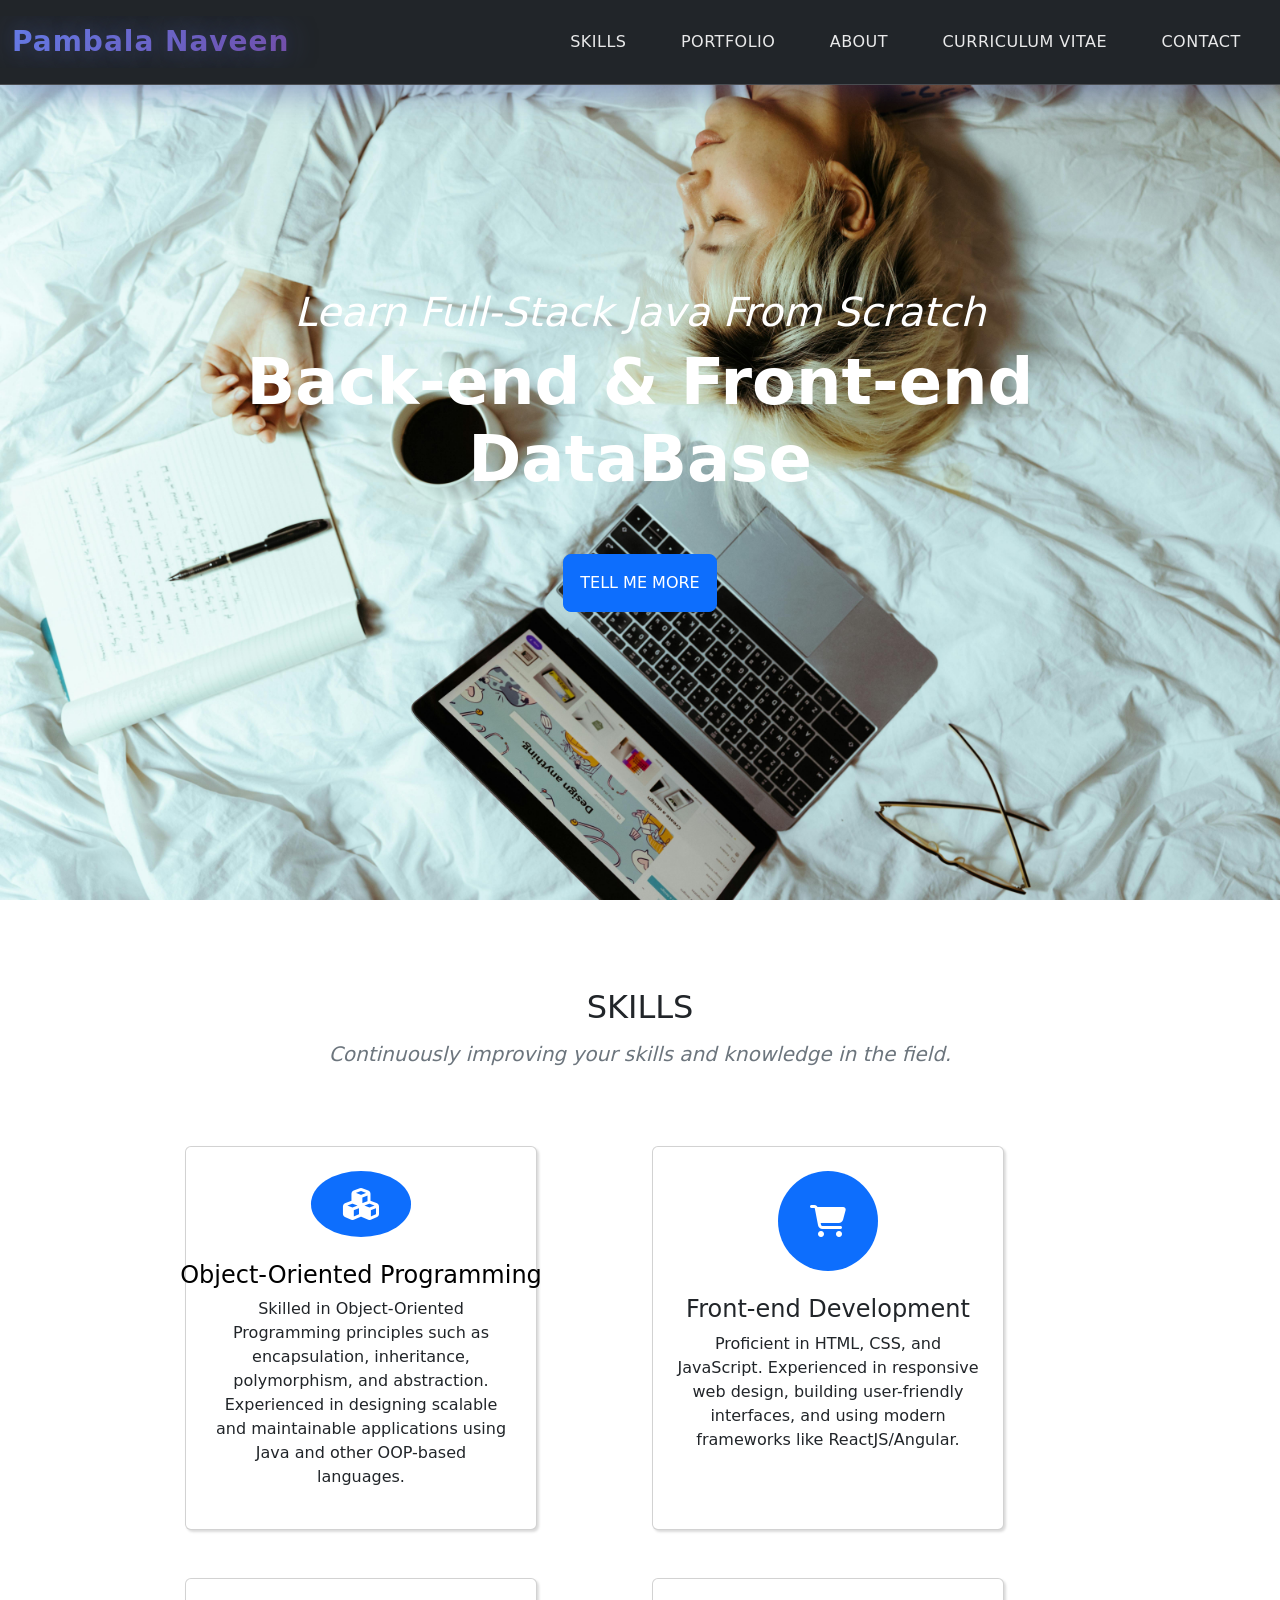
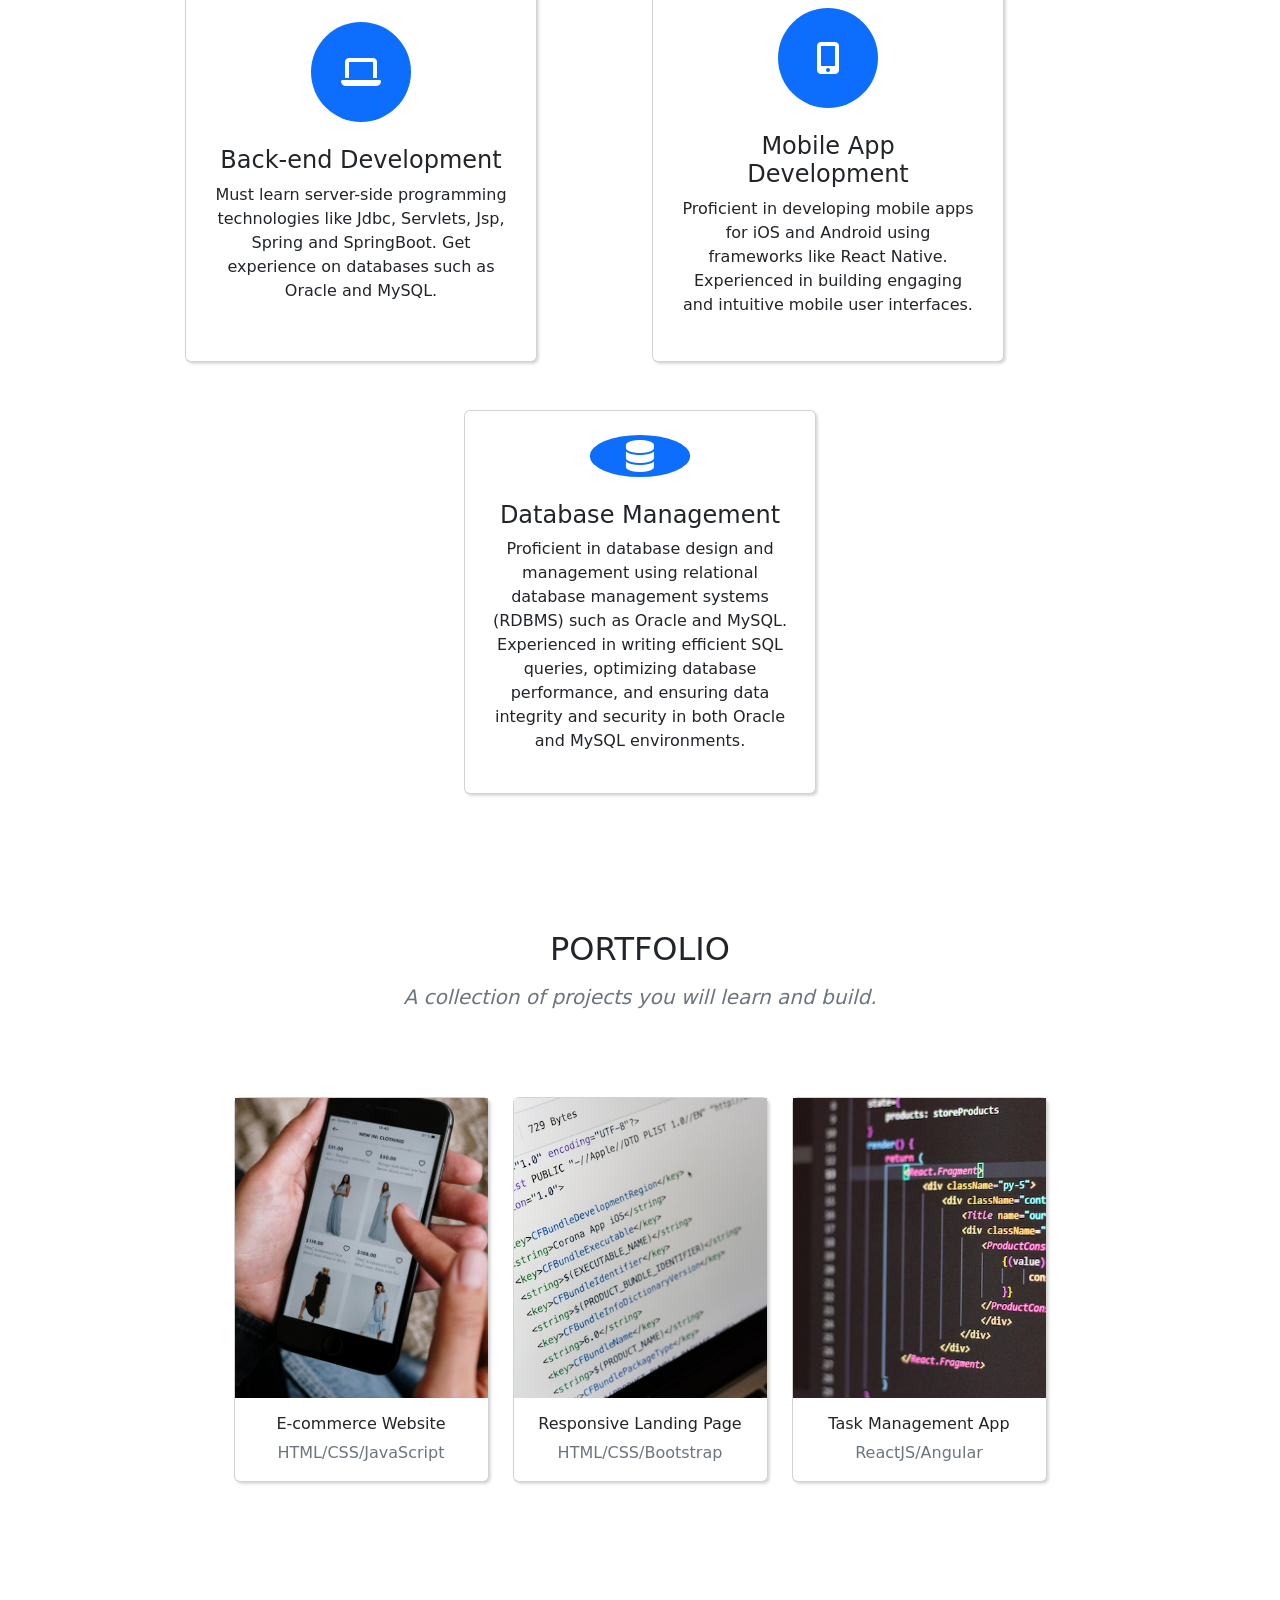
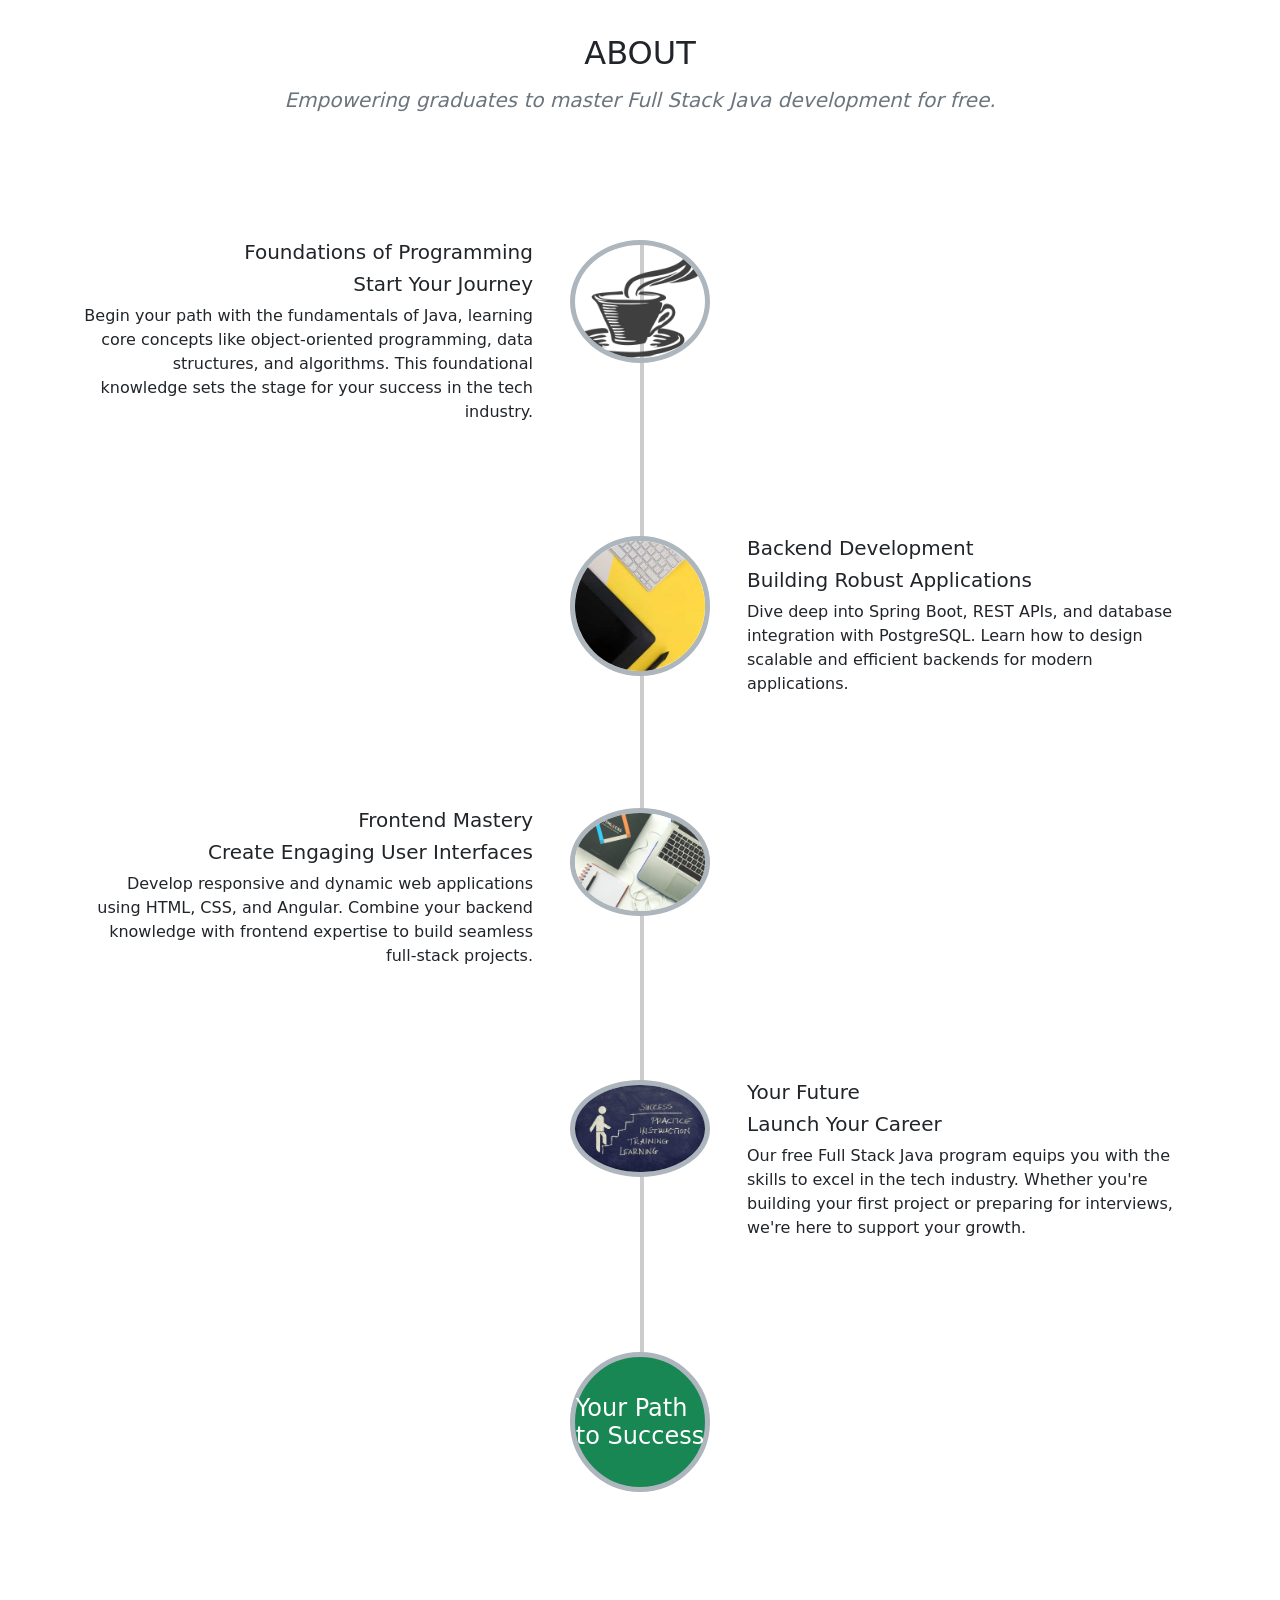
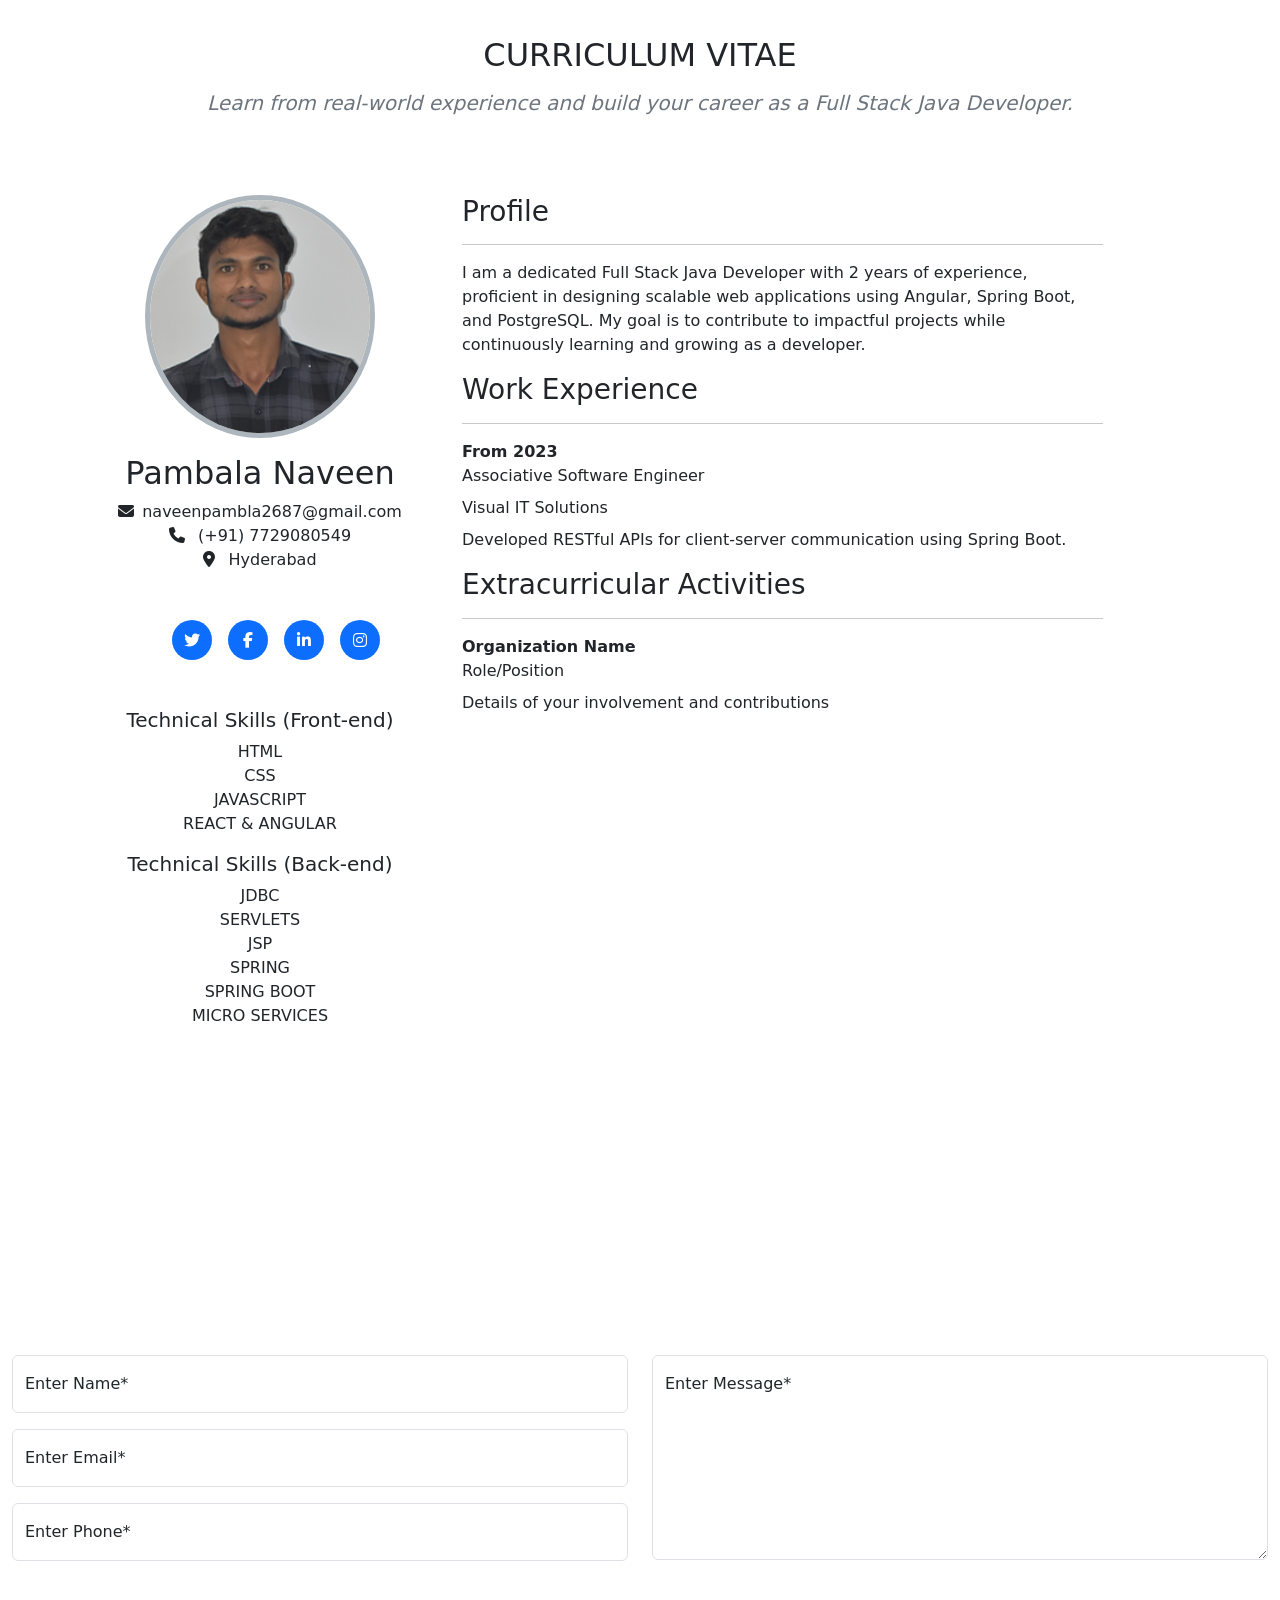
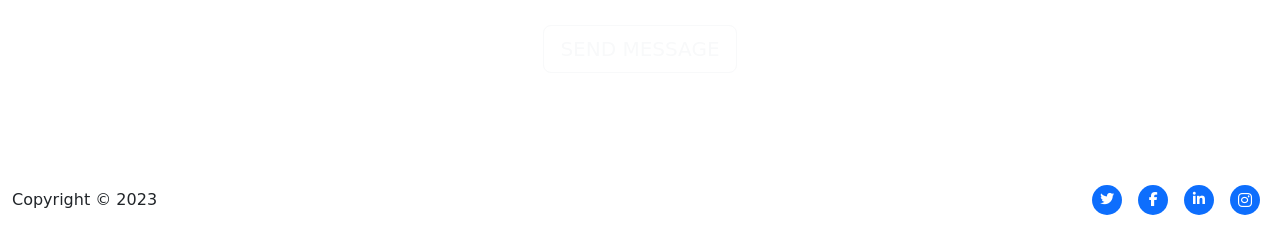
<file: index.html>
<!DOCTYPE html>
<!-- Website - www.codingnepalweb.com -->
<html lang="en">

<head>
  <meta charset="UTF-8" />
  <meta name="viewport" content="width=device-width, initial-scale=1.0" />
  <title>Java Full-Stack | NaveenPambala</title>
  <!-- Linking CSS File -->
  <link rel="stylesheet" href="css/style.css" />
  <!-- Fontawesome link -->
  <link href="https://cdn.jsdelivr.net/npm/bootstrap@5.3.0-alpha1/dist/css/bootstrap.min.css" rel="stylesheet"
    integrity="sha384-GLhlTQ8iRABdZLl6O3oVMWSktQOp6b7In1Zl3/Jr59b6EGGoI1aFkw7cmDA6j6gD" crossorigin="anonymous">
  <!-- Bootstrap link -->
  <link rel="stylesheet" href="https://cdnjs.cloudflare.com/ajax/libs/font-awesome/6.3.0/css/all.min.css" />
</head>

<body>
  <!-- Header & Navbar -->
  <header class="bg-dark fixed-top">
    <nav class="container-xxl navbar navbar-expand-lg py-3 bg-dark navbar-dark">
      <div class="container-fluid">
        <a class="navbar-brand fw-bold fs-3" href="#">Pambala Naveen</a>
        <button class="navbar-toggler" type="button" data-bs-toggle="collapse" data-bs-target="#navbarSupportedContent"
          aria-controls="navbarSupportedContent" aria-expanded="false" aria-label="Toggle navigation">
          <span class="navbar-toggler-icon"></span>
        </button>
        <div class="collapse navbar-collapse" id="navbarSupportedContent">
          <ul class="navbar-nav ms-auto mb-2 mb-lg-0">
            <li class="nav-item mx-2">
              <a class="nav-link" href="#skills">SKILLS</a>
            </li>
            <li class="nav-item mx-2">
              <a class="nav-link" href="#portfolio">PORTFOLIO</a>
            </li>
            <li class="nav-item mx-2">
              <a class="nav-link" href="#about">ABOUT</a>
            </li>
            <li class="nav-item mx-2">
              <a class="nav-link" href="#cv">CURRICULUM VITAE</a>
            </li>
            <li class="nav-item mx-2">
              <a class="nav-link" href="#contact">CONTACT</a>
            </li>
        </div>
      </div>
    </nav>
  </header>

  <!-- Hero or Showcase Section -->
  <section class="hero d-flex flex-column align-items-center justify-content-center">
    <div class="text-center">
      <h1 class="h1 text-white fw-medium fst-italic">Learn Full-Stack Java From Scratch</h1>
      <h2 class="display-3 text-white fw-bold">Back-end & Front-end <br /> DataBase</h2>
      <a href="#skills" class="btn btn-lg fs-6 fw-medium mt-5 btn-primary p-3">TELL ME MORE</a>
    </div>
  </section>

  <!-- Skills Section -->
  <section class="container py-5" id="skills">
    <div class="row mt-4 py-3">
      <div class="col-12 d-flex flex-column text-center justify-content-center">
        <h2>SKILLS</h2>
        <h5 class="text-secondary fw-normal py-2 fst-italic">Continuously improving your skills and knowledge in the
          field.</h5>
      </div>
    </div>
    <div class="row d-flex justify-content-center align-items-center mx-0" style="display: flex;">
      <div class="col-md-6  d-flex flex-column text-center justify-content-center align-items-center">
        <a href="Object-Oriented-Program.html" style="text-decoration: none; color: black;">
          <div class="card mt-5 d-flex flex-column align-items-center text-center bg-white p-4"
            style="width: 22rem; height: 24rem;">
            <i
              class="text-white bg-primary d-flex align-items-center justify-content-center fs-2 rounded-circle fa-solid fa-cubes"></i>
            <h3 class="mt-4 h4 text-black" style="white-space: nowrap;">Object-Oriented Programming</h3>
            <p class="text-center" style="color: rgb(33, 37, 41);">
              Skilled in Object-Oriented Programming principles such as encapsulation, inheritance, polymorphism, and
              abstraction. Experienced in designing scalable and maintainable applications using Java and other
              OOP-based
              languages.
            </p>
          </div>
        </a>
      </div>

      <div class="col-md-6 justify-content-center align-items-center">
        <a href="Front-end-development.html" style="text-decoration: none; color: black;">
          <div class="card mt-5 d-flex flex-column  align-items-center text-center bg-white p-4"
            style="width: 22rem; height: 24rem;">
            <i
              class="text-white bg-primary d-flex align-items-center justify-content-center fs-2 rounded-circle fa-solid fa-cart-shopping"></i>
            <h3 class="mt-4 h4">Front-end Development</h3>
            <p class="text-center">Proficient in HTML, CSS, and JavaScript. Experienced in responsive web design,
              building
              user-friendly interfaces, and using modern frameworks like ReactJS/Angular.</p>
          </div>
        </a>
      </div>

    </div>

    <div class="row d-flex justify-content-center align-items-center mx-0" style="display: flex;">
      <div class="col-md-6 d-flex flex-column text-center justify-content-center align-items-center">
        <a href="Back-end-development.html" style="text-decoration: none; color: black;">
          <div class="card mt-5 d-flex flex-column justify-content-center align-items-center text-center bg-white p-4"
            style="width: 22rem; height: 24rem;">
            <i
              class="text-white bg-primary d-flex align-items-center justify-content-center fs-2 rounded-circle fa-solid fa-laptop"></i>
            <h3 class="mt-4 h4">Back-end Development</h3>
            <p class="text-center">Must learn server-side programming technologies like Jdbc, Servlets, Jsp, Spring and
              SpringBoot. Get experience on databases such as Oracle and MySQL.</p>
          </div>
        </a>
      </div>


      <div class="col-md-6 justify-content-center align-items-center">
        <a href="Mobile-development.html" style="text-decoration: none; color: black;">
          <div class="card mt-5 d-flex flex-column justify-content-center align-items-center text-center bg-white p-4"
            style="width: 22rem; height: 24rem;">
            <i
              class="text-white bg-primary d-flex align-items-center justify-content-center fs-2 rounded-circle fa-solid fa-mobile-screen-button"></i>
            <h3 class="mt-4 h4">Mobile App Development</h3>
            <p class="text-center">Proficient in developing mobile apps for iOS and Android using frameworks like React
              Native. Experienced in building engaging and intuitive mobile user interfaces.</p>
          </div>
        </a>
      </div>

    </div>

    <div class="row justify-content-center align-items-center mx-0" style="display: flex;">
      <div class="col-md-12  d-flex flex-column text-center justify-content-center align-items-center">
        <a href="Database.html" style="text-decoration: none; color: black;">
          <div class="card mt-5 d-flex flex-column  justify-content-center  align-items-center text-center bg-white p-4"
            style="width: 22rem; height: 24rem;">
            <i
              class="text-white bg-primary d-flex  justify-content-center  align-items-center fs-2 rounded-circle fa-solid fa-database"></i>
            <h3 class="mt-4 h4">Database Management</h3>
            <p class="text-center">Proficient in database design and management using relational database management
              systems (RDBMS) such as Oracle and MySQL.
              Experienced in writing efficient SQL queries, optimizing database performance, and ensuring data integrity
              and security in both
              Oracle and MySQL environments.</p>
          </div>
        </a>
      </div>
    </div>

  </section>

  <!-- Portfolio Section -->
  <section class="container py-5" id="portfolio">
    <div class="row mt-4 py-3">
      <div class="col-12 d-flex flex-column text-center justify-content-center">
        <h2>PORTFOLIO</h2>
        <h5 class="text-secondary fw-normal py-2 fst-italic">A collection of projects you will learn and build.</h5>
      </div>
      <div class="row mt-5 mx-0 justify-content-center align-items-center">
        <div class="col-lg-3 col-md-4 col-12 card-wrapper">
          <div class="card mt-4">
            <img src="images/ecommerce.jpg" class="img-fluid transform-image" alt="portfolio-img">
            <div class="card-body text-center">
              <h6 class="card-title">E-commerce Website</h6>
              <p class="card-text text-secondary">HTML/CSS/JavaScript</p>
            </div>
          </div>
        </div>
        <div class="col-lg-3 col-md-4 card-wrapper">
          <div class="card mt-4">
            <img src="images/landing-page.jpg" class="img-fluid" alt="portfolio-img">
            <div class="card-body text-center">
              <h6 class="card-title">Responsive Landing Page</h6>
              <p class="card-text text-secondary">HTML/CSS/Bootstrap</p>
            </div>
          </div>
        </div>


        <div class="col-lg-3 col-md-4 card-wrapper">
          <div class="card mt-4">
            <img src="images/react.jpg" class="img-fluid" alt="portfolio-img">
            <div class="card-body text-center">
              <h6 class="card-title">Task Management App</h6>
              <p class="card-text text-secondary">ReactJS/Angular</p>
            </div>
          </div>
        </div>

      </div>
    </div>
  </section>

  <!-- About Section -->
  <section class="container py-5" id="about">
    <div class="row mt-4 py-3">
      <div class="col-12 d-flex flex-column text-center">
        <h2>ABOUT</h2>
        <h5 class="text-secondary fw-normal py-2 fst-italic">Empowering graduates to master Full Stack Java development
          for free.</h5>
      </div>
    </div>
    <div class="row flex-row-reverse flex-md-row mt-5 pt-5">
      <div class="col-9 col-md-5 text-md-end">
        <h5>Foundations of Programming</h5>
        <h5>Start Your Journey</h5>
        <p>Begin your path with the fundamentals of Java, learning core concepts like object-oriented programming, data
          structures, and algorithms. This foundational knowledge sets the stage for your success in the tech industry.
        </p>
      </div>
      <div class="col-3 col-md-2 img text-center">
        <img class="rounded-circle border border-5 border-dark-subtle img-fluid" src="images/about-img-1.png"
          alt="Java Basics">
      </div>
    </div>
    <div class="row justify-content-md-end mt-5 pt-5">
      <div class="col-3 col-md-2 img text-center">
        <img class="rounded-circle border border-5 border-dark-subtle img-fluid" src="images/about-img-2.jpg"
          alt="Backend Development">
      </div>
      <div class="col-9 col-md-5">
        <h5>Backend Development</h5>
        <h5>Building Robust Applications</h5>
        <p>Dive deep into Spring Boot, REST APIs, and database integration with PostgreSQL. Learn how to design scalable
          and efficient backends for modern applications.</p>
      </div>
    </div>
    <div class="row flex-row-reverse flex-md-row mt-5 pt-5">
      <div class="col-9 col-md-5 text-md-end">
        <h5>Frontend Mastery</h5>
        <h5>Create Engaging User Interfaces</h5>
        <p>Develop responsive and dynamic web applications using HTML, CSS, and Angular. Combine your backend knowledge
          with frontend expertise to build seamless full-stack projects.</p>
      </div>
      <div class="col-3 col-md-2 img text-center">
        <img class="rounded-circle border border-5 border-dark-subtle img-fluid" src="images/about-img-3.jpg"
          alt="Backend Development">
      </div>
    </div>
    <div class="row justify-content-md-end mt-5 pt-5">
      <div class="col-3 col-md-2 img text-center">
        <img class="rounded-circle border border-5 border-dark-subtle img-fluid" src="images/about-img-4.jpg"
          alt="Career Growth">
      </div>
      <div class="col-9 col-md-5">
        <h5>Your Future</h5>
        <h5>Launch Your Career</h5>
        <p>Our free Full Stack Java program equips you with the skills to excel in the tech industry. Whether you're
          building your first project or preparing for interviews, we're here to support your growth.</p>
      </div>
    </div>
    <div class="row justify-content-md-center mt-5 pt-5">
      <div class="col-3 col-md-2 d-flex justify-content-center hire-text">
        <h2
          class="h4 d-flex justify-content-center align-items-center bg-success text-white rounded-circle border border-5 border-dark-subtle">
          Your Path<br>to Success</h2>
      </div>
    </div>
  </section>


  <!-- Curriculum Vitae Section -->
  <section class="container py-5" id="cv">
    <div class="row mt-4 py-3">
      <div class="col-12 d-flex flex-column text-center">
        <h2>CURRICULUM VITAE</h2>
        <h5 class="text-secondary fw-normal py-2 fst-italic">Learn from real-world experience and build your career as a Full Stack Java Developer.</h5>
      </div>
    </div>
    <div class="row">
      <div class="col-lg-4 mt-5 order-lg-0 order-1 text-center">
        <img class="img-fluid rounded-circle border border-5 border-dark-subtle" src="images/naveen_image.jpg"
          alt="profile-img">
        <h2 class="mt-3">Pambala Naveen</h2>
        <ul class="list-unstyled contact-info">
          <li><i class="fas fa-envelope me-2"></i>naveenpambla2687@gmail.com</li>
          <li><i class="fas fa-phone me-2"></i> (+91) 7729080549</li>
          <li><i class="fas fa-map-marker-alt me-2"></i> Hyderabad</li>
        </ul>
        <ul class="social-icons my-5 d-flex justify-content-center">
          <a href="#"
            class="bg-primary mx-2 text-white d-flex align-items-center justify-content-center text-decoration-none rounded-circle"><i
              class="fa-brands fa-twitter"></i></a>
          <a href="#"
            class="bg-primary mx-2 text-white d-flex align-items-center justify-content-center text-decoration-none rounded-circle"><i
              class="fa-brands fa-facebook-f"></i></a>
          <a href="#"
            class="bg-primary mx-2 text-white d-flex align-items-center justify-content-center text-decoration-none rounded-circle"><i
              class="fa-brands fa-linkedin-in"></i></a>
          <a href="#"
            class="bg-primary mx-2 text-white d-flex align-items-center justify-content-center text-decoration-none rounded-circle"><i
              class="fa-brands fa-instagram"></i></a>
        </ul>
        <h5>Technical Skills (Front-end)</h5>
        <ul class="list-unstyled">
          <li>HTML</li>
          <li>CSS</li>
          <li>JAVASCRIPT</li>
          <li>REACT & ANGULAR</li>
          <!-- Add or remove skills as needed -->
        </ul>
        <h5>Technical Skills (Back-end)</h5>
        <ul class="list-unstyled">
          <li>JDBC</li>
          <li>SERVLETS</li>
          <li>JSP</li>
          <li>SPRING</li>
          <li>SPRING BOOT</li>
          <li>MICRO SERVICES</li>

        </ul>

      </div>
      <div class="col-lg-7 order-lg-1 order-0 mt-5 text-start">
        <h3>Profile</h3>
        <hr>
        <p>I am a dedicated Full Stack Java Developer with 2 years of experience, proficient in designing scalable web
          applications using Angular, Spring Boot, and PostgreSQL. My goal is to contribute to impactful projects while
          continuously learning and growing as a developer.</p>
        <!-- <h3>Highlights of Qualifications</h3>
          <hr>
          <ul>
            <li>Qualification 1</li>
            <li>Qualification 2</li>
            <li>Qualification 3</li>
           
          </ul> -->
        <!-- <h3>Education</h3>
          <hr>
          <dl>
            <dt>Year - Year</dt>
            <dd>University/Institution</dd>
            <dd>Degree/Program</dd>
          </dl>
          <h3>Additional Courses & Training</h3>
          <hr>
          <dl>
            <dt>Year</dt>
            <dd>Course/Training</dd>
            <dd>Institution/Organization</dd>
          </dl> -->
        <h3>Work Experience</h3>
        <hr>
        <dl>
          <dt>From 2023</dt>
          <dd>Associative Software Engineer</dd>
          <dd>Visual IT Solutions</dd>
          <dd>Developed RESTful APIs for client-server communication using Spring Boot.</dd>

        </dl>
        <h3>Extracurricular Activities</h3>
        <hr>
        <dl>
          <dt>Organization Name</dt>
          <dd>Role/Position</dd>
          <dd>Details of your involvement and contributions</dd>
        </dl>
      </div>
    </div>
  </section>

  <!-- Contact Section -->
  <section class="py-5" id="contact">
    <div class="container-xxl py-5">
      <div class="col-12 d-flex flex-column text-center justify-content-center">
        <h2 class="text-white">CONTACT ME</h2>
        <h5 class="text-white fw-normal py-2 fst-italic">Interested if I'd be the right fit for your team? Fill in this
          form and I will respond within 24-48 hours.</h5>
      </div>
      <div class="row pt-4 mt-5">
        <div class="col-12">
          <form action="#" method="POST">
            <div class="row d-flex justify-content-center">
              <div class="col-lg-6">
                <div class="form-floating mb-3">
                  <input type="text" class="form-control" id="floatingInput" placeholder="Enter Name*" required>
                  <label for="floatingInput">Enter Name*</label>
                </div>
                <div class="form-floating mb-3">
                  <input type="email" class="form-control" id="floatingEmail" placeholder="Enter Email*" required>
                  <label for="floatingEmail">Enter Email*</label>
                </div>
                <div class="form-floating mb-3">
                  <input type="number" class="form-control" id="floatingPassword" placeholder="Enter Phone*" required>
                  <label for="floatingPassword">Enter Phone*</label>
                </div>
              </div>
              <div class="form-floating col-lg-6">
                <textarea class="form-control" placeholder="Leave a comment here" id="floatingMessage"
                  style="height: 205px" required></textarea>
                <label for="floatingMessage" class="px-4">Enter Message*</label>
              </div>
              <div class="col-12 mt-5 d-flex justify-content-center">
                <button class="btn btn-lg btn-outline-light">SEND MESSAGE</button>
              </div>
            </div>

          </form>
        </div>
      </div>
    </div>
  </section>

  <!-- Footer -->
  <footer>
    <div class="container-xxl flex-wrap pt-3 d-flex align-items-center justify-content-between">
      <p>Copyright © 2023 </p>
      <ul class="social-icons d-flex">
        <a href="#"
          class="bg-primary mx-2 text-white d-flex align-items-center justify-content-center text-decoration-none rounded-circle"><small><i
              class="fa-brands fa-twitter"></i></small></a>
        <a href="#"
          class="bg-primary mx-2 text-white d-flex align-items-center justify-content-center text-decoration-none rounded-circle"><small><i
              class="fa-brands fa-facebook-f"></i></small></a>
        <a href="#"
          class="bg-primary mx-2 text-white d-flex align-items-center justify-content-center text-decoration-none rounded-circle"><small><i
              class="fa-brands fa-linkedin-in"></i></small></a>
        <a href="#"
          class="bg-primary mx-2 text-white d-flex align-items-center justify-content-center text-decoration-none rounded-circle"><i
            class="fa-brands fa-instagram"></i></a>

      </ul>
    </div>
  </footer>

  <!-- Bootstrap JavaScript Bundle -->
  <script src="https://cdn.jsdelivr.net/npm/bootstrap@5.3.0-alpha1/dist/js/bootstrap.bundle.min.js"
    integrity="sha384-w76AqPfDkMBDXo30jS1Sgez6pr3x5MlQ1ZAGC+nuZB+EYdgRZgiwxhTBTkF7CXvN"
    crossorigin="anonymous"></script>

  <!-- Modern Navbar Scroll Effect -->
  <script>
    // Add scroll effect to navbar
    window.addEventListener('scroll', function() {
      const navbar = document.querySelector('.navbar');
      if (window.scrollY > 50) {
        navbar.classList.add('scrolled');
      } else {
        navbar.classList.remove('scrolled');
      }
    });

    // Active link highlighting
    const sections = document.querySelectorAll('section[id]');
    const navLinks = document.querySelectorAll('.nav-link');

    window.addEventListener('scroll', () => {
      let current = '';
      sections.forEach(section => {
        const sectionTop = section.offsetTop;
        const sectionHeight = section.clientHeight;
        if (window.pageYOffset >= (sectionTop - 200)) {
          current = section.getAttribute('id');
        }
      });

      navLinks.forEach(link => {
        link.classList.remove('active');
        if (link.getAttribute('href') === '#' + current) {
          link.classList.add('active');
        }
      });
    });

    // Smooth scroll for anchor links
    document.querySelectorAll('a[href^="#"]').forEach(anchor => {
      anchor.addEventListener('click', function (e) {
        const href = this.getAttribute('href');
        if (href !== '#') {
          e.preventDefault();
          const target = document.querySelector(href);
          if (target) {
            target.scrollIntoView({
              behavior: 'smooth',
              block: 'start'
            });
          }
        }
      });
    });
  </script>
</body>

</html>
</file>
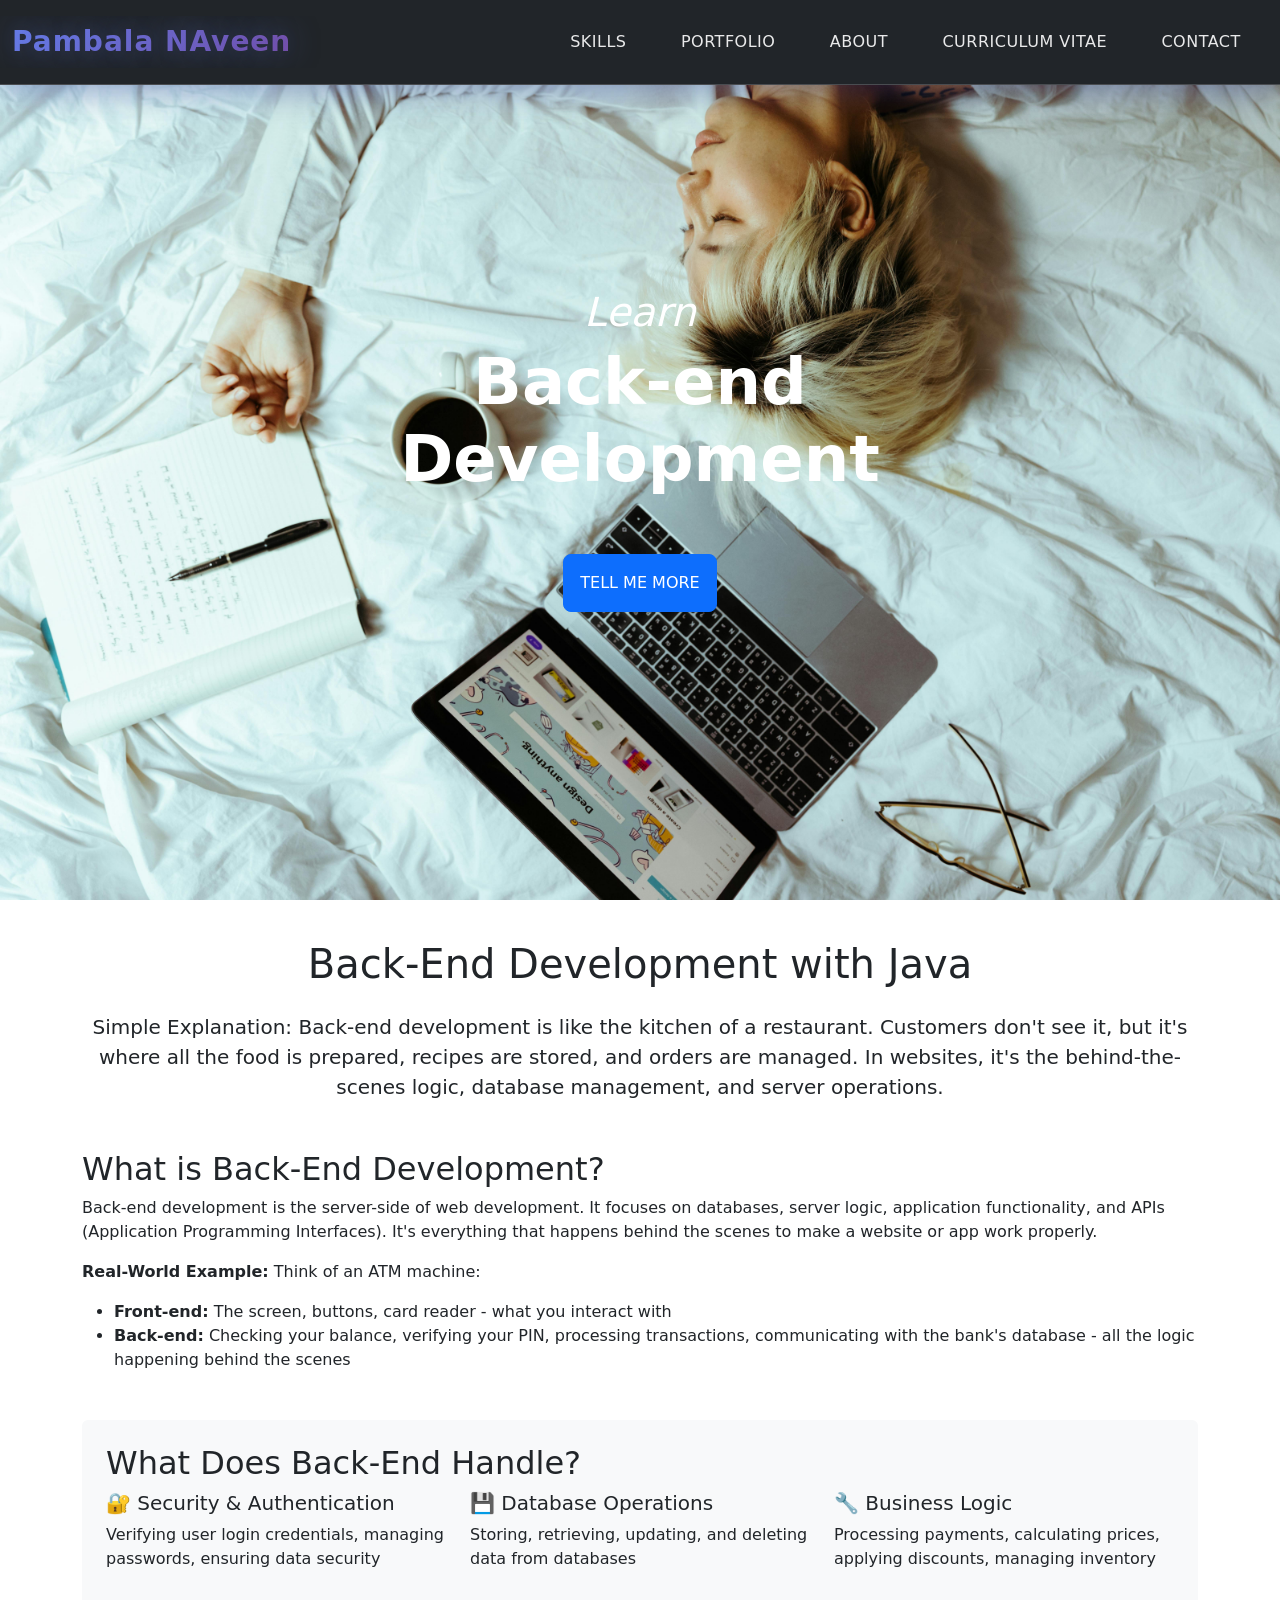
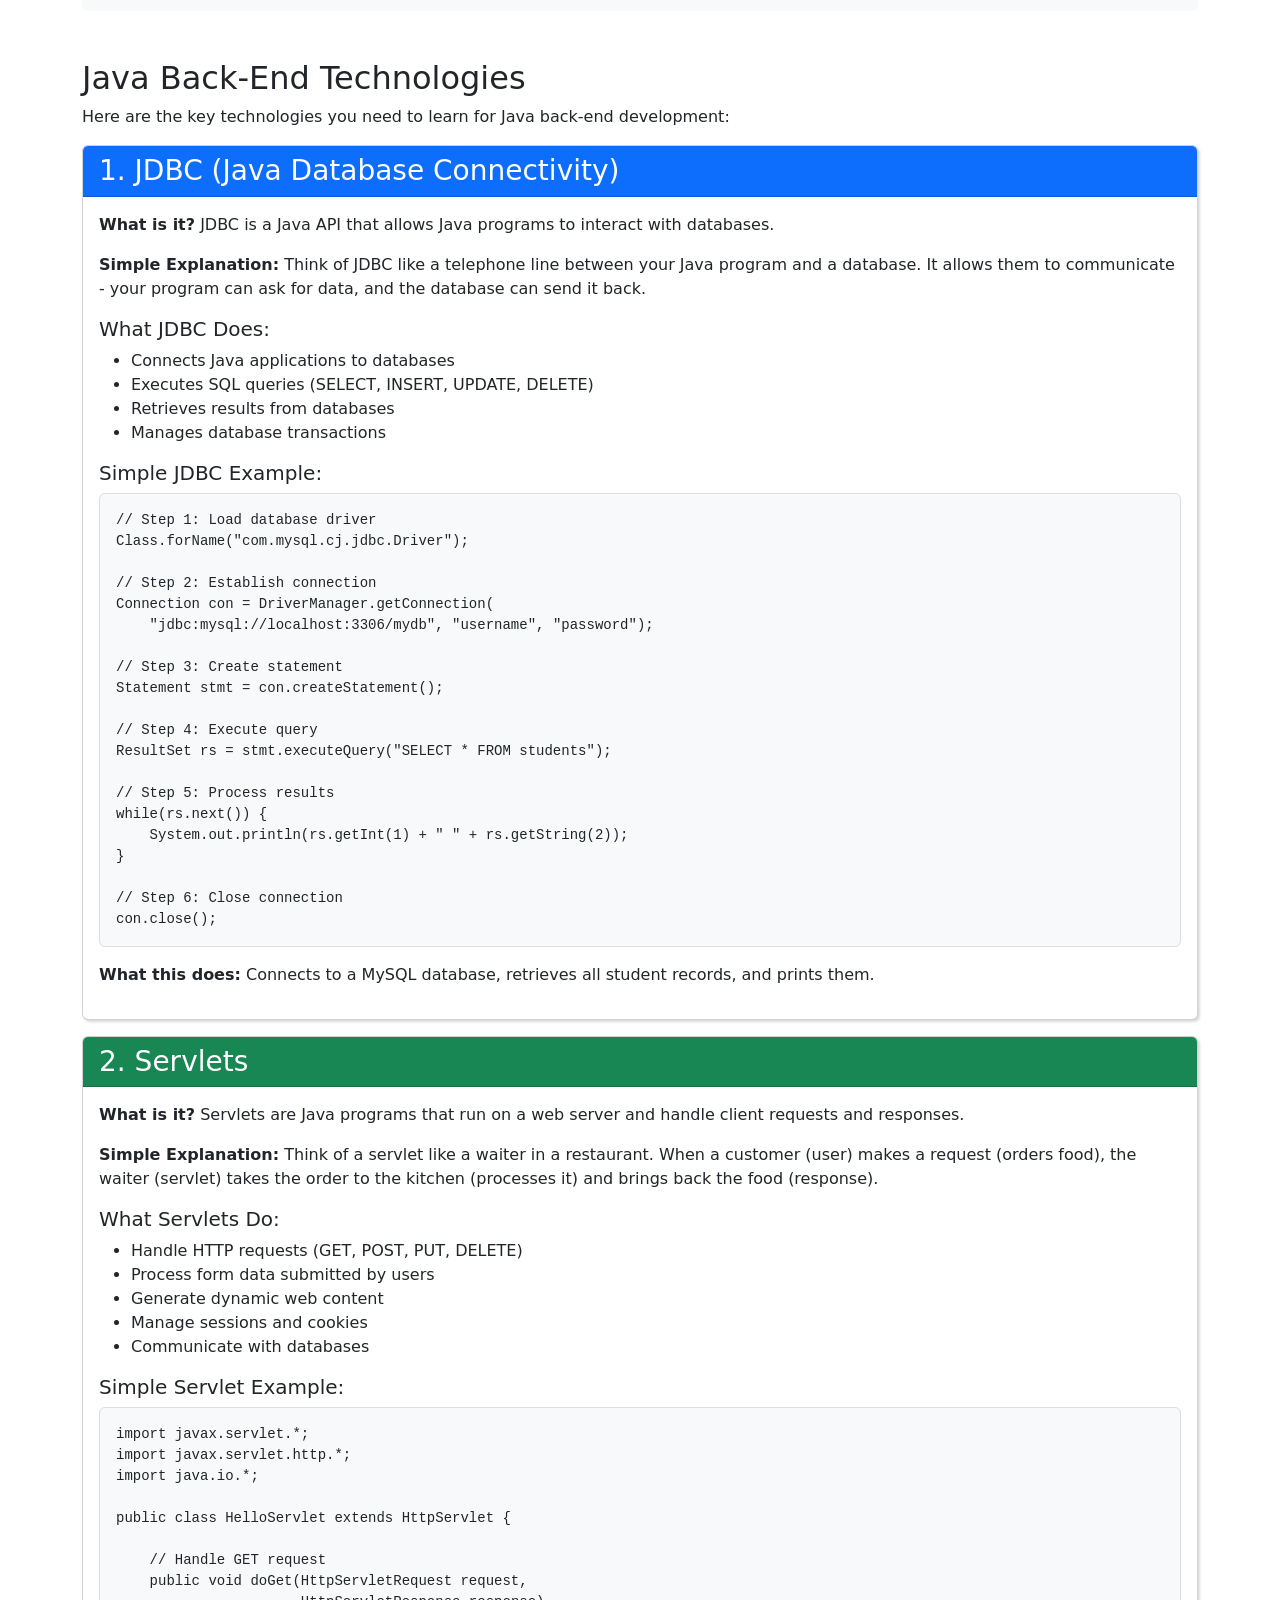
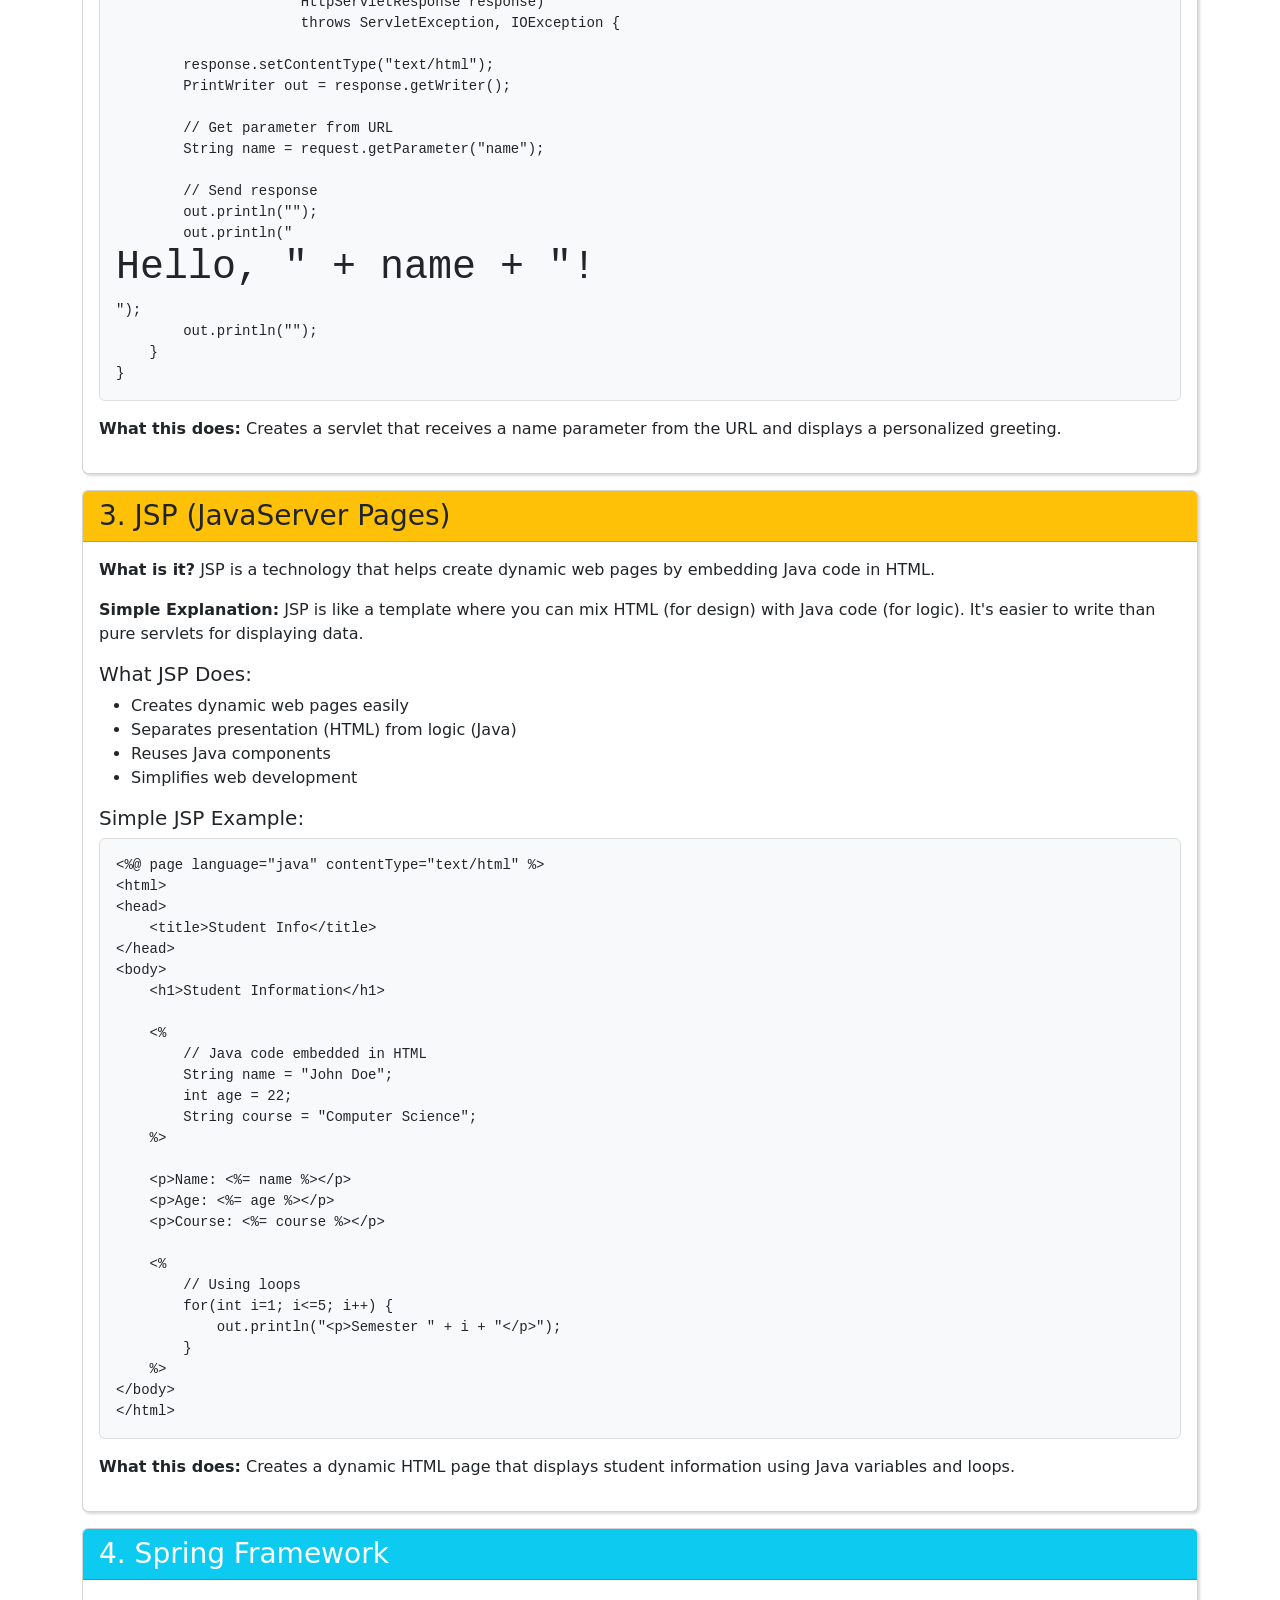
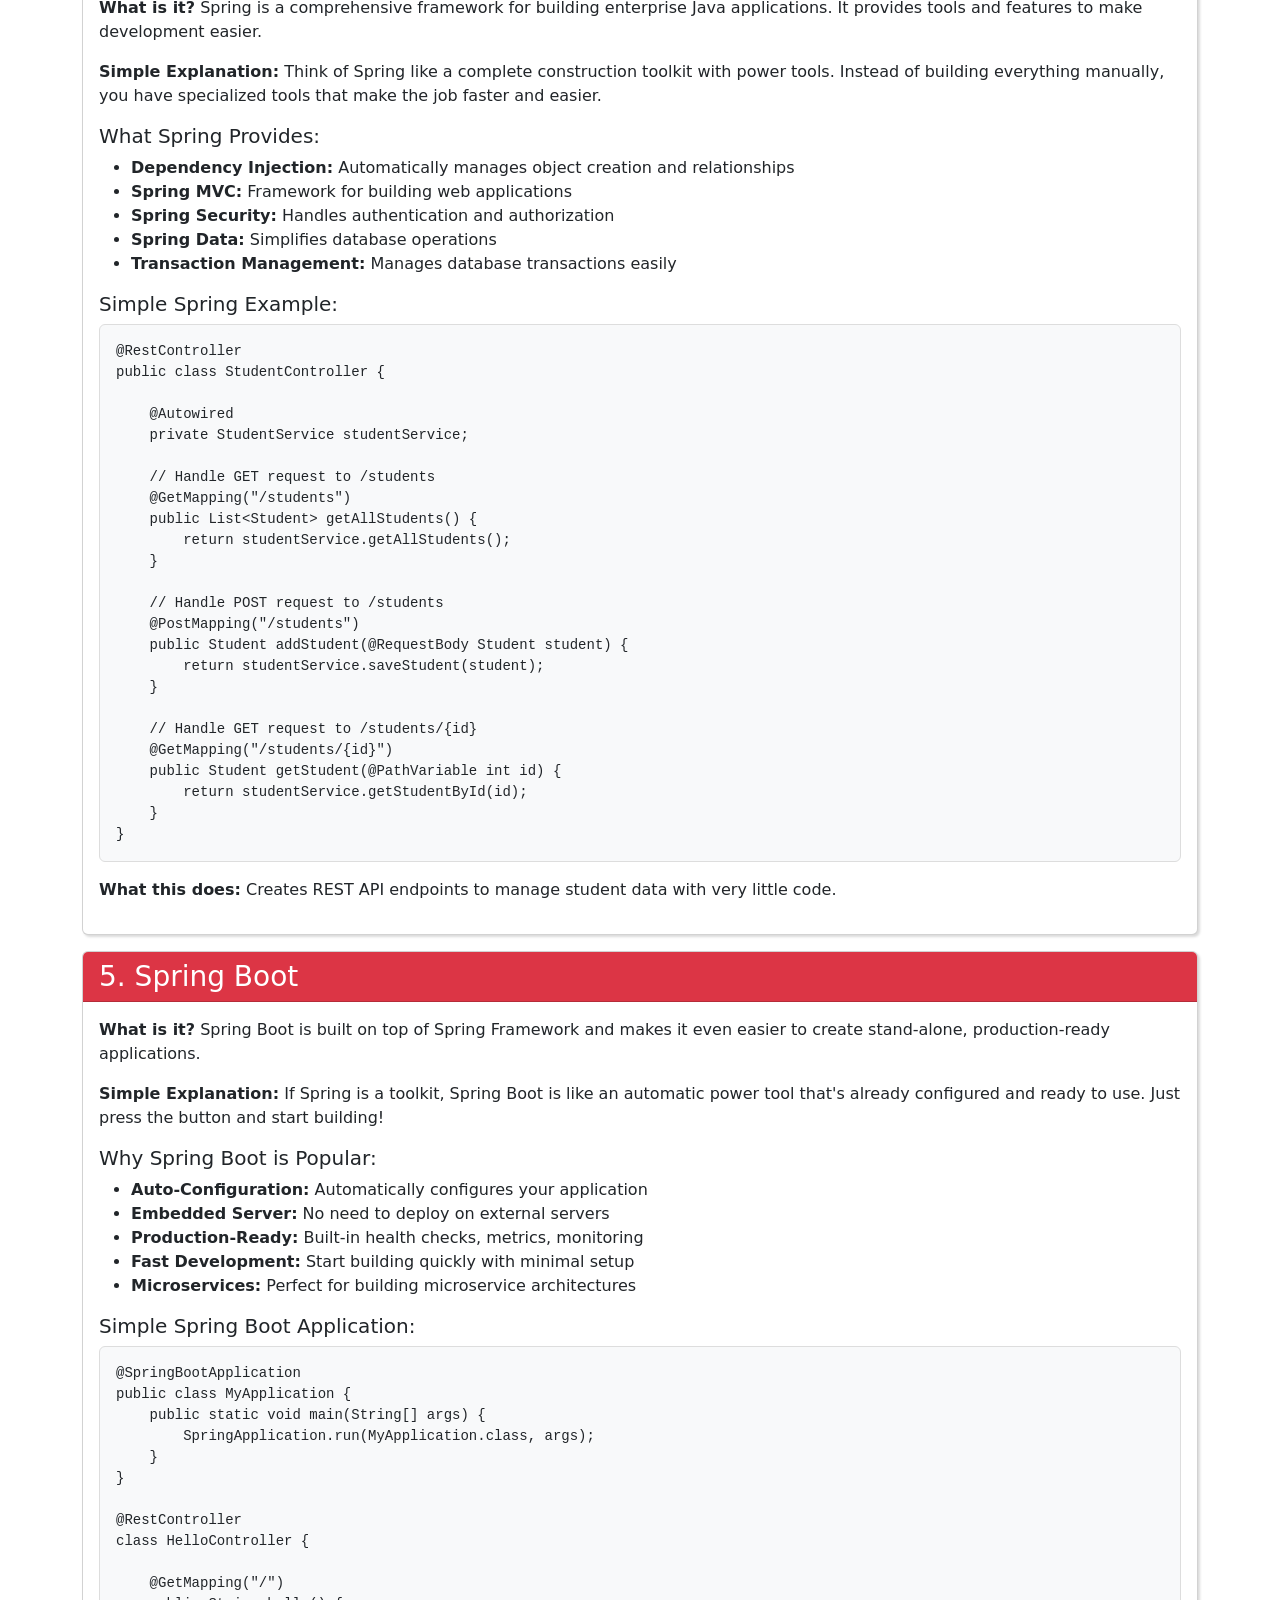
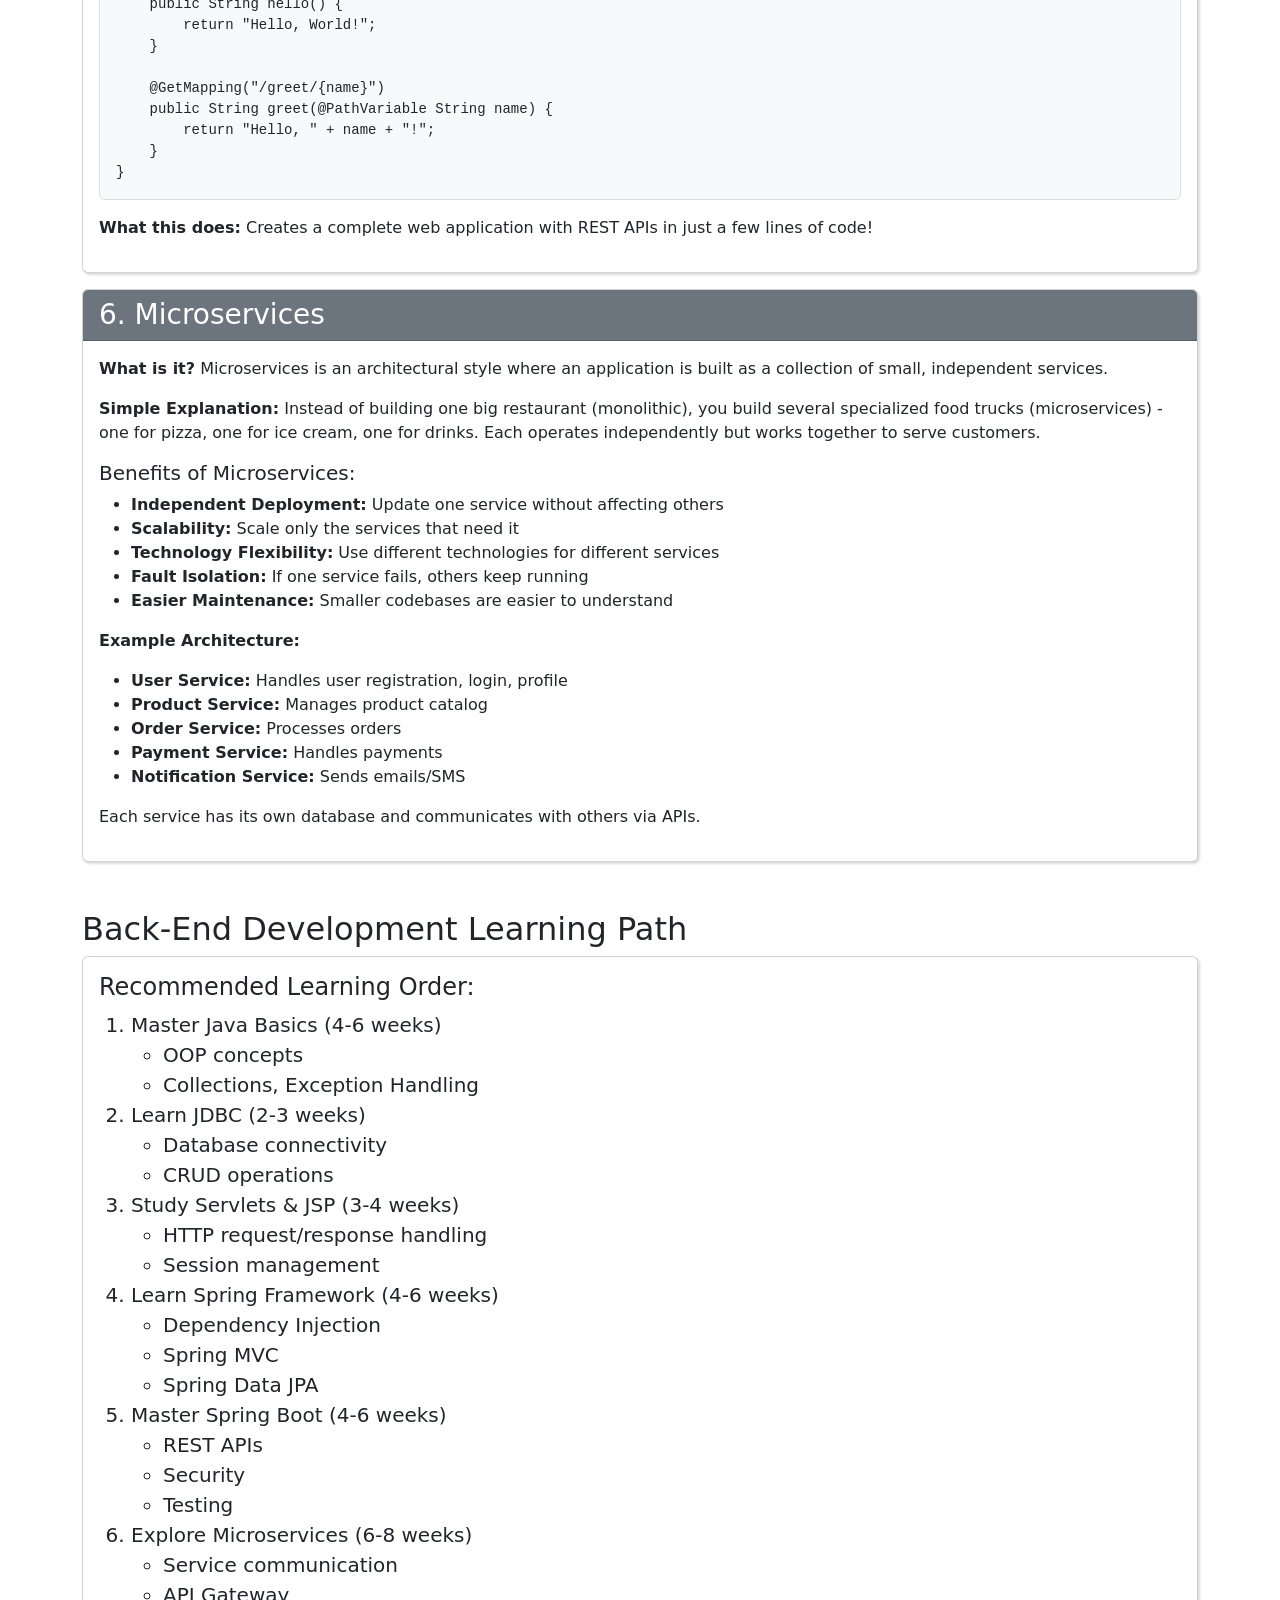
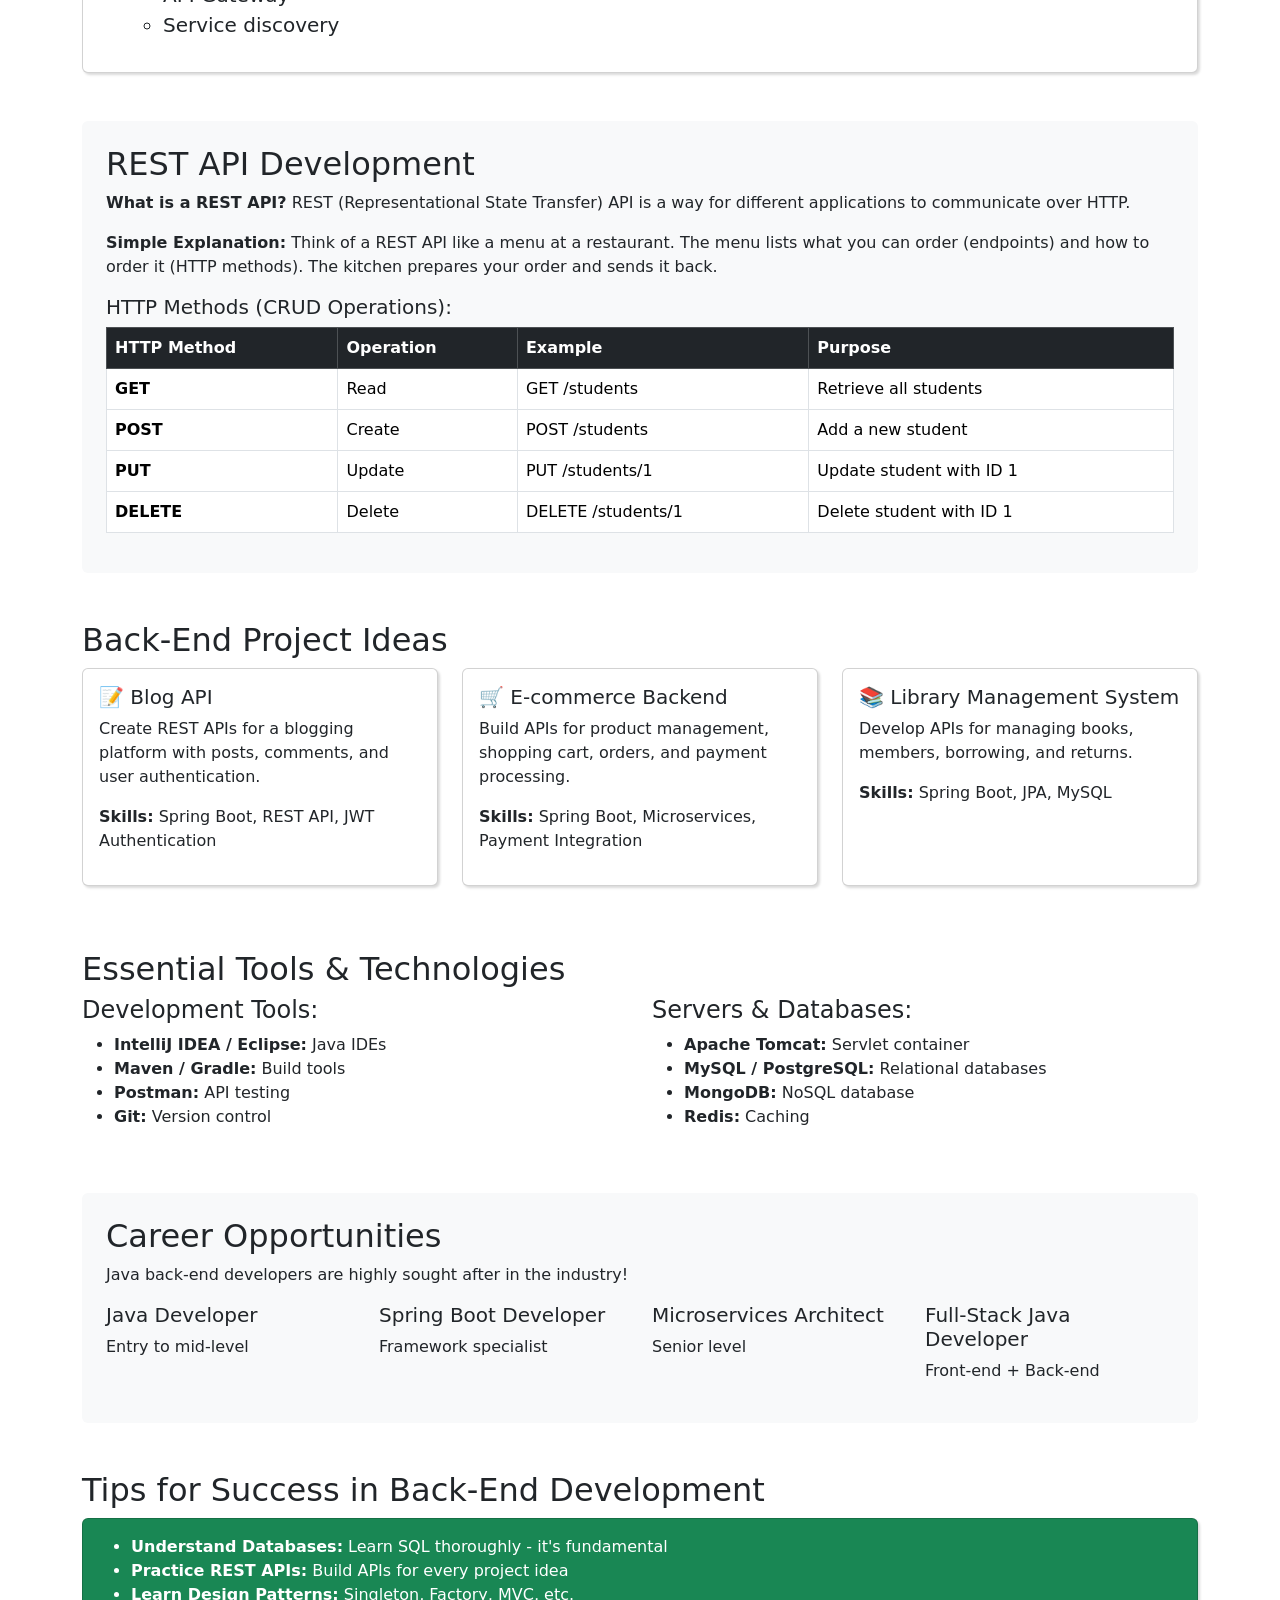
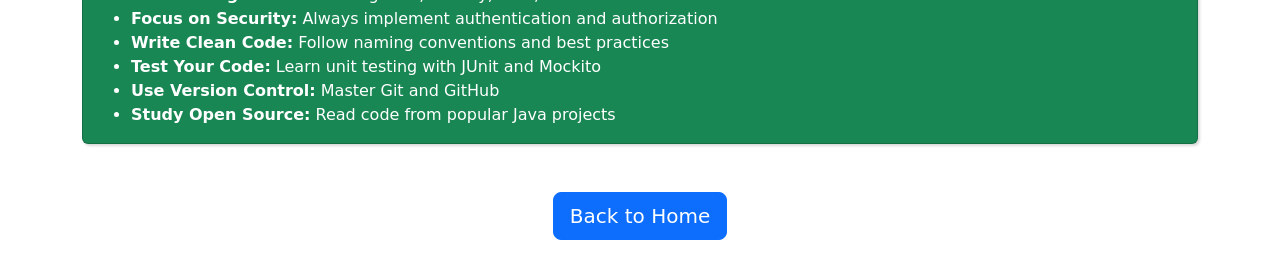
<file: Back-end-development.html>
<!DOCTYPE html>
<html lang="en">

<head>
    <meta charset="UTF-8" />
    <meta name="viewport" content="width=device-width, initial-scale=1.0" />
    <title>Back-end Development | NaveenPambala</title>
    <!-- Linking CSS File -->
    <link rel="stylesheet" href="css/style.css" />
    <!-- Fontawesome link -->
    <link href="https://cdn.jsdelivr.net/npm/bootstrap@5.3.0-alpha1/dist/css/bootstrap.min.css" rel="stylesheet"
        integrity="sha384-GLhlTQ8iRABdZLl6O3oVMWSktQOp6b7In1Zl3/Jr59b6EGGoI1aFkw7cmDA6j6gD" crossorigin="anonymous">
    <!-- Bootstrap link -->
    <link rel="stylesheet" href="https://cdnjs.cloudflare.com/ajax/libs/font-awesome/6.3.0/css/all.min.css" />
</head>

<body>
    <header class="bg-dark fixed-top">
        <nav class="container-xxl navbar navbar-expand-lg py-3 bg-dark navbar-dark">
            <div class="container-fluid">
                <a class="navbar-brand fw-bold fs-3" href="index.html">Pambala NAveen</a>
                <button class="navbar-toggler" type="button" data-bs-toggle="collapse"
                    data-bs-target="#navbarSupportedContent" aria-controls="navbarSupportedContent"
                    aria-expanded="false" aria-label="Toggle navigation">
                    <span class="navbar-toggler-icon"></span>
                </button>
                <div class="collapse navbar-collapse" id="navbarSupportedContent">
                    <ul class="navbar-nav ms-auto mb-2 mb-lg-0">
                        <li class="nav-item mx-2">
                            <a class="nav-link" href="#skills">SKILLS</a>
                        </li>
                        <li class="nav-item mx-2">
                            <a class="nav-link" href="#portfolio">PORTFOLIO</a>
                        </li>
                        <li class="nav-item mx-2">
                            <a class="nav-link" href="#about">ABOUT</a>
                        </li>
                        <li class="nav-item mx-2">
                            <a class="nav-link" href="#cv">CURRICULUM VITAE</a>
                        </li>
                        <li class="nav-item mx-2">
                            <a class="nav-link" href="#contact">CONTACT</a>
                        </li>
                </div>
            </div>
        </nav>
    </header>
    <section class="hero d-flex flex-column align-items-center justify-content-center">
        <div class="text-center">
            <h1 class="h1 text-white fw-medium fst-italic">Learn</h1>
            <h2 class="display-3 text-white fw-bold">Back-end<br /> Development</h2>
            <a href="#content" class="btn btn-lg fs-6 fw-medium mt-5 btn-primary p-3">TELL ME MORE</a>
        </div>
    </section>

    <div class="main_container" style="padding: 40px 20px;" id="content">
        <div class="container">
            <h1 class="text-center mb-4">Back-End Development with Java</h1>
            <p class="lead text-center mb-5"><strong>Simple Explanation:</strong> Back-end development is like the kitchen of a restaurant. Customers don't see it, but it's where all the food is prepared, recipes are stored, and orders are managed. In websites, it's the behind-the-scenes logic, database management, and server operations.</p>

            <!-- What is Back-end Development -->
            <section class="mb-5">
                <h2>What is Back-End Development?</h2>
                <p>Back-end development is the server-side of web development. It focuses on databases, server logic, application functionality, and APIs (Application Programming Interfaces). It's everything that happens behind the scenes to make a website or app work properly.</p>
                <p><strong>Real-World Example:</strong> Think of an ATM machine:</p>
                <ul>
                    <li><strong>Front-end:</strong> The screen, buttons, card reader - what you interact with</li>
                    <li><strong>Back-end:</strong> Checking your balance, verifying your PIN, processing transactions, communicating with the bank's database - all the logic happening behind the scenes</li>
                </ul>
            </section>

            <!-- What Back-end Does -->
            <section class="mb-5 bg-light p-4 rounded">
                <h2>What Does Back-End Handle?</h2>
                <div class="row">
                    <div class="col-md-4">
                        <h5>🔐 Security & Authentication</h5>
                        <p>Verifying user login credentials, managing passwords, ensuring data security</p>
                    </div>
                    <div class="col-md-4">
                        <h5>💾 Database Operations</h5>
                        <p>Storing, retrieving, updating, and deleting data from databases</p>
                    </div>
                    <div class="col-md-4">
                        <h5>🔧 Business Logic</h5>
                        <p>Processing payments, calculating prices, applying discounts, managing inventory</p>
                    </div>
                </div>
            </section>

            <!-- Java Back-end Technologies -->
            <section class="mb-5">
                <h2>Java Back-End Technologies</h2>
                <p>Here are the key technologies you need to learn for Java back-end development:</p>

                <!-- JDBC -->
                <div class="card mb-3">
                    <div class="card-header bg-primary text-white">
                        <h3 class="mb-0">1. JDBC (Java Database Connectivity)</h3>
                    </div>
                    <div class="card-body">
                        <p><strong>What is it?</strong> JDBC is a Java API that allows Java programs to interact with databases.</p>
                        <p><strong>Simple Explanation:</strong> Think of JDBC like a telephone line between your Java program and a database. It allows them to communicate - your program can ask for data, and the database can send it back.</p>
                        <h5>What JDBC Does:</h5>
                        <ul>
                            <li>Connects Java applications to databases</li>
                            <li>Executes SQL queries (SELECT, INSERT, UPDATE, DELETE)</li>
                            <li>Retrieves results from databases</li>
                            <li>Manages database transactions</li>
                        </ul>
                        <h5>Simple JDBC Example:</h5>
                        <pre class="bg-light p-3 rounded"><code>// Step 1: Load database driver
Class.forName("com.mysql.cj.jdbc.Driver");

// Step 2: Establish connection
Connection con = DriverManager.getConnection(
    "jdbc:mysql://localhost:3306/mydb", "username", "password");

// Step 3: Create statement
Statement stmt = con.createStatement();

// Step 4: Execute query
ResultSet rs = stmt.executeQuery("SELECT * FROM students");

// Step 5: Process results
while(rs.next()) {
    System.out.println(rs.getInt(1) + " " + rs.getString(2));
}

// Step 6: Close connection
con.close();</code></pre>
                        <p><strong>What this does:</strong> Connects to a MySQL database, retrieves all student records, and prints them.</p>
                    </div>
                </div>

                <!-- Servlets -->
                <div class="card mb-3">
                    <div class="card-header bg-success text-white">
                        <h3 class="mb-0">2. Servlets</h3>
                    </div>
                    <div class="card-body">
                        <p><strong>What is it?</strong> Servlets are Java programs that run on a web server and handle client requests and responses.</p>
                        <p><strong>Simple Explanation:</strong> Think of a servlet like a waiter in a restaurant. When a customer (user) makes a request (orders food), the waiter (servlet) takes the order to the kitchen (processes it) and brings back the food (response).</p>
                        <h5>What Servlets Do:</h5>
                        <ul>
                            <li>Handle HTTP requests (GET, POST, PUT, DELETE)</li>
                            <li>Process form data submitted by users</li>
                            <li>Generate dynamic web content</li>
                            <li>Manage sessions and cookies</li>
                            <li>Communicate with databases</li>
                        </ul>
                        <h5>Simple Servlet Example:</h5>
                        <pre class="bg-light p-3 rounded"><code>import javax.servlet.*;
import javax.servlet.http.*;
import java.io.*;

public class HelloServlet extends HttpServlet {
    
    // Handle GET request
    public void doGet(HttpServletRequest request, 
                      HttpServletResponse response) 
                      throws ServletException, IOException {
        
        response.setContentType("text/html");
        PrintWriter out = response.getWriter();
        
        // Get parameter from URL
        String name = request.getParameter("name");
        
        // Send response
        out.println("<html><body>");
        out.println("<h1>Hello, " + name + "!</h1>");
        out.println("</body></html>");
    }
}</code></pre>
                        <p><strong>What this does:</strong> Creates a servlet that receives a name parameter from the URL and displays a personalized greeting.</p>
                    </div>
                </div>

                <!-- JSP -->
                <div class="card mb-3">
                    <div class="card-header bg-warning text-dark">
                        <h3 class="mb-0">3. JSP (JavaServer Pages)</h3>
                    </div>
                    <div class="card-body">
                        <p><strong>What is it?</strong> JSP is a technology that helps create dynamic web pages by embedding Java code in HTML.</p>
                        <p><strong>Simple Explanation:</strong> JSP is like a template where you can mix HTML (for design) with Java code (for logic). It's easier to write than pure servlets for displaying data.</p>
                        <h5>What JSP Does:</h5>
                        <ul>
                            <li>Creates dynamic web pages easily</li>
                            <li>Separates presentation (HTML) from logic (Java)</li>
                            <li>Reuses Java components</li>
                            <li>Simplifies web development</li>
                        </ul>
                        <h5>Simple JSP Example:</h5>
                        <pre class="bg-light p-3 rounded"><code>&lt;%@ page language="java" contentType="text/html" %&gt;
&lt;html&gt;
&lt;head&gt;
    &lt;title&gt;Student Info&lt;/title&gt;
&lt;/head&gt;
&lt;body&gt;
    &lt;h1&gt;Student Information&lt;/h1&gt;
    
    &lt;%
        // Java code embedded in HTML
        String name = "John Doe";
        int age = 22;
        String course = "Computer Science";
    %&gt;
    
    &lt;p&gt;Name: &lt;%= name %&gt;&lt;/p&gt;
    &lt;p&gt;Age: &lt;%= age %&gt;&lt;/p&gt;
    &lt;p&gt;Course: &lt;%= course %&gt;&lt;/p&gt;
    
    &lt;% 
        // Using loops
        for(int i=1; i&lt;=5; i++) {
            out.println("&lt;p&gt;Semester " + i + "&lt;/p&gt;");
        }
    %&gt;
&lt;/body&gt;
&lt;/html&gt;</code></pre>
                        <p><strong>What this does:</strong> Creates a dynamic HTML page that displays student information using Java variables and loops.</p>
                    </div>
                </div>

                <!-- Spring Framework -->
                <div class="card mb-3">
                    <div class="card-header bg-info text-white">
                        <h3 class="mb-0">4. Spring Framework</h3>
                    </div>
                    <div class="card-body">
                        <p><strong>What is it?</strong> Spring is a comprehensive framework for building enterprise Java applications. It provides tools and features to make development easier.</p>
                        <p><strong>Simple Explanation:</strong> Think of Spring like a complete construction toolkit with power tools. Instead of building everything manually, you have specialized tools that make the job faster and easier.</p>
                        <h5>What Spring Provides:</h5>
                        <ul>
                            <li><strong>Dependency Injection:</strong> Automatically manages object creation and relationships</li>
                            <li><strong>Spring MVC:</strong> Framework for building web applications</li>
                            <li><strong>Spring Security:</strong> Handles authentication and authorization</li>
                            <li><strong>Spring Data:</strong> Simplifies database operations</li>
                            <li><strong>Transaction Management:</strong> Manages database transactions easily</li>
                        </ul>
                        <h5>Simple Spring Example:</h5>
                        <pre class="bg-light p-3 rounded"><code>@RestController
public class StudentController {
    
    @Autowired
    private StudentService studentService;
    
    // Handle GET request to /students
    @GetMapping("/students")
    public List&lt;Student&gt; getAllStudents() {
        return studentService.getAllStudents();
    }
    
    // Handle POST request to /students
    @PostMapping("/students")
    public Student addStudent(@RequestBody Student student) {
        return studentService.saveStudent(student);
    }
    
    // Handle GET request to /students/{id}
    @GetMapping("/students/{id}")
    public Student getStudent(@PathVariable int id) {
        return studentService.getStudentById(id);
    }
}</code></pre>
                        <p><strong>What this does:</strong> Creates REST API endpoints to manage student data with very little code.</p>
                    </div>
                </div>

                <!-- Spring Boot -->
                <div class="card mb-3">
                    <div class="card-header bg-danger text-white">
                        <h3 class="mb-0">5. Spring Boot</h3>
                    </div>
                    <div class="card-body">
                        <p><strong>What is it?</strong> Spring Boot is built on top of Spring Framework and makes it even easier to create stand-alone, production-ready applications.</p>
                        <p><strong>Simple Explanation:</strong> If Spring is a toolkit, Spring Boot is like an automatic power tool that's already configured and ready to use. Just press the button and start building!</p>
                        <h5>Why Spring Boot is Popular:</h5>
                        <ul>
                            <li><strong>Auto-Configuration:</strong> Automatically configures your application</li>
                            <li><strong>Embedded Server:</strong> No need to deploy on external servers</li>
                            <li><strong>Production-Ready:</strong> Built-in health checks, metrics, monitoring</li>
                            <li><strong>Fast Development:</strong> Start building quickly with minimal setup</li>
                            <li><strong>Microservices:</strong> Perfect for building microservice architectures</li>
                        </ul>
                        <h5>Simple Spring Boot Application:</h5>
                        <pre class="bg-light p-3 rounded"><code>@SpringBootApplication
public class MyApplication {
    public static void main(String[] args) {
        SpringApplication.run(MyApplication.class, args);
    }
}

@RestController
class HelloController {
    
    @GetMapping("/")
    public String hello() {
        return "Hello, World!";
    }
    
    @GetMapping("/greet/{name}")
    public String greet(@PathVariable String name) {
        return "Hello, " + name + "!";
    }
}</code></pre>
                        <p><strong>What this does:</strong> Creates a complete web application with REST APIs in just a few lines of code!</p>
                    </div>
                </div>

                <!-- Microservices -->
                <div class="card mb-3">
                    <div class="card-header bg-secondary text-white">
                        <h3 class="mb-0">6. Microservices</h3>
                    </div>
                    <div class="card-body">
                        <p><strong>What is it?</strong> Microservices is an architectural style where an application is built as a collection of small, independent services.</p>
                        <p><strong>Simple Explanation:</strong> Instead of building one big restaurant (monolithic), you build several specialized food trucks (microservices) - one for pizza, one for ice cream, one for drinks. Each operates independently but works together to serve customers.</p>
                        <h5>Benefits of Microservices:</h5>
                        <ul>
                            <li><strong>Independent Deployment:</strong> Update one service without affecting others</li>
                            <li><strong>Scalability:</strong> Scale only the services that need it</li>
                            <li><strong>Technology Flexibility:</strong> Use different technologies for different services</li>
                            <li><strong>Fault Isolation:</strong> If one service fails, others keep running</li>
                            <li><strong>Easier Maintenance:</strong> Smaller codebases are easier to understand</li>
                        </ul>
                        <p><strong>Example Architecture:</strong></p>
                        <ul>
                            <li><strong>User Service:</strong> Handles user registration, login, profile</li>
                            <li><strong>Product Service:</strong> Manages product catalog</li>
                            <li><strong>Order Service:</strong> Processes orders</li>
                            <li><strong>Payment Service:</strong> Handles payments</li>
                            <li><strong>Notification Service:</strong> Sends emails/SMS</li>
                        </ul>
                        <p>Each service has its own database and communicates with others via APIs.</p>
                    </div>
                </div>
            </section>

            <!-- Learning Path -->
            <section class="mb-5">
                <h2>Back-End Development Learning Path</h2>
                <div class="card">
                    <div class="card-body">
                        <h4>Recommended Learning Order:</h4>
                        <ol class="lead">
                            <li><strong>Master Java Basics</strong> (4-6 weeks)
                                <ul>
                                    <li>OOP concepts</li>
                                    <li>Collections, Exception Handling</li>
                                </ul>
                            </li>
                            <li><strong>Learn JDBC</strong> (2-3 weeks)
                                <ul>
                                    <li>Database connectivity</li>
                                    <li>CRUD operations</li>
                                </ul>
                            </li>
                            <li><strong>Study Servlets & JSP</strong> (3-4 weeks)
                                <ul>
                                    <li>HTTP request/response handling</li>
                                    <li>Session management</li>
                                </ul>
                            </li>
                            <li><strong>Learn Spring Framework</strong> (4-6 weeks)
                                <ul>
                                    <li>Dependency Injection</li>
                                    <li>Spring MVC</li>
                                    <li>Spring Data JPA</li>
                                </ul>
                            </li>
                            <li><strong>Master Spring Boot</strong> (4-6 weeks)
                                <ul>
                                    <li>REST APIs</li>
                                    <li>Security</li>
                                    <li>Testing</li>
                                </ul>
                            </li>
                            <li><strong>Explore Microservices</strong> (6-8 weeks)
                                <ul>
                                    <li>Service communication</li>
                                    <li>API Gateway</li>
                                    <li>Service discovery</li>
                                </ul>
                            </li>
                        </ol>
                    </div>
                </div>
            </section>

            <!-- API Development -->
            <section class="mb-5 bg-light p-4 rounded">
                <h2>REST API Development</h2>
                <p><strong>What is a REST API?</strong> REST (Representational State Transfer) API is a way for different applications to communicate over HTTP.</p>
                <p><strong>Simple Explanation:</strong> Think of a REST API like a menu at a restaurant. The menu lists what you can order (endpoints) and how to order it (HTTP methods). The kitchen prepares your order and sends it back.</p>
                
                <h5>HTTP Methods (CRUD Operations):</h5>
                <div class="table-responsive">
                    <table class="table table-bordered">
                        <thead class="table-dark">
                            <tr>
                                <th>HTTP Method</th>
                                <th>Operation</th>
                                <th>Example</th>
                                <th>Purpose</th>
                            </tr>
                        </thead>
                        <tbody>
                            <tr>
                                <td><strong>GET</strong></td>
                                <td>Read</td>
                                <td>GET /students</td>
                                <td>Retrieve all students</td>
                            </tr>
                            <tr>
                                <td><strong>POST</strong></td>
                                <td>Create</td>
                                <td>POST /students</td>
                                <td>Add a new student</td>
                            </tr>
                            <tr>
                                <td><strong>PUT</strong></td>
                                <td>Update</td>
                                <td>PUT /students/1</td>
                                <td>Update student with ID 1</td>
                            </tr>
                            <tr>
                                <td><strong>DELETE</strong></td>
                                <td>Delete</td>
                                <td>DELETE /students/1</td>
                                <td>Delete student with ID 1</td>
                            </tr>
                        </tbody>
                    </table>
                </div>
            </section>

            <!-- Project Ideas -->
            <section class="mb-5">
                <h2>Back-End Project Ideas</h2>
                <div class="row">
                    <div class="col-md-4 mb-3">
                        <div class="card h-100">
                            <div class="card-body">
                                <h5>📝 Blog API</h5>
                                <p>Create REST APIs for a blogging platform with posts, comments, and user authentication.</p>
                                <p><strong>Skills:</strong> Spring Boot, REST API, JWT Authentication</p>
                            </div>
                        </div>
                    </div>
                    <div class="col-md-4 mb-3">
                        <div class="card h-100">
                            <div class="card-body">
                                <h5>🛒 E-commerce Backend</h5>
                                <p>Build APIs for product management, shopping cart, orders, and payment processing.</p>
                                <p><strong>Skills:</strong> Spring Boot, Microservices, Payment Integration</p>
                            </div>
                        </div>
                    </div>
                    <div class="col-md-4 mb-3">
                        <div class="card h-100">
                            <div class="card-body">
                                <h5>📚 Library Management System</h5>
                                <p>Develop APIs for managing books, members, borrowing, and returns.</p>
                                <p><strong>Skills:</strong> Spring Boot, JPA, MySQL</p>
                            </div>
                        </div>
                    </div>
                </div>
            </section>

            <!-- Tools & Technologies -->
            <section class="mb-5">
                <h2>Essential Tools & Technologies</h2>
                <div class="row">
                    <div class="col-md-6">
                        <h4>Development Tools:</h4>
                        <ul>
                            <li><strong>IntelliJ IDEA / Eclipse:</strong> Java IDEs</li>
                            <li><strong>Maven / Gradle:</strong> Build tools</li>
                            <li><strong>Postman:</strong> API testing</li>
                            <li><strong>Git:</strong> Version control</li>
                        </ul>
                    </div>
                    <div class="col-md-6">
                        <h4>Servers & Databases:</h4>
                        <ul>
                            <li><strong>Apache Tomcat:</strong> Servlet container</li>
                            <li><strong>MySQL / PostgreSQL:</strong> Relational databases</li>
                            <li><strong>MongoDB:</strong> NoSQL database</li>
                            <li><strong>Redis:</strong> Caching</li>
                        </ul>
                    </div>
                </div>
            </section>

            <!-- Career Opportunities -->
            <section class="mb-5 bg-light p-4 rounded">
                <h2>Career Opportunities</h2>
                <p>Java back-end developers are highly sought after in the industry!</p>
                <div class="row">
                    <div class="col-md-3">
                        <h5>Java Developer</h5>
                        <p>Entry to mid-level</p>
                    </div>
                    <div class="col-md-3">
                        <h5>Spring Boot Developer</h5>
                        <p>Framework specialist</p>
                    </div>
                    <div class="col-md-3">
                        <h5>Microservices Architect</h5>
                        <p>Senior level</p>
                    </div>
                    <div class="col-md-3">
                        <h5>Full-Stack Java Developer</h5>
                        <p>Front-end + Back-end</p>
                    </div>
                </div>
            </section>

            <!-- Tips for Success -->
            <section class="mb-5">
                <h2>Tips for Success in Back-End Development</h2>
                <div class="card bg-success text-white">
                    <div class="card-body">
                        <ul class="mb-0">
                            <li><strong>Understand Databases:</strong> Learn SQL thoroughly - it's fundamental</li>
                            <li><strong>Practice REST APIs:</strong> Build APIs for every project idea</li>
                            <li><strong>Learn Design Patterns:</strong> Singleton, Factory, MVC, etc.</li>
                            <li><strong>Focus on Security:</strong> Always implement authentication and authorization</li>
                            <li><strong>Write Clean Code:</strong> Follow naming conventions and best practices</li>
                            <li><strong>Test Your Code:</strong> Learn unit testing with JUnit and Mockito</li>
                            <li><strong>Use Version Control:</strong> Master Git and GitHub</li>
                            <li><strong>Study Open Source:</strong> Read code from popular Java projects</li>
                        </ul>
                    </div>
                </div>
            </section>

            <div class="text-center mt-5">
                <a href="index.html" class="btn btn-primary btn-lg">Back to Home</a>
            </div>
        </div>
    </div>

    <!-- Bootstrap JavaScript -->
    <script src="https://cdn.jsdelivr.net/npm/bootstrap@5.3.0-alpha1/dist/js/bootstrap.bundle.min.js"
        integrity="sha384-w76AqPfDkMBDXo30jS1Sgez6pr3x5MlQ1ZAGC+nuZB+EYdgRZgiwxhTBTkF7CXvN"
        crossorigin="anonymous"></script>
</body>

</html>
</file>
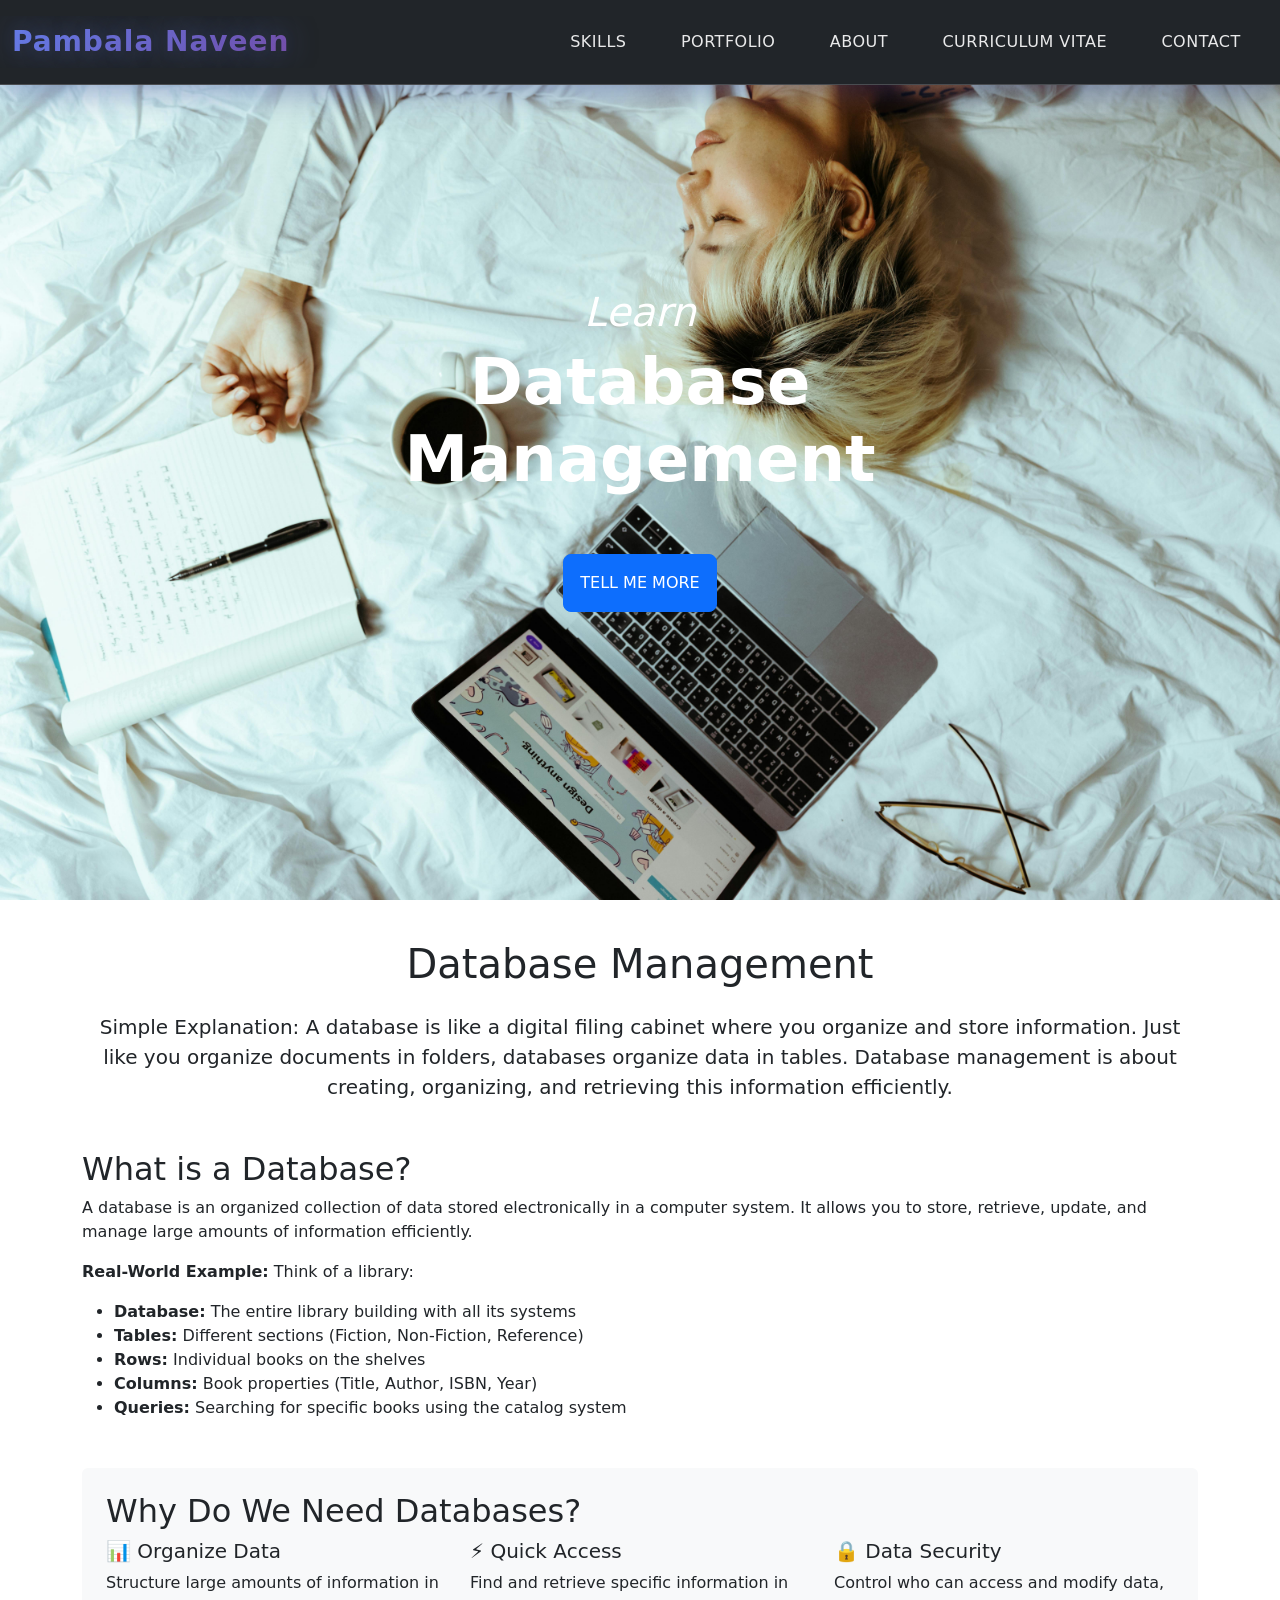
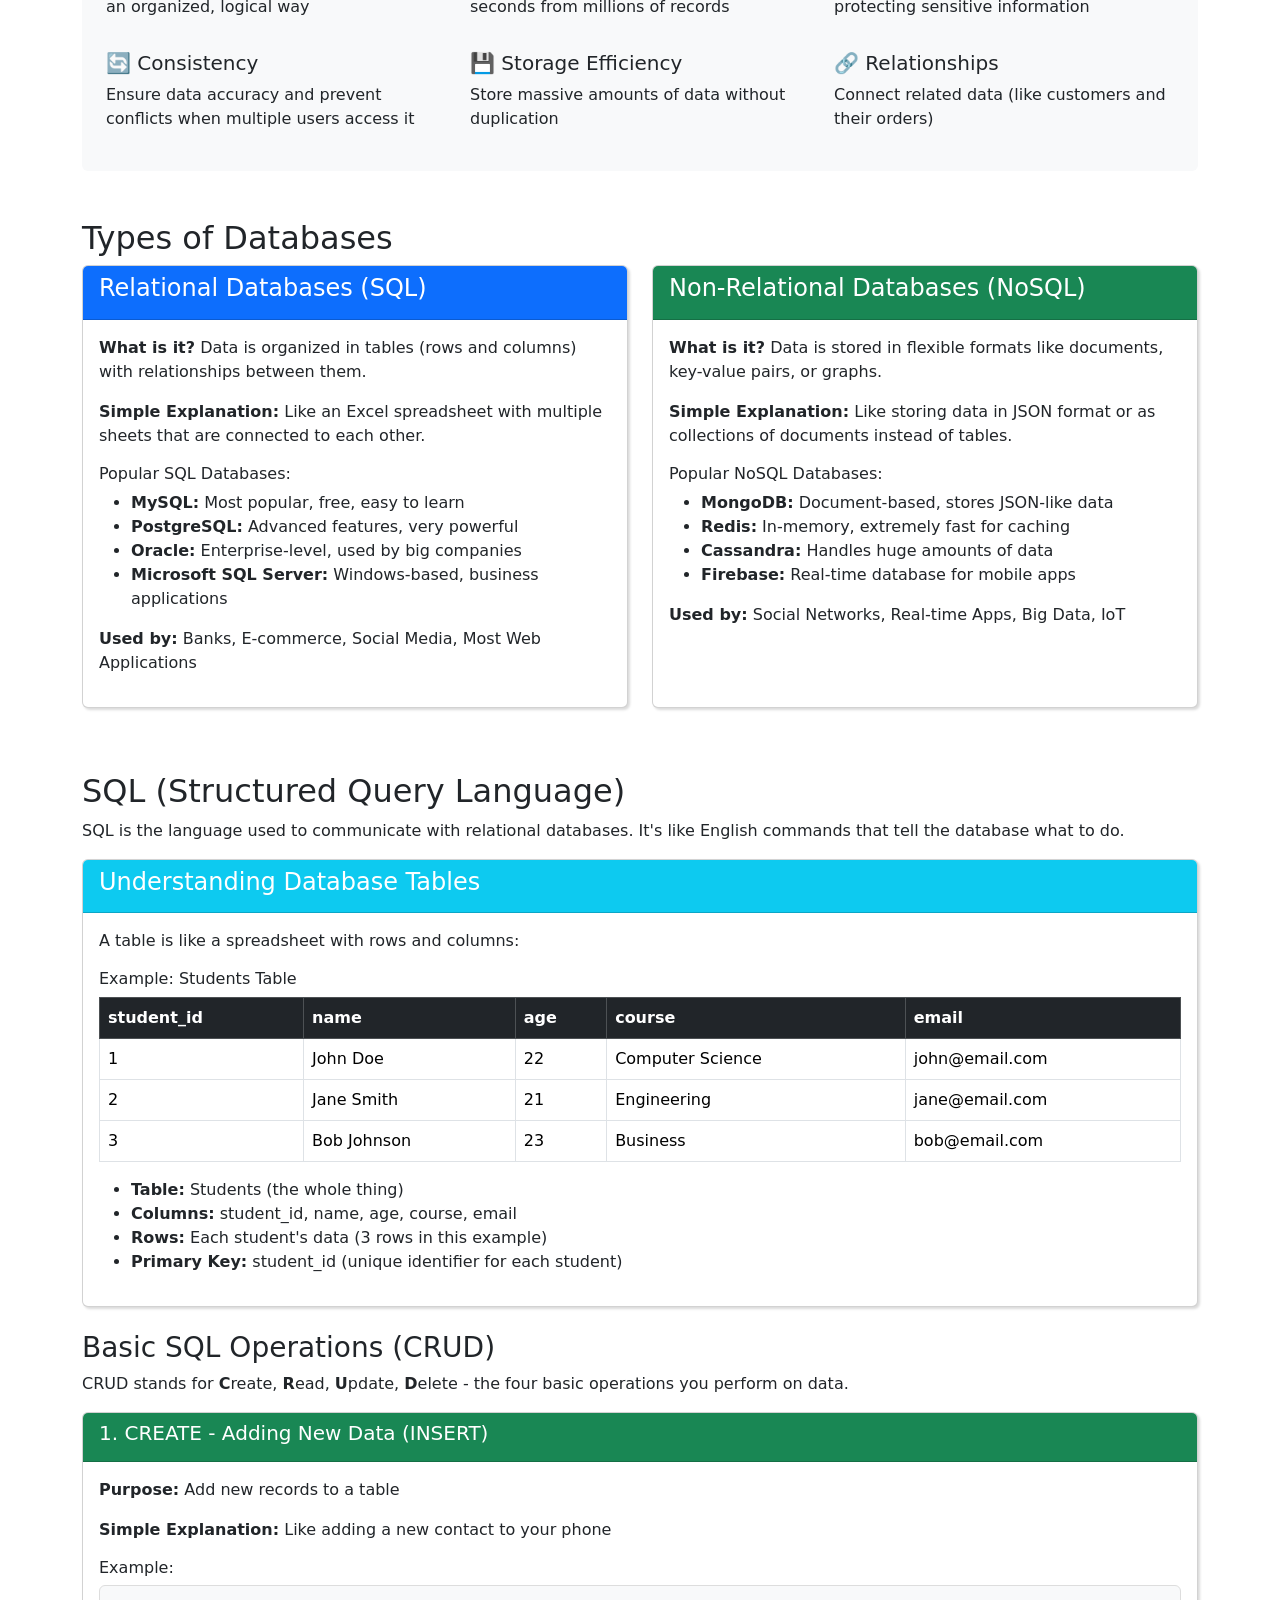
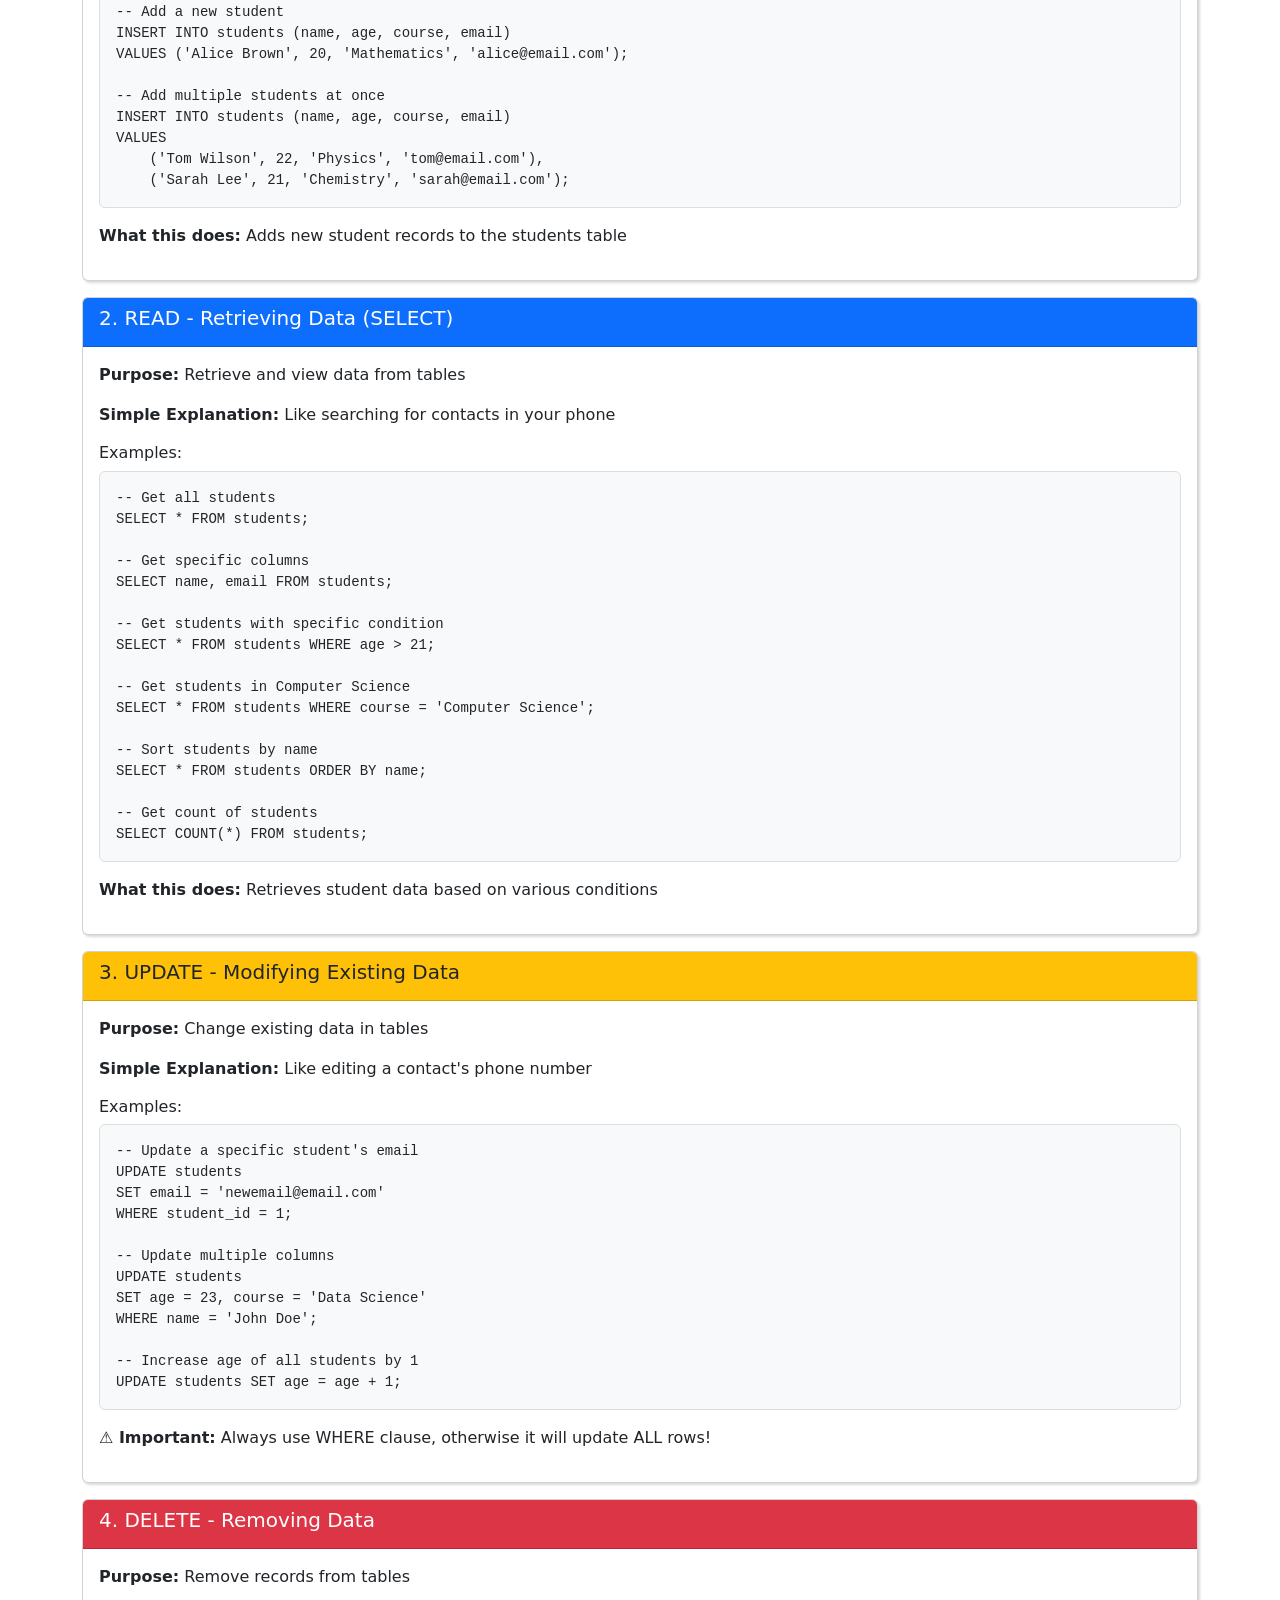
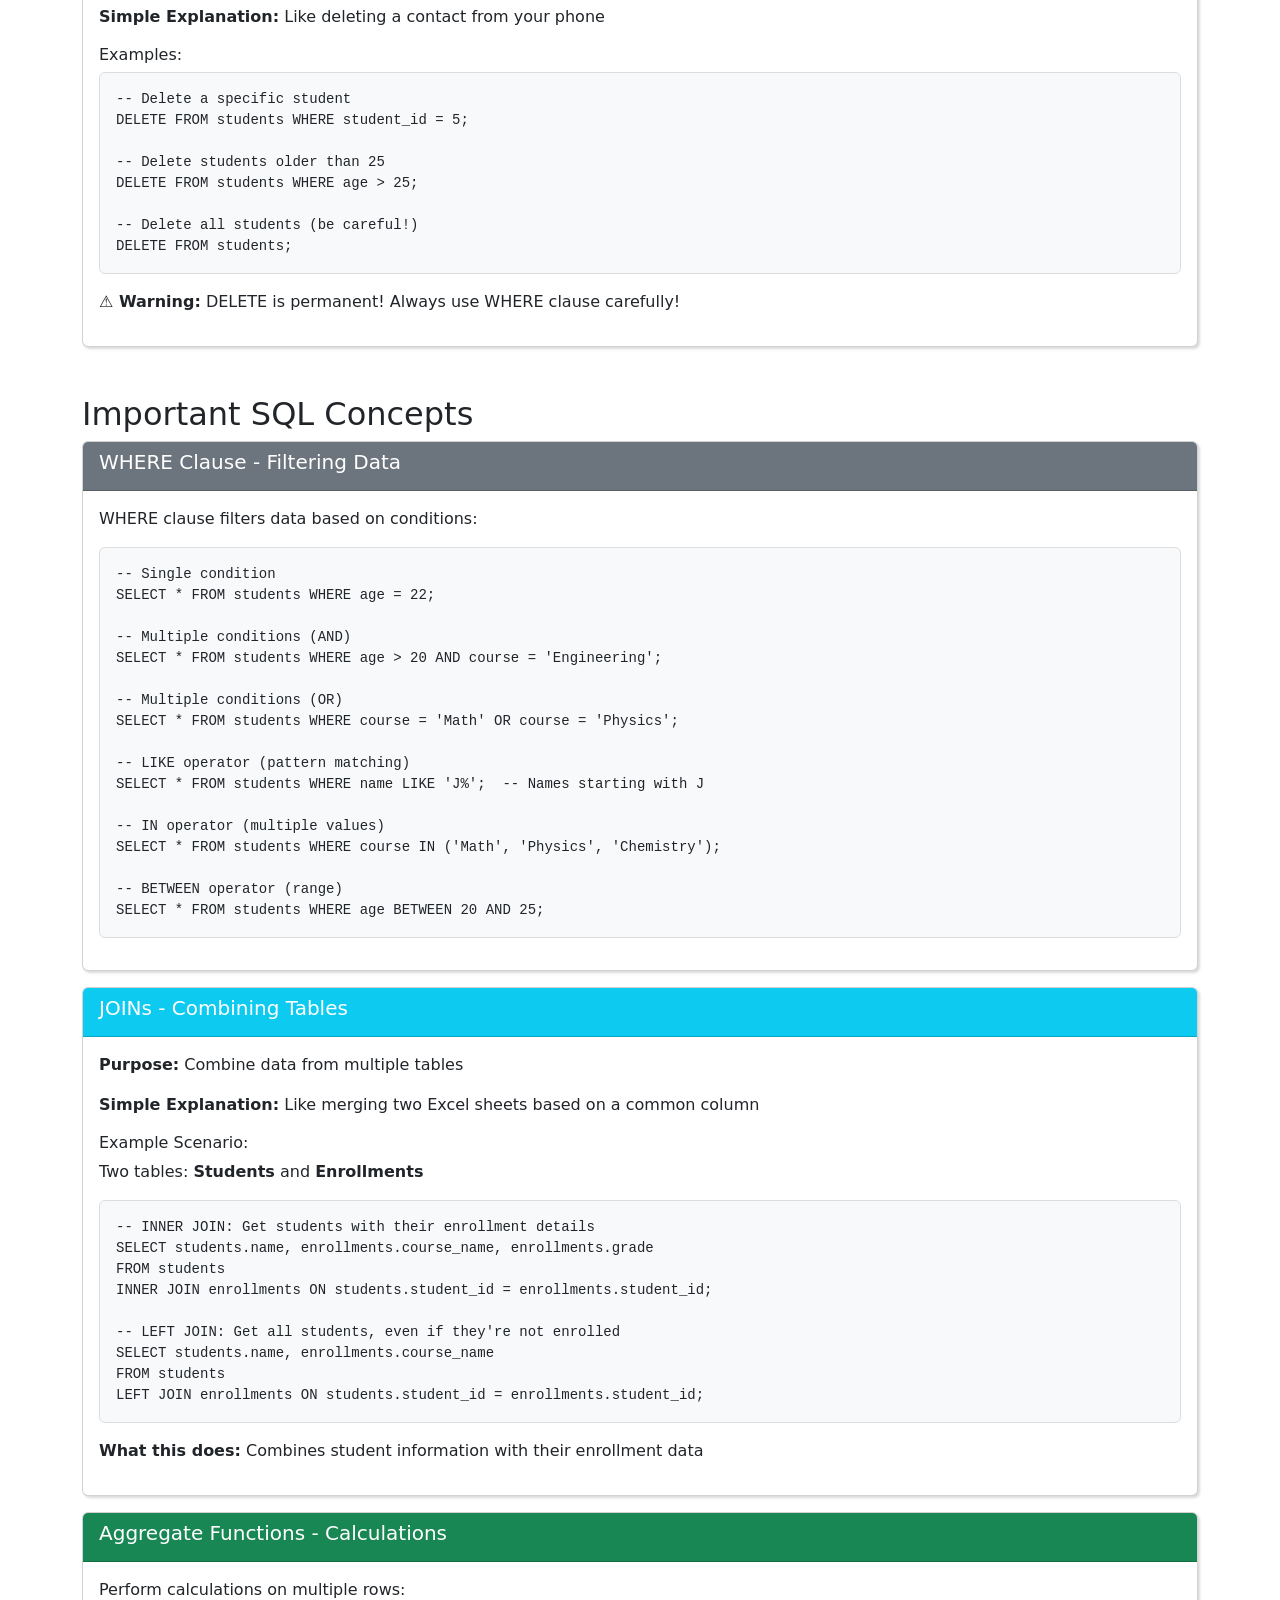
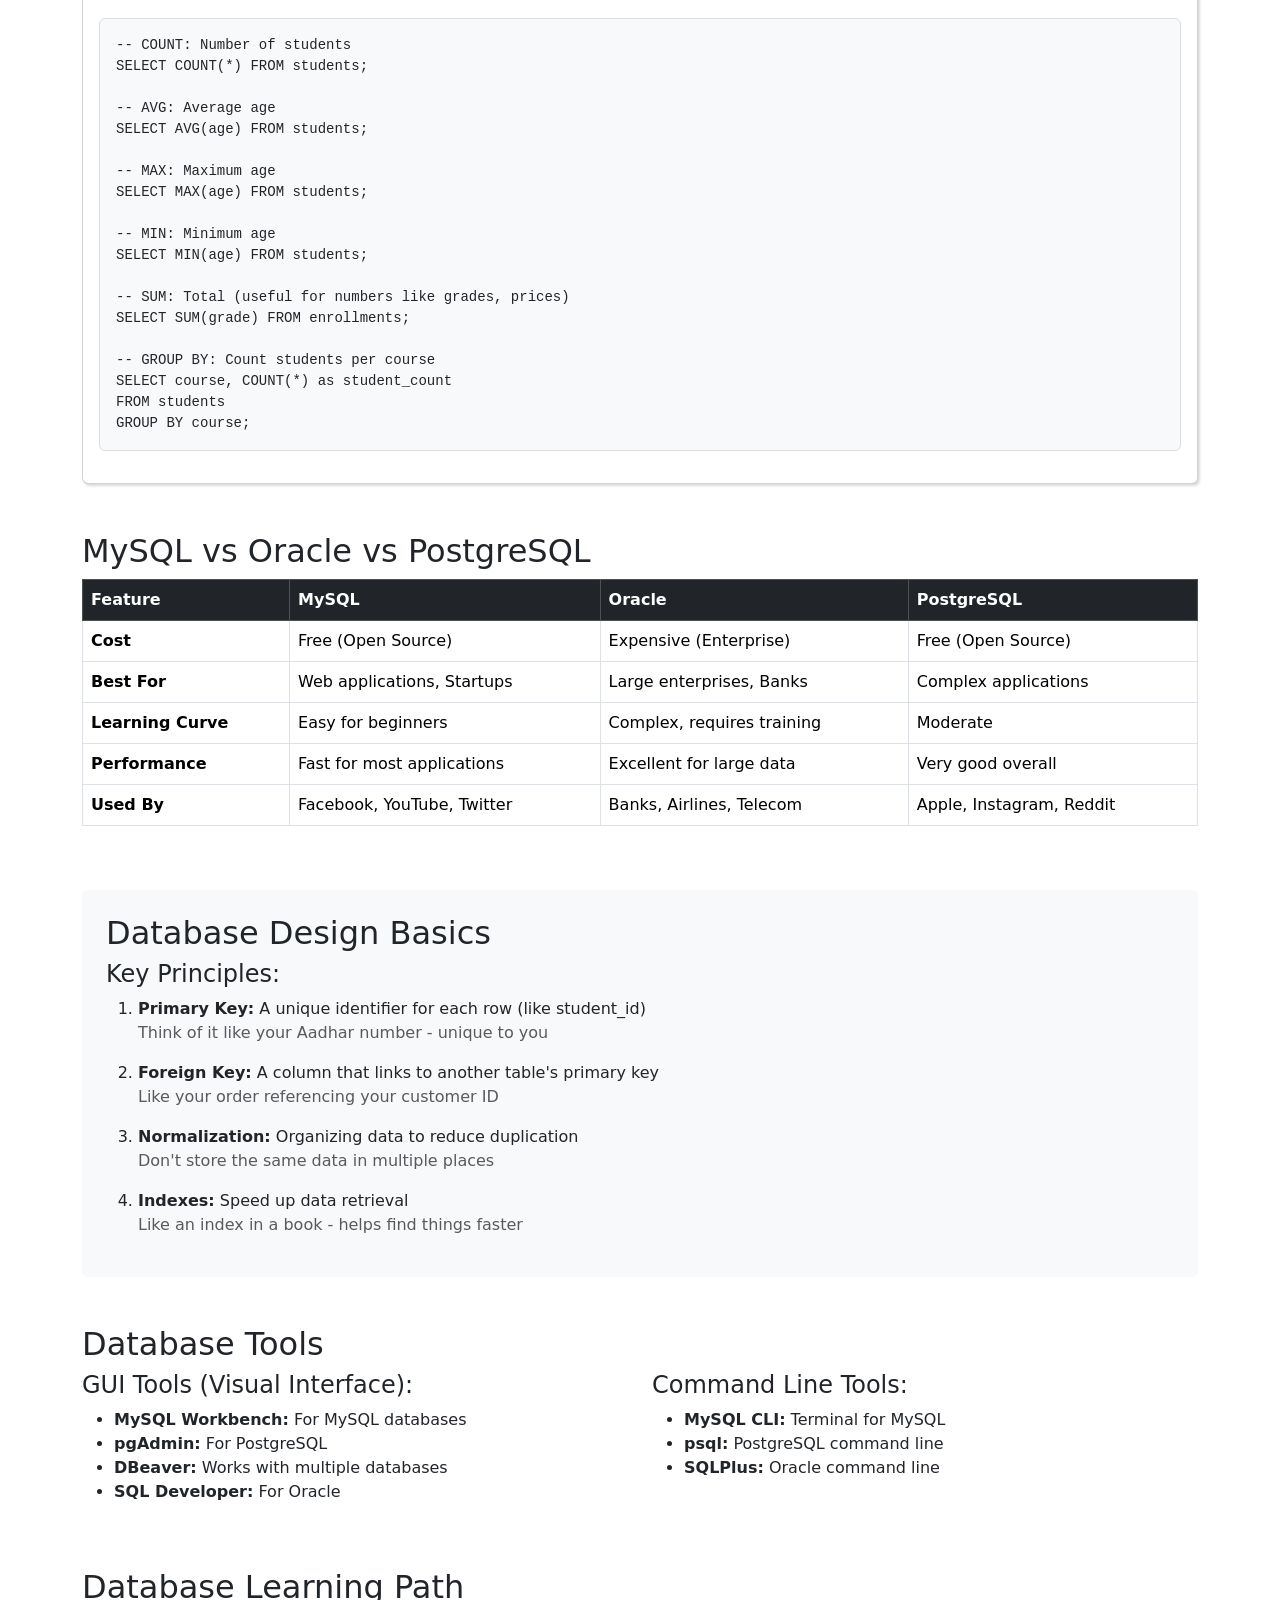
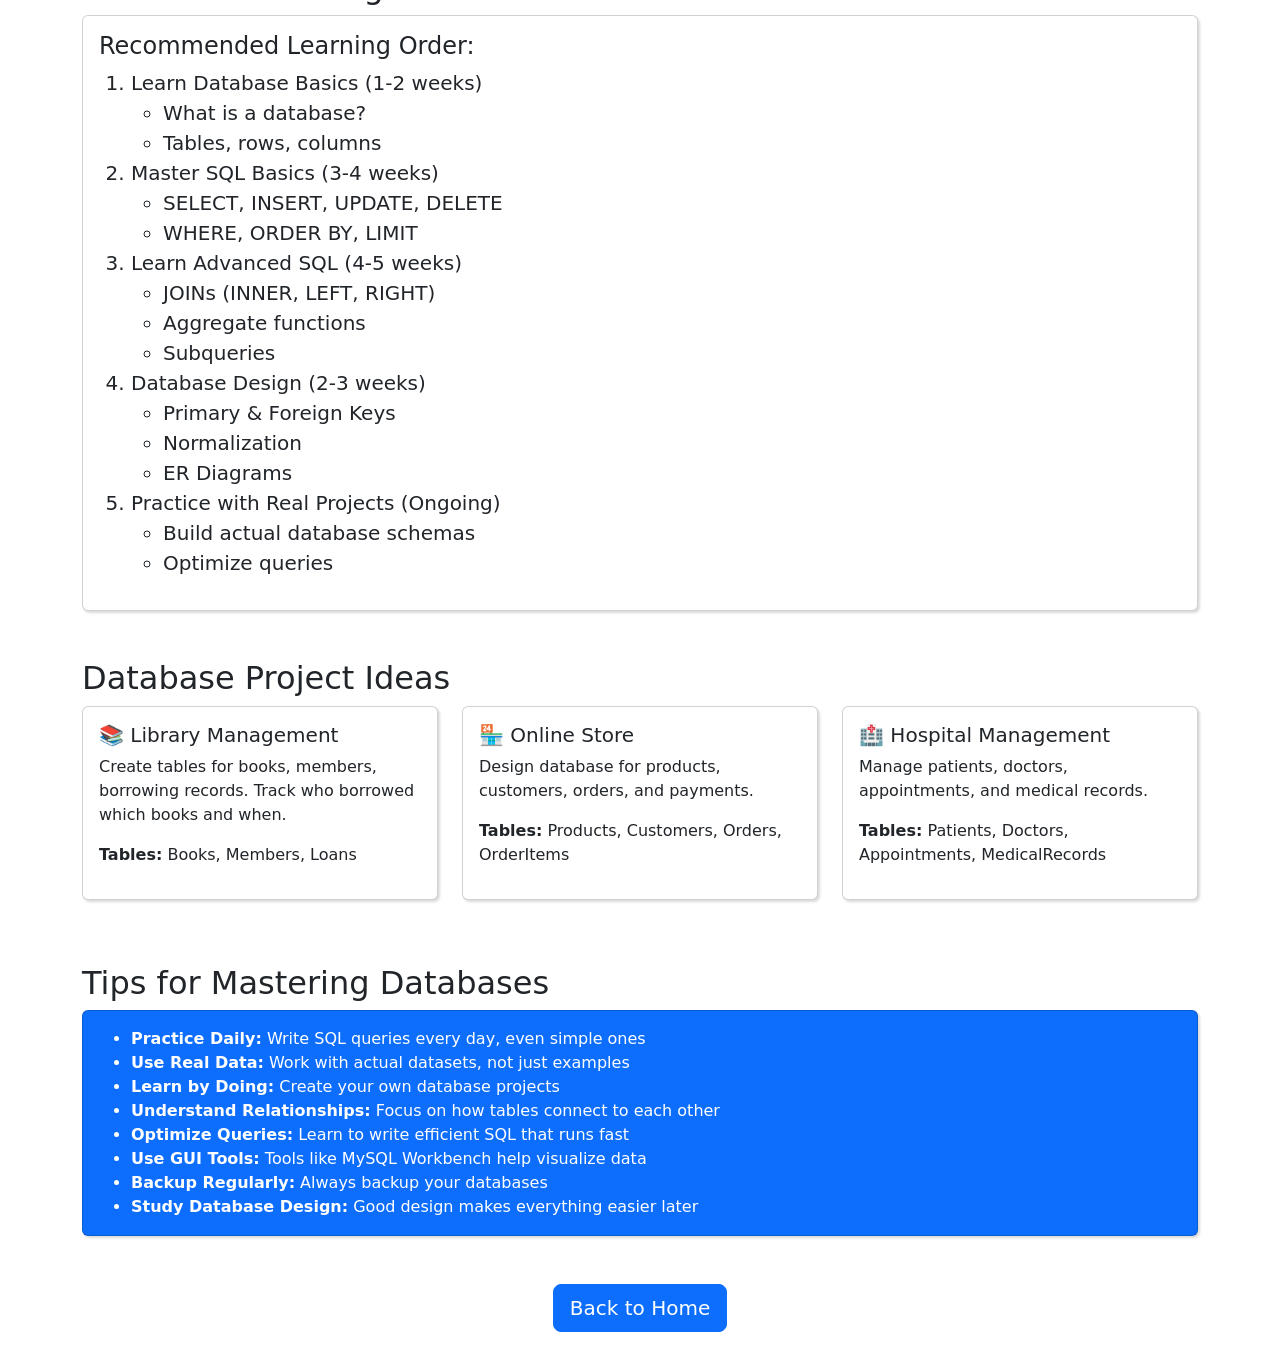
<file: Database.html>
<!DOCTYPE html>
<html lang="en">

<head>
    <meta charset="UTF-8" />
    <meta name="viewport" content="width=device-width, initial-scale=1.0" />
    <title>Database Management | NaveenPambala</title>
    <!-- Linking CSS File -->
    <link rel="stylesheet" href="css/style.css" />
    <!-- Fontawesome link -->
    <link href="https://cdn.jsdelivr.net/npm/bootstrap@5.3.0-alpha1/dist/css/bootstrap.min.css" rel="stylesheet"
        integrity="sha384-GLhlTQ8iRABdZLl6O3oVMWSktQOp6b7In1Zl3/Jr59b6EGGoI1aFkw7cmDA6j6gD" crossorigin="anonymous">
    <!-- Bootstrap link -->
    <link rel="stylesheet" href="https://cdnjs.cloudflare.com/ajax/libs/font-awesome/6.3.0/css/all.min.css" />
</head>

<body>
    <header class="bg-dark fixed-top">
        <nav class="container-xxl navbar navbar-expand-lg py-3 bg-dark navbar-dark">
            <div class="container-fluid">
                <a class="navbar-brand fw-bold fs-3" href="index.html">Pambala Naveen</a>
                <button class="navbar-toggler" type="button" data-bs-toggle="collapse"
                    data-bs-target="#navbarSupportedContent" aria-controls="navbarSupportedContent"
                    aria-expanded="false" aria-label="Toggle navigation">
                    <span class="navbar-toggler-icon"></span>
                </button>
                <div class="collapse navbar-collapse" id="navbarSupportedContent">
                    <ul class="navbar-nav ms-auto mb-2 mb-lg-0">
                        <li class="nav-item mx-2">
                            <a class="nav-link" href="#skills">SKILLS</a>
                        </li>
                        <li class="nav-item mx-2">
                            <a class="nav-link" href="#portfolio">PORTFOLIO</a>
                        </li>
                        <li class="nav-item mx-2">
                            <a class="nav-link" href="#about">ABOUT</a>
                        </li>
                        <li class="nav-item mx-2">
                            <a class="nav-link" href="#cv">CURRICULUM VITAE</a>
                        </li>
                        <li class="nav-item mx-2">
                            <a class="nav-link" href="#contact">CONTACT</a>
                        </li>
                </div>
            </div>
        </nav>
    </header>
    <section class="hero d-flex flex-column align-items-center justify-content-center">
        <div class="text-center">
            <h1 class="h1 text-white fw-medium fst-italic">Learn</h1>
            <h2 class="display-3 text-white fw-bold">Database<br /> Management</h2>
            <a href="#content" class="btn btn-lg fs-6 fw-medium mt-5 btn-primary p-3">TELL ME MORE</a>
        </div>
    </section>

    <div class="main_container" style="padding: 40px 20px;" id="content">
        <div class="container">
            <h1 class="text-center mb-4">Database Management</h1>
            <p class="lead text-center mb-5"><strong>Simple Explanation:</strong> A database is like a digital filing cabinet where you organize and store information. Just like you organize documents in folders, databases organize data in tables. Database management is about creating, organizing, and retrieving this information efficiently.</p>

            <!-- What is a Database -->
            <section class="mb-5">
                <h2>What is a Database?</h2>
                <p>A database is an organized collection of data stored electronically in a computer system. It allows you to store, retrieve, update, and manage large amounts of information efficiently.</p>
                <p><strong>Real-World Example:</strong> Think of a library:</p>
                <ul>
                    <li><strong>Database:</strong> The entire library building with all its systems</li>
                    <li><strong>Tables:</strong> Different sections (Fiction, Non-Fiction, Reference)</li>
                    <li><strong>Rows:</strong> Individual books on the shelves</li>
                    <li><strong>Columns:</strong> Book properties (Title, Author, ISBN, Year)</li>
                    <li><strong>Queries:</strong> Searching for specific books using the catalog system</li>
                </ul>
            </section>

            <!-- Why Do We Need Databases -->
            <section class="mb-5 bg-light p-4 rounded">
                <h2>Why Do We Need Databases?</h2>
                <div class="row">
                    <div class="col-md-4">
                        <h5>📊 Organize Data</h5>
                        <p>Structure large amounts of information in an organized, logical way</p>
                    </div>
                    <div class="col-md-4">
                        <h5>⚡ Quick Access</h5>
                        <p>Find and retrieve specific information in seconds from millions of records</p>
                    </div>
                    <div class="col-md-4">
                        <h5>🔒 Data Security</h5>
                        <p>Control who can access and modify data, protecting sensitive information</p>
                    </div>
                </div>
                <div class="row mt-3">
                    <div class="col-md-4">
                        <h5>🔄 Consistency</h5>
                        <p>Ensure data accuracy and prevent conflicts when multiple users access it</p>
                    </div>
                    <div class="col-md-4">
                        <h5>💾 Storage Efficiency</h5>
                        <p>Store massive amounts of data without duplication</p>
                    </div>
                    <div class="col-md-4">
                        <h5>🔗 Relationships</h5>
                        <p>Connect related data (like customers and their orders)</p>
                    </div>
                </div>
            </section>

            <!-- Types of Databases -->
            <section class="mb-5">
                <h2>Types of Databases</h2>
                
                <div class="row">
                    <div class="col-md-6 mb-3">
                        <div class="card h-100">
                            <div class="card-header bg-primary text-white">
                                <h4>Relational Databases (SQL)</h4>
                            </div>
                            <div class="card-body">
                                <p><strong>What is it?</strong> Data is organized in tables (rows and columns) with relationships between them.</p>
                                <p><strong>Simple Explanation:</strong> Like an Excel spreadsheet with multiple sheets that are connected to each other.</p>
                                <h6>Popular SQL Databases:</h6>
                                <ul>
                                    <li><strong>MySQL:</strong> Most popular, free, easy to learn</li>
                                    <li><strong>PostgreSQL:</strong> Advanced features, very powerful</li>
                                    <li><strong>Oracle:</strong> Enterprise-level, used by big companies</li>
                                    <li><strong>Microsoft SQL Server:</strong> Windows-based, business applications</li>
                                </ul>
                                <p><strong>Used by:</strong> Banks, E-commerce, Social Media, Most Web Applications</p>
                            </div>
                        </div>
                    </div>
                    
                    <div class="col-md-6 mb-3">
                        <div class="card h-100">
                            <div class="card-header bg-success text-white">
                                <h4>Non-Relational Databases (NoSQL)</h4>
                            </div>
                            <div class="card-body">
                                <p><strong>What is it?</strong> Data is stored in flexible formats like documents, key-value pairs, or graphs.</p>
                                <p><strong>Simple Explanation:</strong> Like storing data in JSON format or as collections of documents instead of tables.</p>
                                <h6>Popular NoSQL Databases:</h6>
                                <ul>
                                    <li><strong>MongoDB:</strong> Document-based, stores JSON-like data</li>
                                    <li><strong>Redis:</strong> In-memory, extremely fast for caching</li>
                                    <li><strong>Cassandra:</strong> Handles huge amounts of data</li>
                                    <li><strong>Firebase:</strong> Real-time database for mobile apps</li>
                                </ul>
                                <p><strong>Used by:</strong> Social Networks, Real-time Apps, Big Data, IoT</p>
                            </div>
                        </div>
                    </div>
                </div>
            </section>

            <!-- SQL Basics -->
            <section class="mb-5">
                <h2>SQL (Structured Query Language)</h2>
                <p>SQL is the language used to communicate with relational databases. It's like English commands that tell the database what to do.</p>
                
                <div class="card mb-3">
                    <div class="card-header bg-info text-white">
                        <h4>Understanding Database Tables</h4>
                    </div>
                    <div class="card-body">
                        <p>A table is like a spreadsheet with rows and columns:</p>
                        <h6>Example: Students Table</h6>
                        <div class="table-responsive">
                            <table class="table table-bordered">
                                <thead class="table-dark">
                                    <tr>
                                        <th>student_id</th>
                                        <th>name</th>
                                        <th>age</th>
                                        <th>course</th>
                                        <th>email</th>
                                    </tr>
                                </thead>
                                <tbody>
                                    <tr>
                                        <td>1</td>
                                        <td>John Doe</td>
                                        <td>22</td>
                                        <td>Computer Science</td>
                                        <td>john@email.com</td>
                                    </tr>
                                    <tr>
                                        <td>2</td>
                                        <td>Jane Smith</td>
                                        <td>21</td>
                                        <td>Engineering</td>
                                        <td>jane@email.com</td>
                                    </tr>
                                    <tr>
                                        <td>3</td>
                                        <td>Bob Johnson</td>
                                        <td>23</td>
                                        <td>Business</td>
                                        <td>bob@email.com</td>
                                    </tr>
                                </tbody>
                            </table>
                        </div>
                        <ul>
                            <li><strong>Table:</strong> Students (the whole thing)</li>
                            <li><strong>Columns:</strong> student_id, name, age, course, email</li>
                            <li><strong>Rows:</strong> Each student's data (3 rows in this example)</li>
                            <li><strong>Primary Key:</strong> student_id (unique identifier for each student)</li>
                        </ul>
                    </div>
                </div>

                <!-- CRUD Operations -->
                <h3 class="mt-4">Basic SQL Operations (CRUD)</h3>
                <p>CRUD stands for <strong>C</strong>reate, <strong>R</strong>ead, <strong>U</strong>pdate, <strong>D</strong>elete - the four basic operations you perform on data.</p>

                <!-- CREATE -->
                <div class="card mb-3">
                    <div class="card-header bg-success text-white">
                        <h5>1. CREATE - Adding New Data (INSERT)</h5>
                    </div>
                    <div class="card-body">
                        <p><strong>Purpose:</strong> Add new records to a table</p>
                        <p><strong>Simple Explanation:</strong> Like adding a new contact to your phone</p>
                        <h6>Example:</h6>
                        <pre class="bg-light p-3 rounded"><code>-- Add a new student
INSERT INTO students (name, age, course, email) 
VALUES ('Alice Brown', 20, 'Mathematics', 'alice@email.com');

-- Add multiple students at once
INSERT INTO students (name, age, course, email) 
VALUES 
    ('Tom Wilson', 22, 'Physics', 'tom@email.com'),
    ('Sarah Lee', 21, 'Chemistry', 'sarah@email.com');</code></pre>
                        <p><strong>What this does:</strong> Adds new student records to the students table</p>
                    </div>
                </div>

                <!-- READ -->
                <div class="card mb-3">
                    <div class="card-header bg-primary text-white">
                        <h5>2. READ - Retrieving Data (SELECT)</h5>
                    </div>
                    <div class="card-body">
                        <p><strong>Purpose:</strong> Retrieve and view data from tables</p>
                        <p><strong>Simple Explanation:</strong> Like searching for contacts in your phone</p>
                        <h6>Examples:</h6>
                        <pre class="bg-light p-3 rounded"><code>-- Get all students
SELECT * FROM students;

-- Get specific columns
SELECT name, email FROM students;

-- Get students with specific condition
SELECT * FROM students WHERE age > 21;

-- Get students in Computer Science
SELECT * FROM students WHERE course = 'Computer Science';

-- Sort students by name
SELECT * FROM students ORDER BY name;

-- Get count of students
SELECT COUNT(*) FROM students;</code></pre>
                        <p><strong>What this does:</strong> Retrieves student data based on various conditions</p>
                    </div>
                </div>

                <!-- UPDATE -->
                <div class="card mb-3">
                    <div class="card-header bg-warning text-dark">
                        <h5>3. UPDATE - Modifying Existing Data</h5>
                    </div>
                    <div class="card-body">
                        <p><strong>Purpose:</strong> Change existing data in tables</p>
                        <p><strong>Simple Explanation:</strong> Like editing a contact's phone number</p>
                        <h6>Examples:</h6>
                        <pre class="bg-light p-3 rounded"><code>-- Update a specific student's email
UPDATE students 
SET email = 'newemail@email.com' 
WHERE student_id = 1;

-- Update multiple columns
UPDATE students 
SET age = 23, course = 'Data Science' 
WHERE name = 'John Doe';

-- Increase age of all students by 1
UPDATE students SET age = age + 1;</code></pre>
                        <p><strong>⚠️ Important:</strong> Always use WHERE clause, otherwise it will update ALL rows!</p>
                    </div>
                </div>

                <!-- DELETE -->
                <div class="card mb-3">
                    <div class="card-header bg-danger text-white">
                        <h5>4. DELETE - Removing Data</h5>
                    </div>
                    <div class="card-body">
                        <p><strong>Purpose:</strong> Remove records from tables</p>
                        <p><strong>Simple Explanation:</strong> Like deleting a contact from your phone</p>
                        <h6>Examples:</h6>
                        <pre class="bg-light p-3 rounded"><code>-- Delete a specific student
DELETE FROM students WHERE student_id = 5;

-- Delete students older than 25
DELETE FROM students WHERE age > 25;

-- Delete all students (be careful!)
DELETE FROM students;</code></pre>
                        <p><strong>⚠️ Warning:</strong> DELETE is permanent! Always use WHERE clause carefully!</p>
                    </div>
                </div>
            </section>

            <!-- Advanced SQL Concepts -->
            <section class="mb-5">
                <h2>Important SQL Concepts</h2>

                <!-- WHERE Clause -->
                <div class="card mb-3">
                    <div class="card-header bg-secondary text-white">
                        <h5>WHERE Clause - Filtering Data</h5>
                    </div>
                    <div class="card-body">
                        <p>WHERE clause filters data based on conditions:</p>
                        <pre class="bg-light p-3 rounded"><code>-- Single condition
SELECT * FROM students WHERE age = 22;

-- Multiple conditions (AND)
SELECT * FROM students WHERE age > 20 AND course = 'Engineering';

-- Multiple conditions (OR)
SELECT * FROM students WHERE course = 'Math' OR course = 'Physics';

-- LIKE operator (pattern matching)
SELECT * FROM students WHERE name LIKE 'J%';  -- Names starting with J

-- IN operator (multiple values)
SELECT * FROM students WHERE course IN ('Math', 'Physics', 'Chemistry');

-- BETWEEN operator (range)
SELECT * FROM students WHERE age BETWEEN 20 AND 25;</code></pre>
                    </div>
                </div>

                <!-- JOINs -->
                <div class="card mb-3">
                    <div class="card-header bg-info text-white">
                        <h5>JOINs - Combining Tables</h5>
                    </div>
                    <div class="card-body">
                        <p><strong>Purpose:</strong> Combine data from multiple tables</p>
                        <p><strong>Simple Explanation:</strong> Like merging two Excel sheets based on a common column</p>
                        <h6>Example Scenario:</h6>
                        <p>Two tables: <strong>Students</strong> and <strong>Enrollments</strong></p>
                        <pre class="bg-light p-3 rounded"><code>-- INNER JOIN: Get students with their enrollment details
SELECT students.name, enrollments.course_name, enrollments.grade
FROM students
INNER JOIN enrollments ON students.student_id = enrollments.student_id;

-- LEFT JOIN: Get all students, even if they're not enrolled
SELECT students.name, enrollments.course_name
FROM students
LEFT JOIN enrollments ON students.student_id = enrollments.student_id;</code></pre>
                        <p><strong>What this does:</strong> Combines student information with their enrollment data</p>
                    </div>
                </div>

                <!-- Aggregate Functions -->
                <div class="card mb-3">
                    <div class="card-header bg-success text-white">
                        <h5>Aggregate Functions - Calculations</h5>
                    </div>
                    <div class="card-body">
                        <p>Perform calculations on multiple rows:</p>
                        <pre class="bg-light p-3 rounded"><code>-- COUNT: Number of students
SELECT COUNT(*) FROM students;

-- AVG: Average age
SELECT AVG(age) FROM students;

-- MAX: Maximum age
SELECT MAX(age) FROM students;

-- MIN: Minimum age
SELECT MIN(age) FROM students;

-- SUM: Total (useful for numbers like grades, prices)
SELECT SUM(grade) FROM enrollments;

-- GROUP BY: Count students per course
SELECT course, COUNT(*) as student_count 
FROM students 
GROUP BY course;</code></pre>
                    </div>
                </div>
            </section>

            <!-- MySQL vs Oracle -->
            <section class="mb-5">
                <h2>MySQL vs Oracle vs PostgreSQL</h2>
                <div class="table-responsive">
                    <table class="table table-bordered">
                        <thead class="table-dark">
                            <tr>
                                <th>Feature</th>
                                <th>MySQL</th>
                                <th>Oracle</th>
                                <th>PostgreSQL</th>
                            </tr>
                        </thead>
                        <tbody>
                            <tr>
                                <td><strong>Cost</strong></td>
                                <td>Free (Open Source)</td>
                                <td>Expensive (Enterprise)</td>
                                <td>Free (Open Source)</td>
                            </tr>
                            <tr>
                                <td><strong>Best For</strong></td>
                                <td>Web applications, Startups</td>
                                <td>Large enterprises, Banks</td>
                                <td>Complex applications</td>
                            </tr>
                            <tr>
                                <td><strong>Learning Curve</strong></td>
                                <td>Easy for beginners</td>
                                <td>Complex, requires training</td>
                                <td>Moderate</td>
                            </tr>
                            <tr>
                                <td><strong>Performance</strong></td>
                                <td>Fast for most applications</td>
                                <td>Excellent for large data</td>
                                <td>Very good overall</td>
                            </tr>
                            <tr>
                                <td><strong>Used By</strong></td>
                                <td>Facebook, YouTube, Twitter</td>
                                <td>Banks, Airlines, Telecom</td>
                                <td>Apple, Instagram, Reddit</td>
                            </tr>
                        </tbody>
                    </table>
                </div>
            </section>

            <!-- Database Design -->
            <section class="mb-5 bg-light p-4 rounded">
                <h2>Database Design Basics</h2>
                <h4>Key Principles:</h4>
                <ol>
                    <li><strong>Primary Key:</strong> A unique identifier for each row (like student_id)
                        <p class="text-muted">Think of it like your Aadhar number - unique to you</p>
                    </li>
                    <li><strong>Foreign Key:</strong> A column that links to another table's primary key
                        <p class="text-muted">Like your order referencing your customer ID</p>
                    </li>
                    <li><strong>Normalization:</strong> Organizing data to reduce duplication
                        <p class="text-muted">Don't store the same data in multiple places</p>
                    </li>
                    <li><strong>Indexes:</strong> Speed up data retrieval
                        <p class="text-muted">Like an index in a book - helps find things faster</p>
                    </li>
                </ol>
            </section>

            <!-- Tools -->
            <section class="mb-5">
                <h2>Database Tools</h2>
                <div class="row">
                    <div class="col-md-6">
                        <h4>GUI Tools (Visual Interface):</h4>
                        <ul>
                            <li><strong>MySQL Workbench:</strong> For MySQL databases</li>
                            <li><strong>pgAdmin:</strong> For PostgreSQL</li>
                            <li><strong>DBeaver:</strong> Works with multiple databases</li>
                            <li><strong>SQL Developer:</strong> For Oracle</li>
                        </ul>
                    </div>
                    <div class="col-md-6">
                        <h4>Command Line Tools:</h4>
                        <ul>
                            <li><strong>MySQL CLI:</strong> Terminal for MySQL</li>
                            <li><strong>psql:</strong> PostgreSQL command line</li>
                            <li><strong>SQLPlus:</strong> Oracle command line</li>
                        </ul>
                    </div>
                </div>
            </section>

            <!-- Learning Path -->
            <section class="mb-5">
                <h2>Database Learning Path</h2>
                <div class="card">
                    <div class="card-body">
                        <h4>Recommended Learning Order:</h4>
                        <ol class="lead">
                            <li><strong>Learn Database Basics</strong> (1-2 weeks)
                                <ul>
                                    <li>What is a database?</li>
                                    <li>Tables, rows, columns</li>
                                </ul>
                            </li>
                            <li><strong>Master SQL Basics</strong> (3-4 weeks)
                                <ul>
                                    <li>SELECT, INSERT, UPDATE, DELETE</li>
                                    <li>WHERE, ORDER BY, LIMIT</li>
                                </ul>
                            </li>
                            <li><strong>Learn Advanced SQL</strong> (4-5 weeks)
                                <ul>
                                    <li>JOINs (INNER, LEFT, RIGHT)</li>
                                    <li>Aggregate functions</li>
                                    <li>Subqueries</li>
                                </ul>
                            </li>
                            <li><strong>Database Design</strong> (2-3 weeks)
                                <ul>
                                    <li>Primary & Foreign Keys</li>
                                    <li>Normalization</li>
                                    <li>ER Diagrams</li>
                                </ul>
                            </li>
                            <li><strong>Practice with Real Projects</strong> (Ongoing)
                                <ul>
                                    <li>Build actual database schemas</li>
                                    <li>Optimize queries</li>
                                </ul>
                            </li>
                        </ol>
                    </div>
                </div>
            </section>

            <!-- Project Ideas -->
            <section class="mb-5">
                <h2>Database Project Ideas</h2>
                <div class="row">
                    <div class="col-md-4 mb-3">
                        <div class="card h-100">
                            <div class="card-body">
                                <h5>📚 Library Management</h5>
                                <p>Create tables for books, members, borrowing records. Track who borrowed which books and when.</p>
                                <p><strong>Tables:</strong> Books, Members, Loans</p>
                            </div>
                        </div>
                    </div>
                    <div class="col-md-4 mb-3">
                        <div class="card h-100">
                            <div class="card-body">
                                <h5>🏪 Online Store</h5>
                                <p>Design database for products, customers, orders, and payments.</p>
                                <p><strong>Tables:</strong> Products, Customers, Orders, OrderItems</p>
                            </div>
                        </div>
                    </div>
                    <div class="col-md-4 mb-3">
                        <div class="card h-100">
                            <div class="card-body">
                                <h5>🏥 Hospital Management</h5>
                                <p>Manage patients, doctors, appointments, and medical records.</p>
                                <p><strong>Tables:</strong> Patients, Doctors, Appointments, MedicalRecords</p>
                            </div>
                        </div>
                    </div>
                </div>
            </section>

            <!-- Tips for Success -->
            <section class="mb-5">
                <h2>Tips for Mastering Databases</h2>
                <div class="card bg-primary text-white">
                    <div class="card-body">
                        <ul class="mb-0">
                            <li><strong>Practice Daily:</strong> Write SQL queries every day, even simple ones</li>
                            <li><strong>Use Real Data:</strong> Work with actual datasets, not just examples</li>
                            <li><strong>Learn by Doing:</strong> Create your own database projects</li>
                            <li><strong>Understand Relationships:</strong> Focus on how tables connect to each other</li>
                            <li><strong>Optimize Queries:</strong> Learn to write efficient SQL that runs fast</li>
                            <li><strong>Use GUI Tools:</strong> Tools like MySQL Workbench help visualize data</li>
                            <li><strong>Backup Regularly:</strong> Always backup your databases</li>
                            <li><strong>Study Database Design:</strong> Good design makes everything easier later</li>
                        </ul>
                    </div>
                </div>
            </section>

            <div class="text-center mt-5">
                <a href="index.html" class="btn btn-primary btn-lg">Back to Home</a>
            </div>
        </div>
    </div>

    <!-- Bootstrap JavaScript -->
    <script src="https://cdn.jsdelivr.net/npm/bootstrap@5.3.0-alpha1/dist/js/bootstrap.bundle.min.js"
        integrity="sha384-w76AqPfDkMBDXo30jS1Sgez6pr3x5MlQ1ZAGC+nuZB+EYdgRZgiwxhTBTkF7CXvN"
        crossorigin="anonymous"></script>
</body>

</html>
</file>
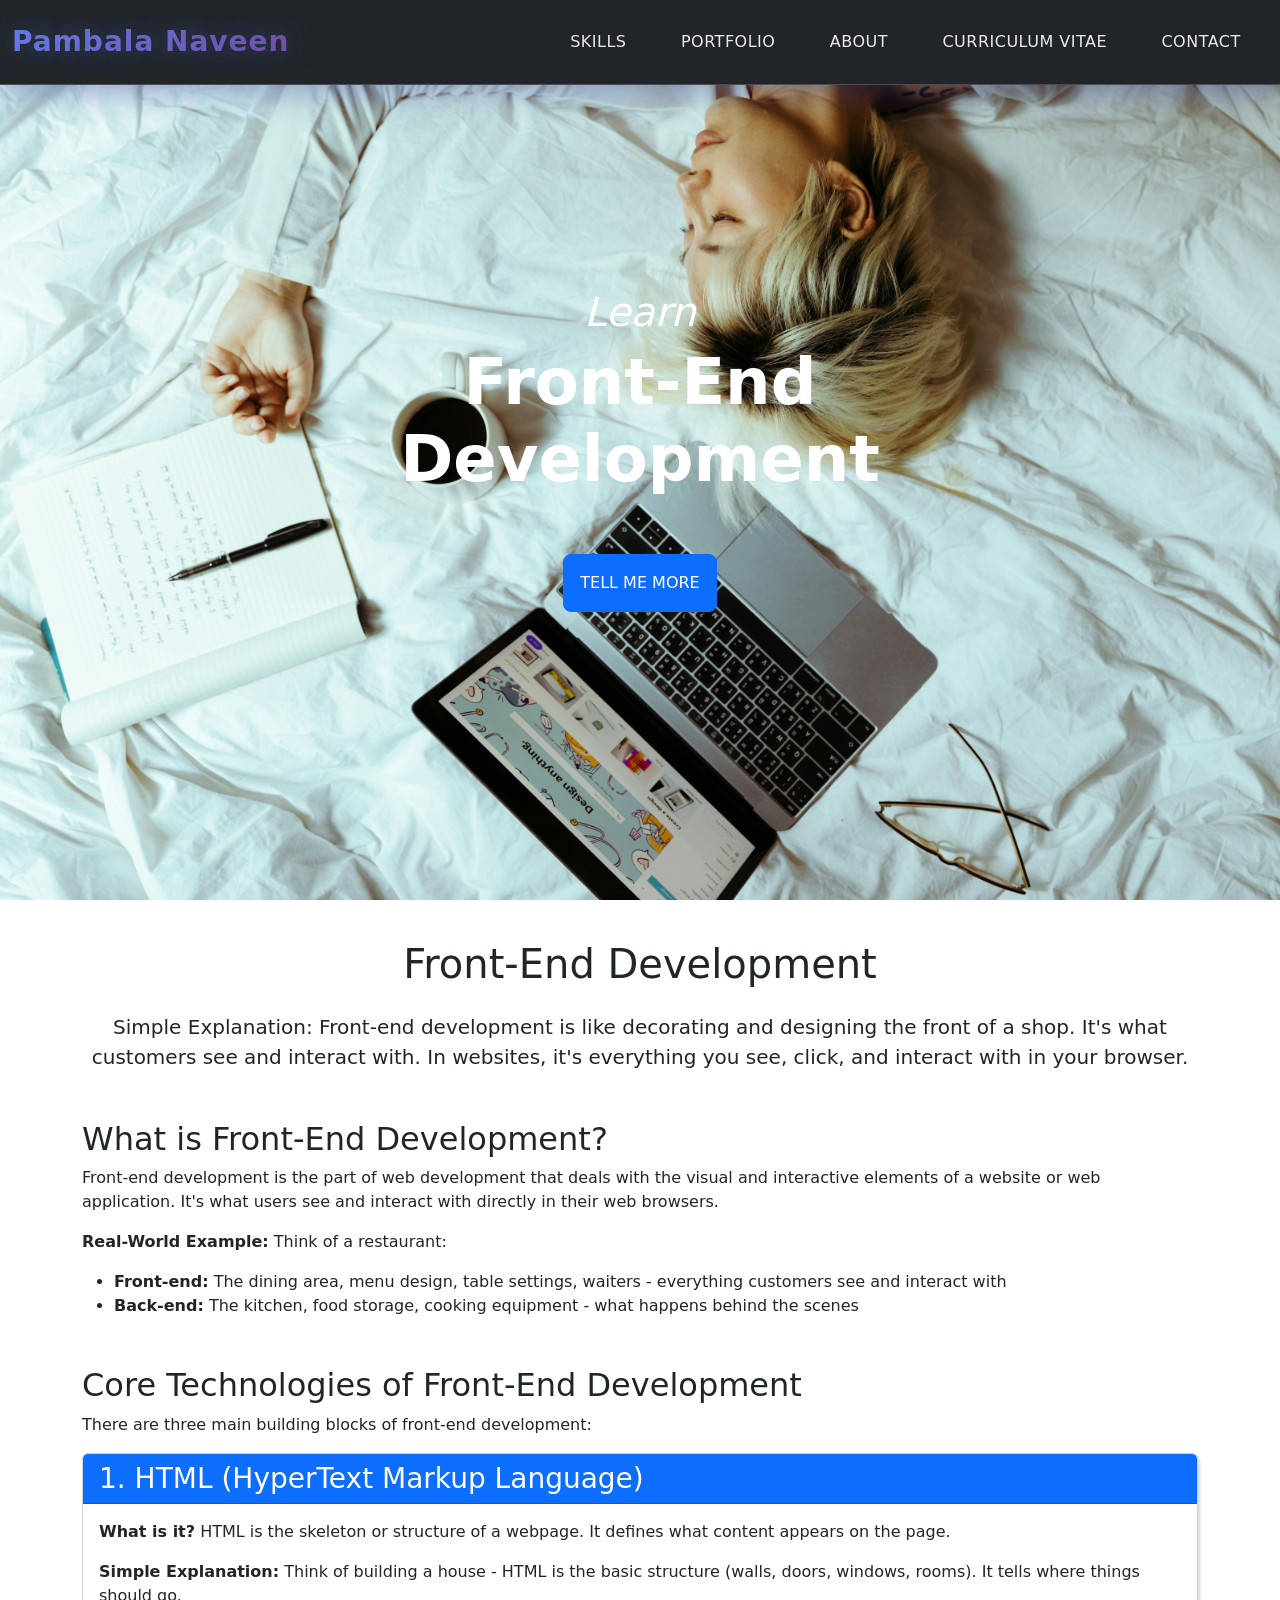
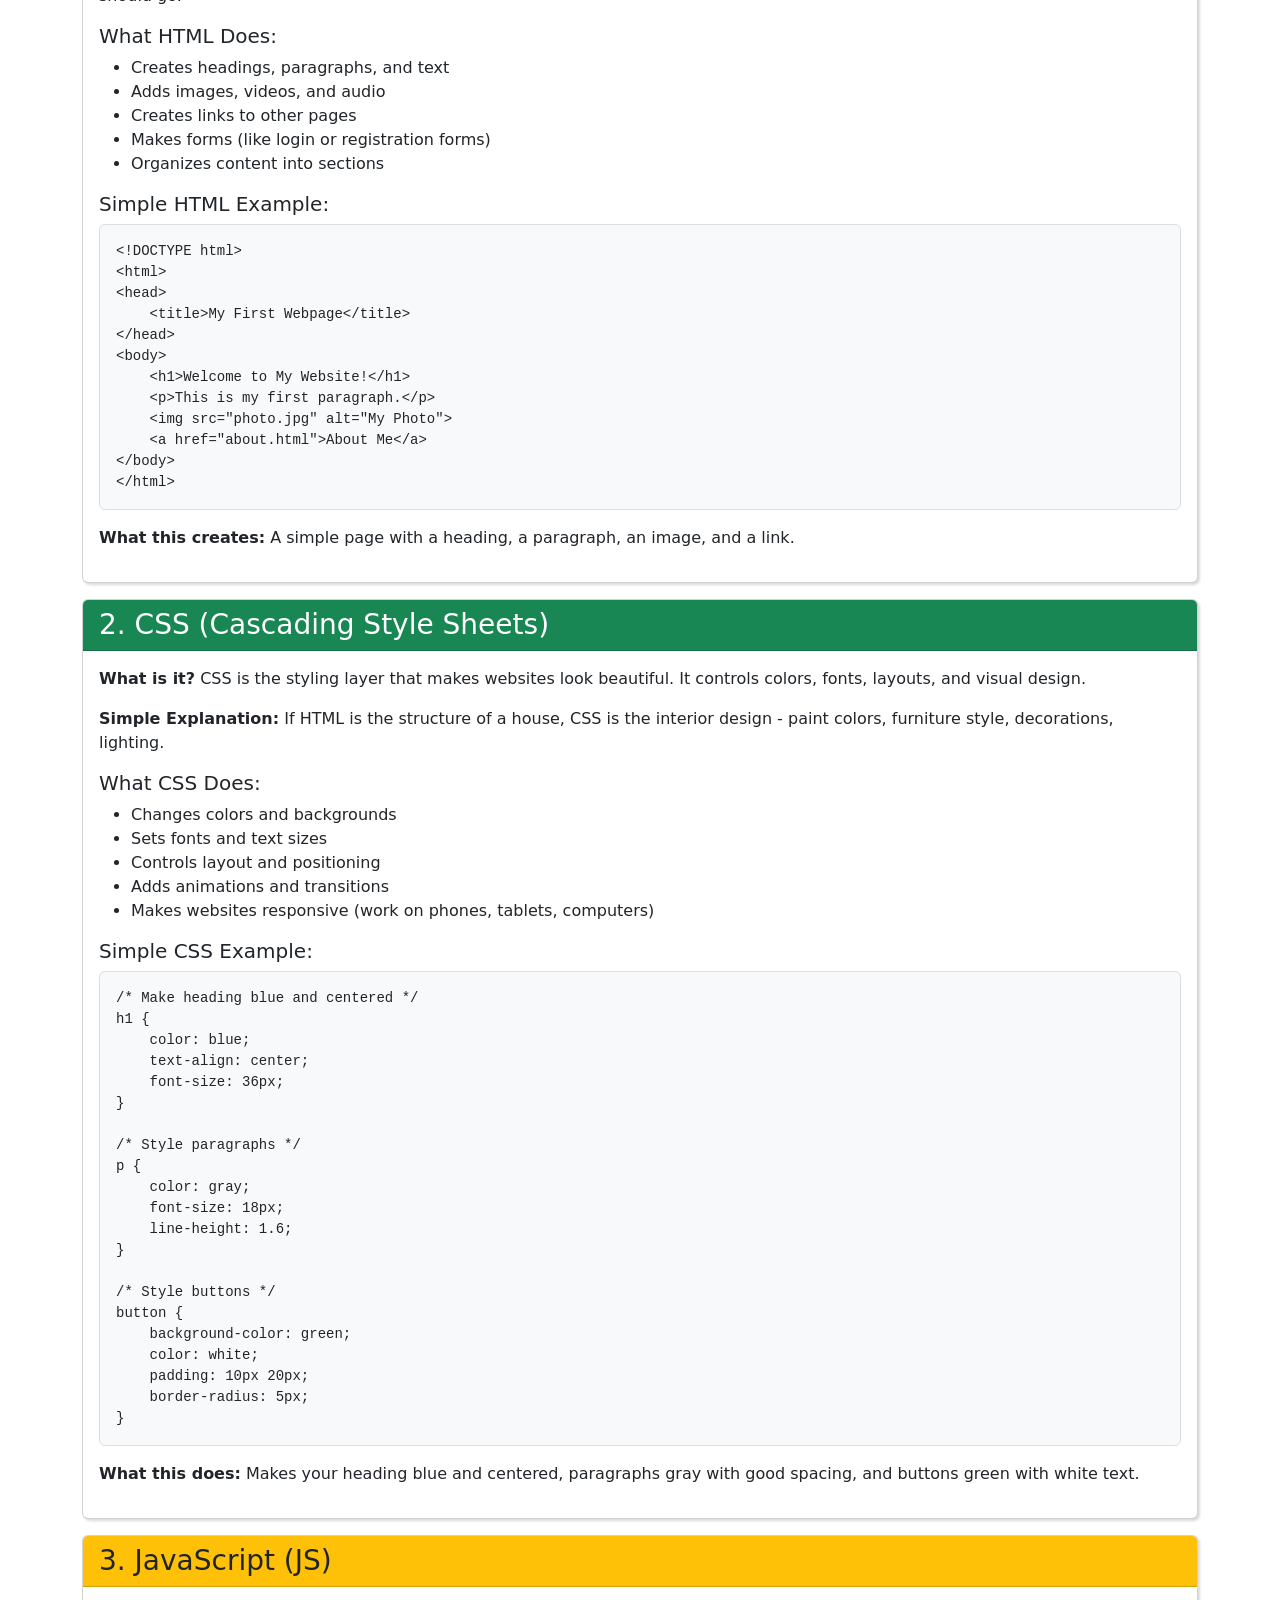
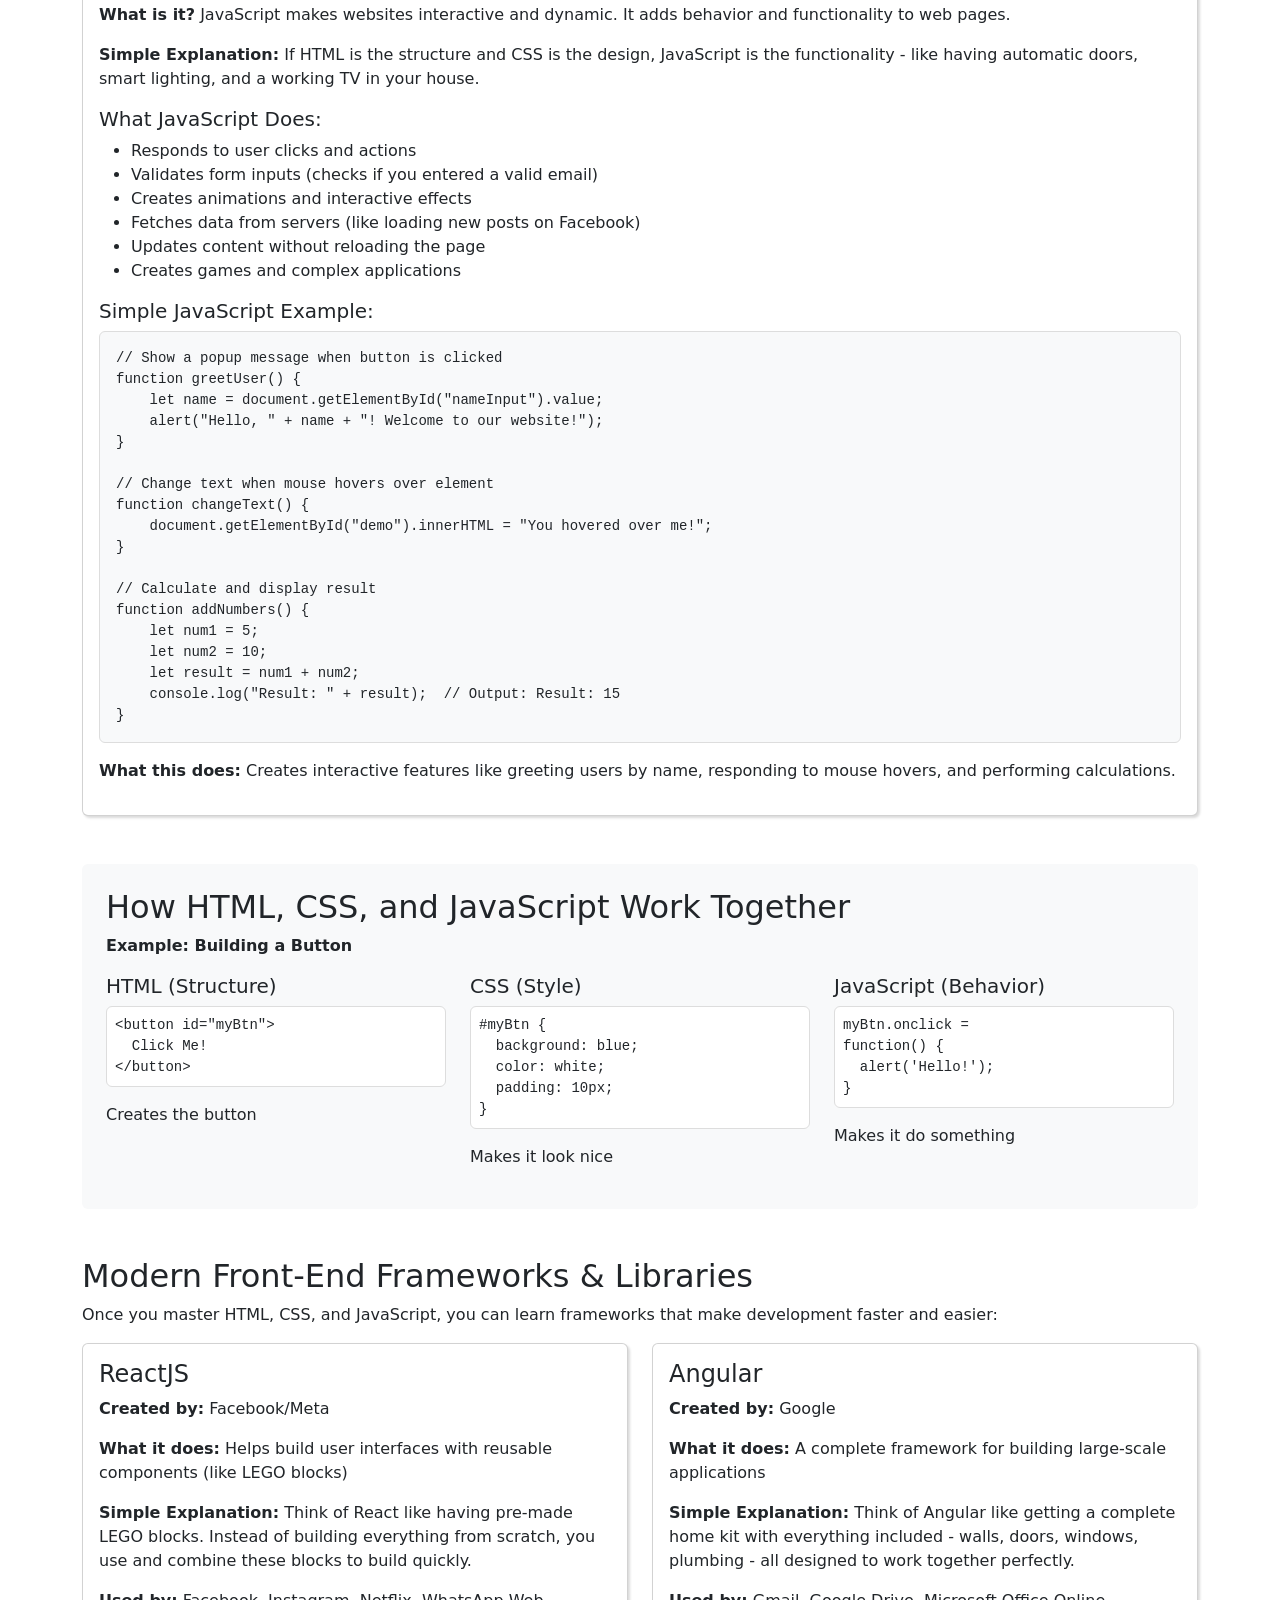
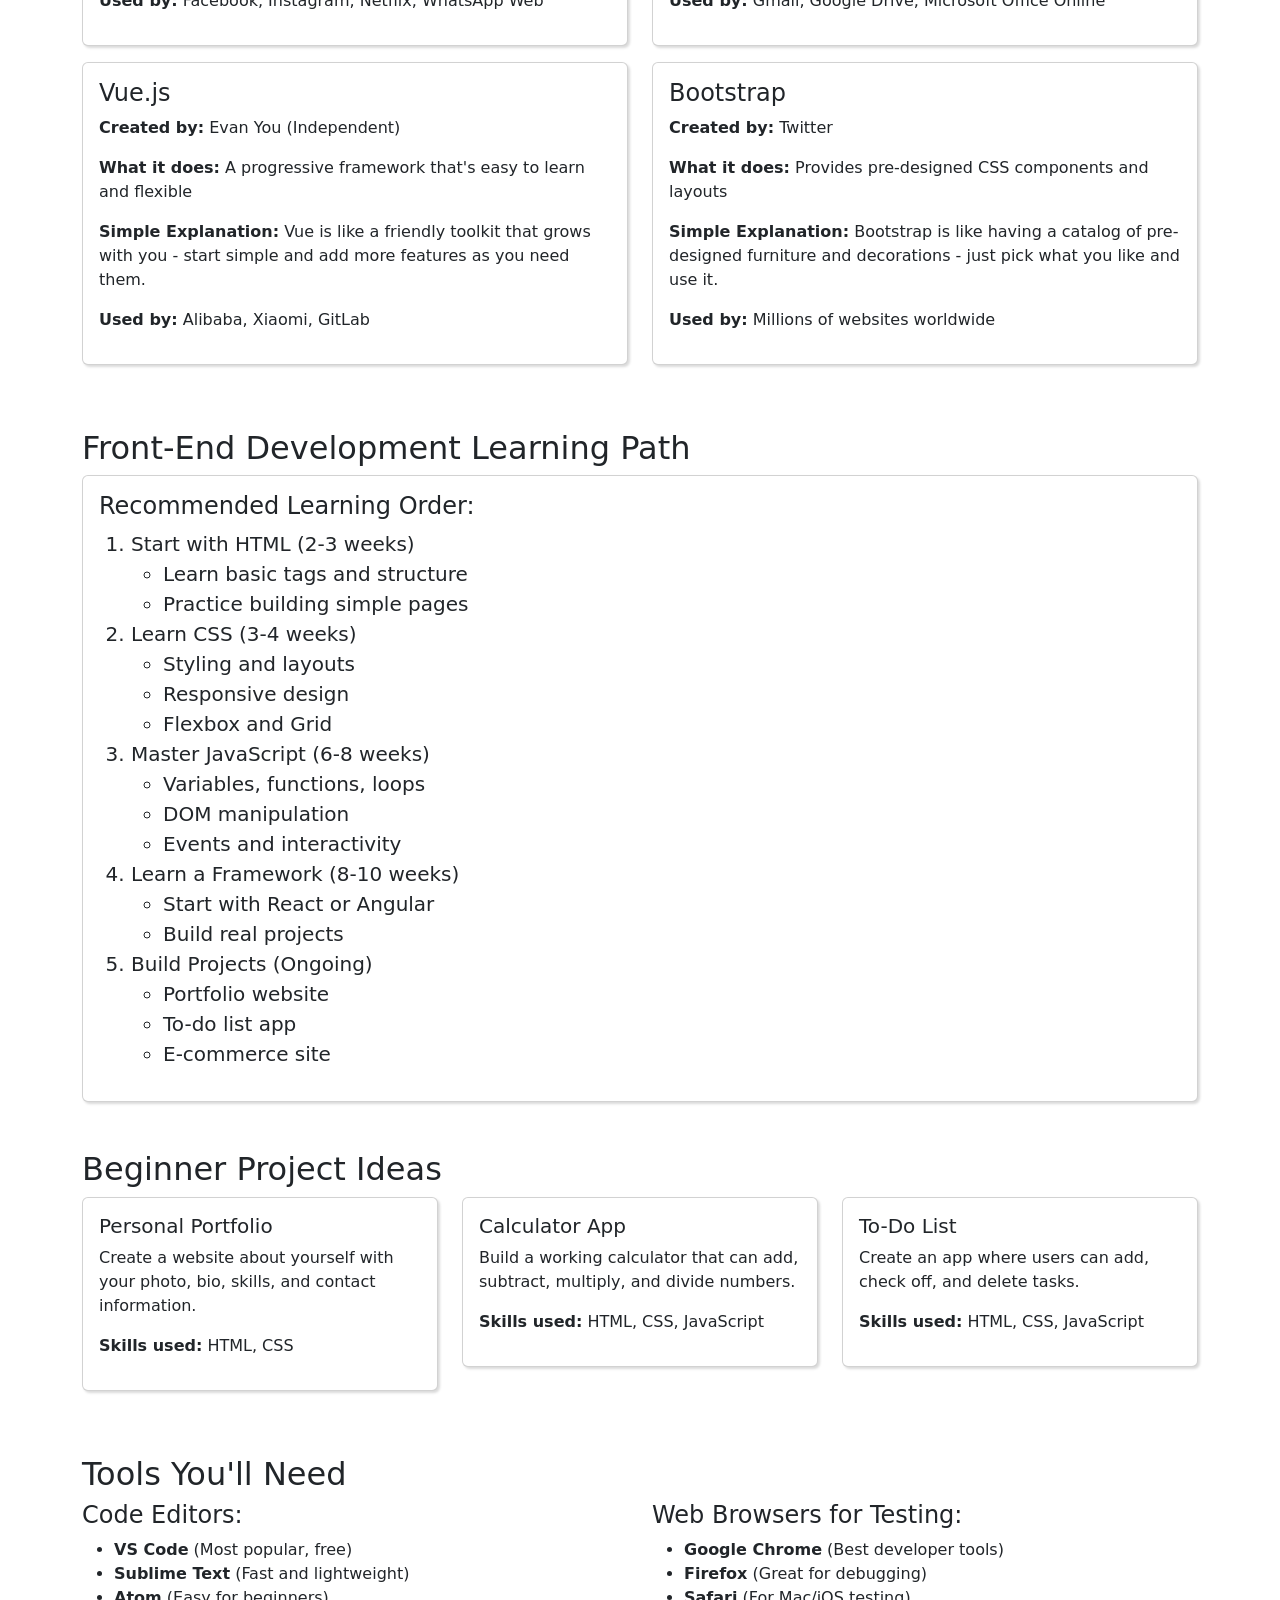
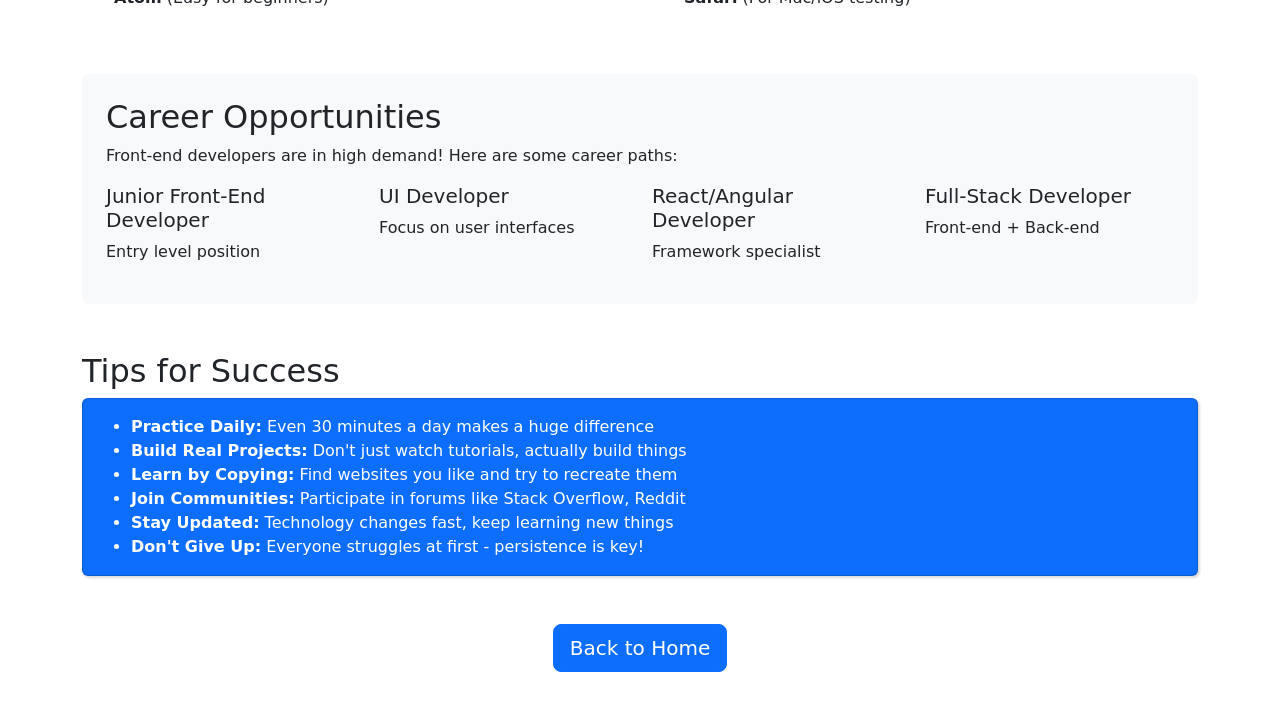
<file: Front-end-development.html>
<!DOCTYPE html>
<html lang="en">

<head>
    <meta charset="UTF-8" />
    <meta name="viewport" content="width=device-width, initial-scale=1.0" />
    <title>Front-end Development | NaveenPambala</title>
    <!-- Linking CSS File -->
    <link rel="stylesheet" href="css/style.css" />
    <!-- Fontawesome link -->
    <link href="https://cdn.jsdelivr.net/npm/bootstrap@5.3.0-alpha1/dist/css/bootstrap.min.css" rel="stylesheet"
        integrity="sha384-GLhlTQ8iRABdZLl6O3oVMWSktQOp6b7In1Zl3/Jr59b6EGGoI1aFkw7cmDA6j6gD" crossorigin="anonymous">
    <!-- Bootstrap link -->
    <link rel="stylesheet" href="https://cdnjs.cloudflare.com/ajax/libs/font-awesome/6.3.0/css/all.min.css" />
</head>

<body>
    <header class="bg-dark fixed-top">
        <nav class="container-xxl navbar navbar-expand-lg py-3 bg-dark navbar-dark">
            <div class="container-fluid">
                <a class="navbar-brand fw-bold fs-3" href="index.html">Pambala Naveen</a>
                <button class="navbar-toggler" type="button" data-bs-toggle="collapse"
                    data-bs-target="#navbarSupportedContent" aria-controls="navbarSupportedContent"
                    aria-expanded="false" aria-label="Toggle navigation">
                    <span class="navbar-toggler-icon"></span>
                </button>
                <div class="collapse navbar-collapse" id="navbarSupportedContent">
                    <ul class="navbar-nav ms-auto mb-2 mb-lg-0">
                        <li class="nav-item mx-2">
                            <a class="nav-link" href="#skills">SKILLS</a>
                        </li>
                        <li class="nav-item mx-2">
                            <a class="nav-link" href="#portfolio">PORTFOLIO</a>
                        </li>
                        <li class="nav-item mx-2">
                            <a class="nav-link" href="#about">ABOUT</a>
                        </li>
                        <li class="nav-item mx-2">
                            <a class="nav-link" href="#cv">CURRICULUM VITAE</a>
                        </li>
                        <li class="nav-item mx-2">
                            <a class="nav-link" href="#contact">CONTACT</a>
                        </li>
                </div>
            </div>
        </nav>
    </header>
    <section class="hero d-flex flex-column align-items-center justify-content-center">
        <div class="text-center">
            <h1 class="h1 text-white fw-medium fst-italic">Learn</h1>
            <h2 class="display-3 text-white fw-bold">Front-End<br /> Development</h2>
            <a href="#content" class="btn btn-lg fs-6 fw-medium mt-5 btn-primary p-3">TELL ME MORE</a>
        </div>
    </section>

    <div class="main_container" style="padding: 40px 20px;" id="content">
        <div class="container">
            <h1 class="text-center mb-4">Front-End Development</h1>
            <p class="lead text-center mb-5"><strong>Simple Explanation:</strong> Front-end development is like decorating and designing the front of a shop. It's what customers see and interact with. In websites, it's everything you see, click, and interact with in your browser.</p>

            <!-- What is Front-end Development -->
            <section class="mb-5">
                <h2>What is Front-End Development?</h2>
                <p>Front-end development is the part of web development that deals with the visual and interactive elements of a website or web application. It's what users see and interact with directly in their web browsers.</p>
                <p><strong>Real-World Example:</strong> Think of a restaurant:</p>
                <ul>
                    <li><strong>Front-end:</strong> The dining area, menu design, table settings, waiters - everything customers see and interact with</li>
                    <li><strong>Back-end:</strong> The kitchen, food storage, cooking equipment - what happens behind the scenes</li>
                </ul>
            </section>

            <!-- Core Technologies -->
            <section class="mb-5">
                <h2>Core Technologies of Front-End Development</h2>
                <p>There are three main building blocks of front-end development:</p>

                <!-- HTML -->
                <div class="card mb-3">
                    <div class="card-header bg-primary text-white">
                        <h3 class="mb-0">1. HTML (HyperText Markup Language)</h3>
                    </div>
                    <div class="card-body">
                        <p><strong>What is it?</strong> HTML is the skeleton or structure of a webpage. It defines what content appears on the page.</p>
                        <p><strong>Simple Explanation:</strong> Think of building a house - HTML is the basic structure (walls, doors, windows, rooms). It tells where things should go.</p>
                        <h5>What HTML Does:</h5>
                        <ul>
                            <li>Creates headings, paragraphs, and text</li>
                            <li>Adds images, videos, and audio</li>
                            <li>Creates links to other pages</li>
                            <li>Makes forms (like login or registration forms)</li>
                            <li>Organizes content into sections</li>
                        </ul>
                        <h5>Simple HTML Example:</h5>
                        <pre class="bg-light p-3 rounded"><code>&lt;!DOCTYPE html&gt;
&lt;html&gt;
&lt;head&gt;
    &lt;title&gt;My First Webpage&lt;/title&gt;
&lt;/head&gt;
&lt;body&gt;
    &lt;h1&gt;Welcome to My Website!&lt;/h1&gt;
    &lt;p&gt;This is my first paragraph.&lt;/p&gt;
    &lt;img src="photo.jpg" alt="My Photo"&gt;
    &lt;a href="about.html"&gt;About Me&lt;/a&gt;
&lt;/body&gt;
&lt;/html&gt;</code></pre>
                        <p><strong>What this creates:</strong> A simple page with a heading, a paragraph, an image, and a link.</p>
                    </div>
                </div>

                <!-- CSS -->
                <div class="card mb-3">
                    <div class="card-header bg-success text-white">
                        <h3 class="mb-0">2. CSS (Cascading Style Sheets)</h3>
                    </div>
                    <div class="card-body">
                        <p><strong>What is it?</strong> CSS is the styling layer that makes websites look beautiful. It controls colors, fonts, layouts, and visual design.</p>
                        <p><strong>Simple Explanation:</strong> If HTML is the structure of a house, CSS is the interior design - paint colors, furniture style, decorations, lighting.</p>
                        <h5>What CSS Does:</h5>
                        <ul>
                            <li>Changes colors and backgrounds</li>
                            <li>Sets fonts and text sizes</li>
                            <li>Controls layout and positioning</li>
                            <li>Adds animations and transitions</li>
                            <li>Makes websites responsive (work on phones, tablets, computers)</li>
                        </ul>
                        <h5>Simple CSS Example:</h5>
                        <pre class="bg-light p-3 rounded"><code>/* Make heading blue and centered */
h1 {
    color: blue;
    text-align: center;
    font-size: 36px;
}

/* Style paragraphs */
p {
    color: gray;
    font-size: 18px;
    line-height: 1.6;
}

/* Style buttons */
button {
    background-color: green;
    color: white;
    padding: 10px 20px;
    border-radius: 5px;
}</code></pre>
                        <p><strong>What this does:</strong> Makes your heading blue and centered, paragraphs gray with good spacing, and buttons green with white text.</p>
                    </div>
                </div>

                <!-- JavaScript -->
                <div class="card mb-3">
                    <div class="card-header bg-warning text-dark">
                        <h3 class="mb-0">3. JavaScript (JS)</h3>
                    </div>
                    <div class="card-body">
                        <p><strong>What is it?</strong> JavaScript makes websites interactive and dynamic. It adds behavior and functionality to web pages.</p>
                        <p><strong>Simple Explanation:</strong> If HTML is the structure and CSS is the design, JavaScript is the functionality - like having automatic doors, smart lighting, and a working TV in your house.</p>
                        <h5>What JavaScript Does:</h5>
                        <ul>
                            <li>Responds to user clicks and actions</li>
                            <li>Validates form inputs (checks if you entered a valid email)</li>
                            <li>Creates animations and interactive effects</li>
                            <li>Fetches data from servers (like loading new posts on Facebook)</li>
                            <li>Updates content without reloading the page</li>
                            <li>Creates games and complex applications</li>
                        </ul>
                        <h5>Simple JavaScript Example:</h5>
                        <pre class="bg-light p-3 rounded"><code>// Show a popup message when button is clicked
function greetUser() {
    let name = document.getElementById("nameInput").value;
    alert("Hello, " + name + "! Welcome to our website!");
}

// Change text when mouse hovers over element
function changeText() {
    document.getElementById("demo").innerHTML = "You hovered over me!";
}

// Calculate and display result
function addNumbers() {
    let num1 = 5;
    let num2 = 10;
    let result = num1 + num2;
    console.log("Result: " + result);  // Output: Result: 15
}</code></pre>
                        <p><strong>What this does:</strong> Creates interactive features like greeting users by name, responding to mouse hovers, and performing calculations.</p>
                    </div>
                </div>
            </section>

            <!-- How They Work Together -->
            <section class="mb-5 bg-light p-4 rounded">
                <h2>How HTML, CSS, and JavaScript Work Together</h2>
                <p><strong>Example: Building a Button</strong></p>
                <div class="row">
                    <div class="col-md-4">
                        <h5>HTML (Structure)</h5>
                        <pre class="bg-white p-2 rounded"><code>&lt;button id="myBtn"&gt;
  Click Me!
&lt;/button&gt;</code></pre>
                        <p>Creates the button</p>
                    </div>
                    <div class="col-md-4">
                        <h5>CSS (Style)</h5>
                        <pre class="bg-white p-2 rounded"><code>#myBtn {
  background: blue;
  color: white;
  padding: 10px;
}</code></pre>
                        <p>Makes it look nice</p>
                    </div>
                    <div class="col-md-4">
                        <h5>JavaScript (Behavior)</h5>
                        <pre class="bg-white p-2 rounded"><code>myBtn.onclick = 
function() {
  alert('Hello!');
}</code></pre>
                        <p>Makes it do something</p>
                    </div>
                </div>
            </section>

            <!-- Modern Front-end Frameworks -->
            <section class="mb-5">
                <h2>Modern Front-End Frameworks & Libraries</h2>
                <p>Once you master HTML, CSS, and JavaScript, you can learn frameworks that make development faster and easier:</p>

                <div class="row">
                    <div class="col-md-6 mb-3">
                        <div class="card h-100">
                            <div class="card-body">
                                <h4>ReactJS</h4>
                                <p><strong>Created by:</strong> Facebook/Meta</p>
                                <p><strong>What it does:</strong> Helps build user interfaces with reusable components (like LEGO blocks)</p>
                                <p><strong>Simple Explanation:</strong> Think of React like having pre-made LEGO blocks. Instead of building everything from scratch, you use and combine these blocks to build quickly.</p>
                                <p><strong>Used by:</strong> Facebook, Instagram, Netflix, WhatsApp Web</p>
                            </div>
                        </div>
                    </div>
                    <div class="col-md-6 mb-3">
                        <div class="card h-100">
                            <div class="card-body">
                                <h4>Angular</h4>
                                <p><strong>Created by:</strong> Google</p>
                                <p><strong>What it does:</strong> A complete framework for building large-scale applications</p>
                                <p><strong>Simple Explanation:</strong> Think of Angular like getting a complete home kit with everything included - walls, doors, windows, plumbing - all designed to work together perfectly.</p>
                                <p><strong>Used by:</strong> Gmail, Google Drive, Microsoft Office Online</p>
                            </div>
                        </div>
                    </div>
                </div>

                <div class="row">
                    <div class="col-md-6 mb-3">
                        <div class="card h-100">
                            <div class="card-body">
                                <h4>Vue.js</h4>
                                <p><strong>Created by:</strong> Evan You (Independent)</p>
                                <p><strong>What it does:</strong> A progressive framework that's easy to learn and flexible</p>
                                <p><strong>Simple Explanation:</strong> Vue is like a friendly toolkit that grows with you - start simple and add more features as you need them.</p>
                                <p><strong>Used by:</strong> Alibaba, Xiaomi, GitLab</p>
                            </div>
                        </div>
                    </div>
                    <div class="col-md-6 mb-3">
                        <div class="card h-100">
                            <div class="card-body">
                                <h4>Bootstrap</h4>
                                <p><strong>Created by:</strong> Twitter</p>
                                <p><strong>What it does:</strong> Provides pre-designed CSS components and layouts</p>
                                <p><strong>Simple Explanation:</strong> Bootstrap is like having a catalog of pre-designed furniture and decorations - just pick what you like and use it.</p>
                                <p><strong>Used by:</strong> Millions of websites worldwide</p>
                            </div>
                        </div>
                    </div>
                </div>
            </section>

            <!-- Learning Path -->
            <section class="mb-5">
                <h2>Front-End Development Learning Path</h2>
                <div class="card">
                    <div class="card-body">
                        <h4>Recommended Learning Order:</h4>
                        <ol class="lead">
                            <li><strong>Start with HTML</strong> (2-3 weeks)
                                <ul>
                                    <li>Learn basic tags and structure</li>
                                    <li>Practice building simple pages</li>
                                </ul>
                            </li>
                            <li><strong>Learn CSS</strong> (3-4 weeks)
                                <ul>
                                    <li>Styling and layouts</li>
                                    <li>Responsive design</li>
                                    <li>Flexbox and Grid</li>
                                </ul>
                            </li>
                            <li><strong>Master JavaScript</strong> (6-8 weeks)
                                <ul>
                                    <li>Variables, functions, loops</li>
                                    <li>DOM manipulation</li>
                                    <li>Events and interactivity</li>
                                </ul>
                            </li>
                            <li><strong>Learn a Framework</strong> (8-10 weeks)
                                <ul>
                                    <li>Start with React or Angular</li>
                                    <li>Build real projects</li>
                                </ul>
                            </li>
                            <li><strong>Build Projects</strong> (Ongoing)
                                <ul>
                                    <li>Portfolio website</li>
                                    <li>To-do list app</li>
                                    <li>E-commerce site</li>
                                </ul>
                            </li>
                        </ol>
                    </div>
                </div>
            </section>

            <!-- Project Ideas -->
            <section class="mb-5">
                <h2>Beginner Project Ideas</h2>
                <div class="row">
                    <div class="col-md-4 mb-3">
                        <div class="card">
                            <div class="card-body">
                                <h5>Personal Portfolio</h5>
                                <p>Create a website about yourself with your photo, bio, skills, and contact information.</p>
                                <p><strong>Skills used:</strong> HTML, CSS</p>
                            </div>
                        </div>
                    </div>
                    <div class="col-md-4 mb-3">
                        <div class="card">
                            <div class="card-body">
                                <h5>Calculator App</h5>
                                <p>Build a working calculator that can add, subtract, multiply, and divide numbers.</p>
                                <p><strong>Skills used:</strong> HTML, CSS, JavaScript</p>
                            </div>
                        </div>
                    </div>
                    <div class="col-md-4 mb-3">
                        <div class="card">
                            <div class="card-body">
                                <h5>To-Do List</h5>
                                <p>Create an app where users can add, check off, and delete tasks.</p>
                                <p><strong>Skills used:</strong> HTML, CSS, JavaScript</p>
                            </div>
                        </div>
                    </div>
                </div>
            </section>

            <!-- Tools You'll Need -->
            <section class="mb-5">
                <h2>Tools You'll Need</h2>
                <div class="row">
                    <div class="col-md-6">
                        <h4>Code Editors:</h4>
                        <ul>
                            <li><strong>VS Code</strong> (Most popular, free)</li>
                            <li><strong>Sublime Text</strong> (Fast and lightweight)</li>
                            <li><strong>Atom</strong> (Easy for beginners)</li>
                        </ul>
                    </div>
                    <div class="col-md-6">
                        <h4>Web Browsers for Testing:</h4>
                        <ul>
                            <li><strong>Google Chrome</strong> (Best developer tools)</li>
                            <li><strong>Firefox</strong> (Great for debugging)</li>
                            <li><strong>Safari</strong> (For Mac/iOS testing)</li>
                        </ul>
                    </div>
                </div>
            </section>

            <!-- Career Opportunities -->
            <section class="mb-5 bg-light p-4 rounded">
                <h2>Career Opportunities</h2>
                <p>Front-end developers are in high demand! Here are some career paths:</p>
                <div class="row">
                    <div class="col-md-3">
                        <h5>Junior Front-End Developer</h5>
                        <p>Entry level position</p>
                    </div>
                    <div class="col-md-3">
                        <h5>UI Developer</h5>
                        <p>Focus on user interfaces</p>
                    </div>
                    <div class="col-md-3">
                        <h5>React/Angular Developer</h5>
                        <p>Framework specialist</p>
                    </div>
                    <div class="col-md-3">
                        <h5>Full-Stack Developer</h5>
                        <p>Front-end + Back-end</p>
                    </div>
                </div>
            </section>

            <!-- Tips for Success -->
            <section class="mb-5">
                <h2>Tips for Success</h2>
                <div class="card bg-primary text-white">
                    <div class="card-body">
                        <ul class="mb-0">
                            <li><strong>Practice Daily:</strong> Even 30 minutes a day makes a huge difference</li>
                            <li><strong>Build Real Projects:</strong> Don't just watch tutorials, actually build things</li>
                            <li><strong>Learn by Copying:</strong> Find websites you like and try to recreate them</li>
                            <li><strong>Join Communities:</strong> Participate in forums like Stack Overflow, Reddit</li>
                            <li><strong>Stay Updated:</strong> Technology changes fast, keep learning new things</li>
                            <li><strong>Don't Give Up:</strong> Everyone struggles at first - persistence is key!</li>
                        </ul>
                    </div>
                </div>
            </section>

            <div class="text-center mt-5">
                <a href="index.html" class="btn btn-primary btn-lg">Back to Home</a>
            </div>
        </div>
    </div>

    <!-- Bootstrap JavaScript -->
    <script src="https://cdn.jsdelivr.net/npm/bootstrap@5.3.0-alpha1/dist/js/bootstrap.bundle.min.js"
        integrity="sha384-w76AqPfDkMBDXo30jS1Sgez6pr3x5MlQ1ZAGC+nuZB+EYdgRZgiwxhTBTkF7CXvN"
        crossorigin="anonymous"></script>
</body>

</html>
</file>
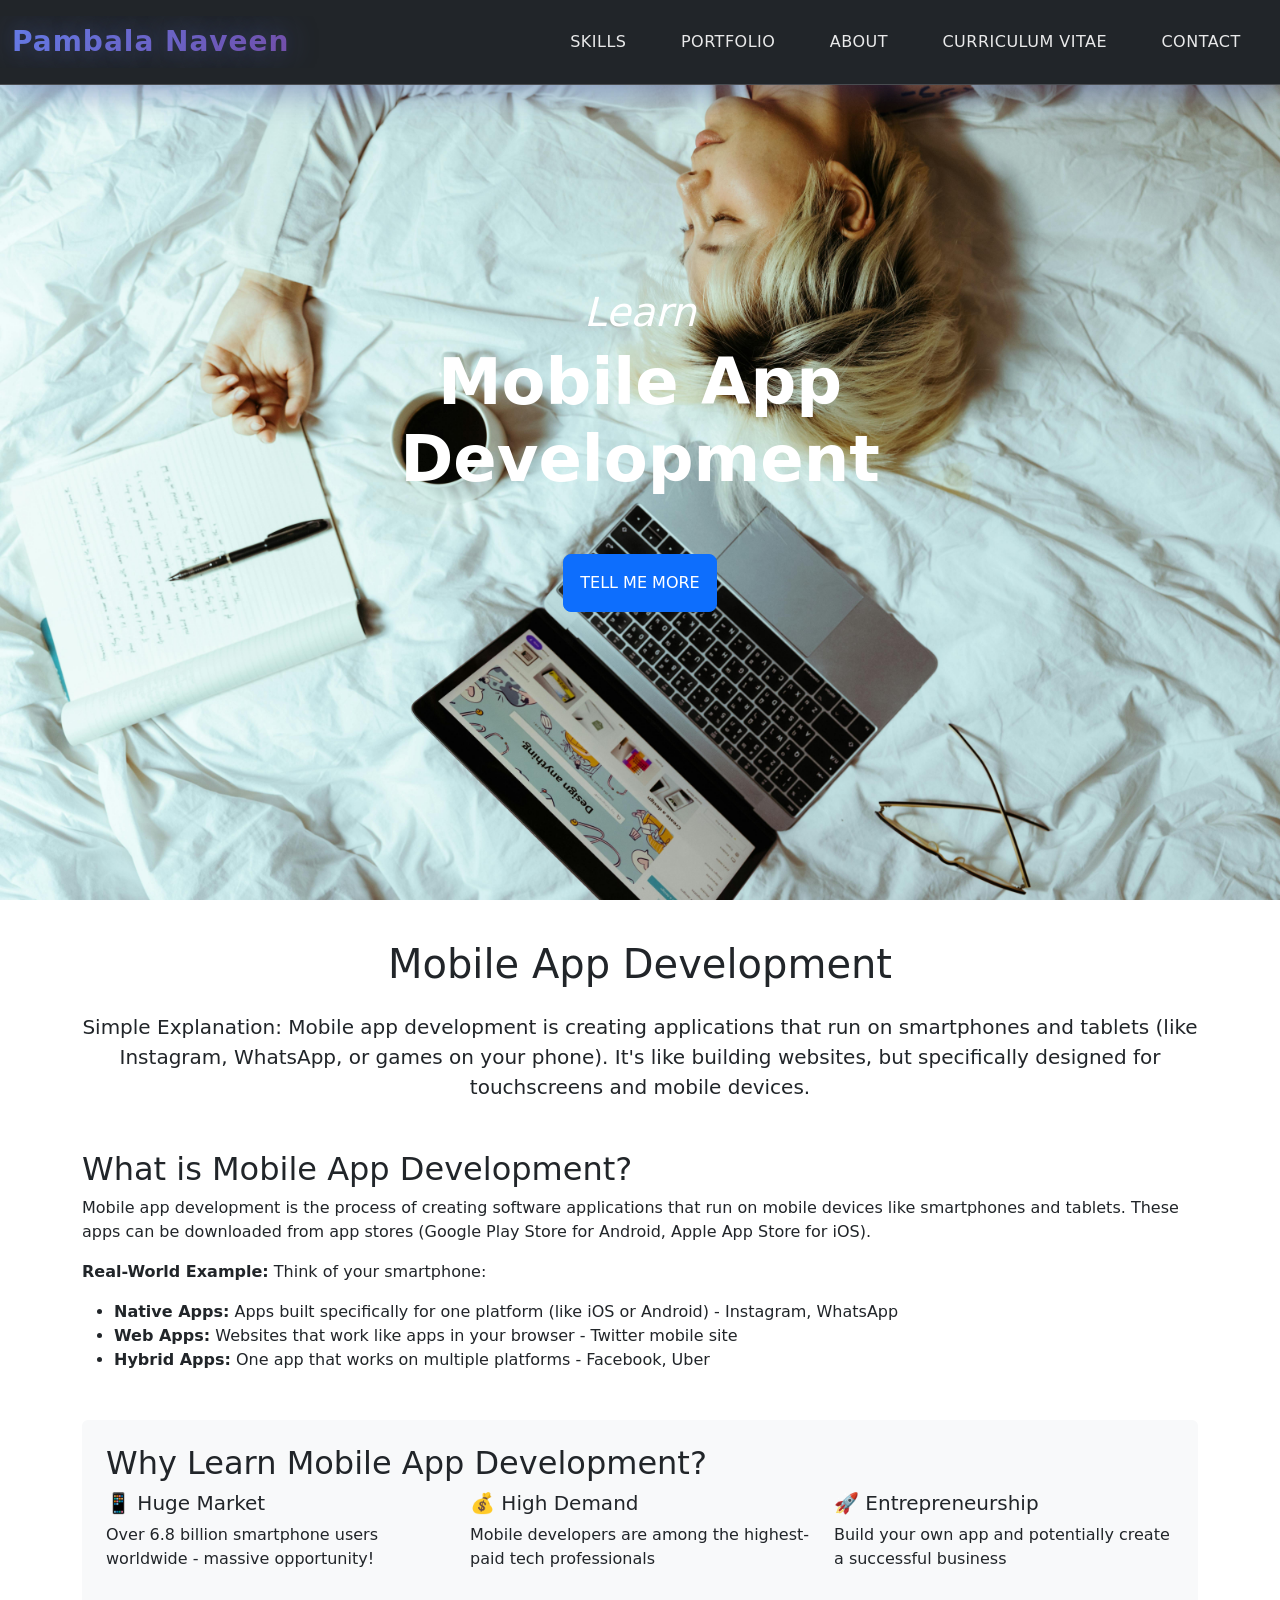
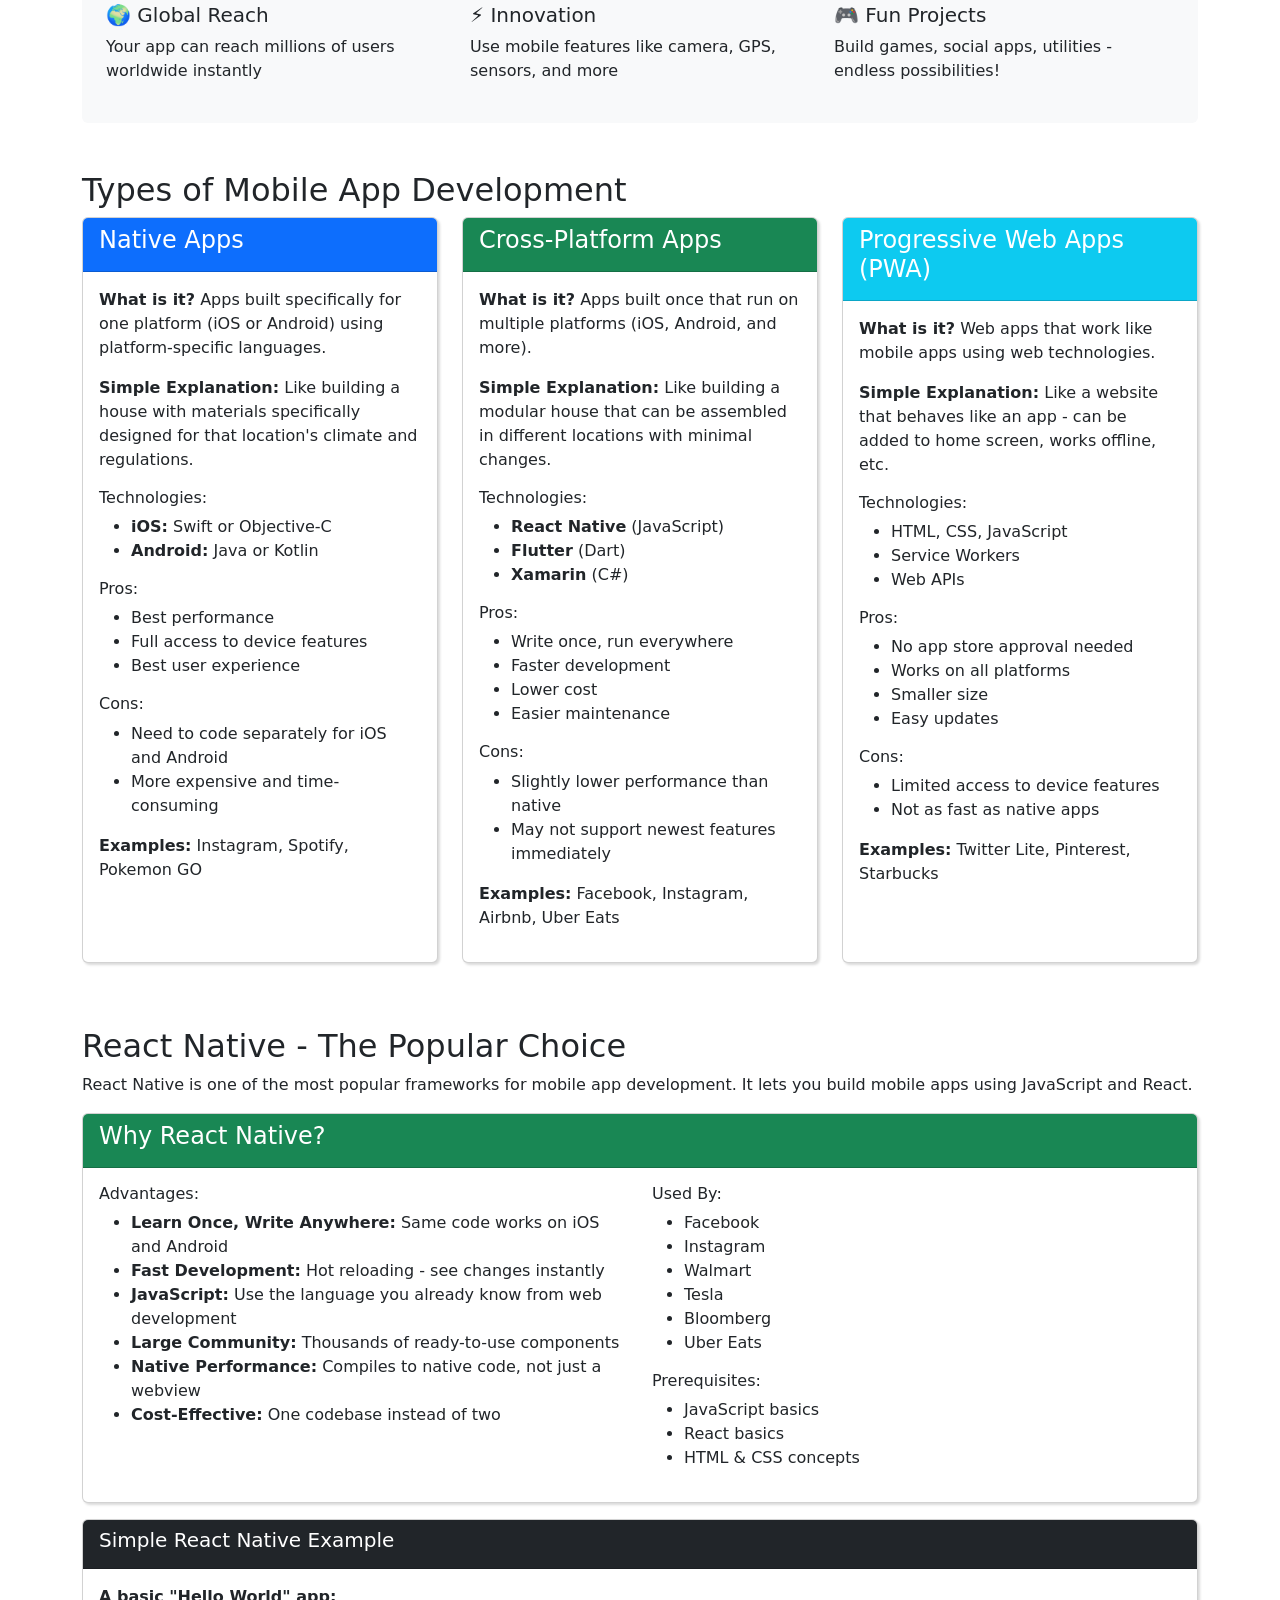
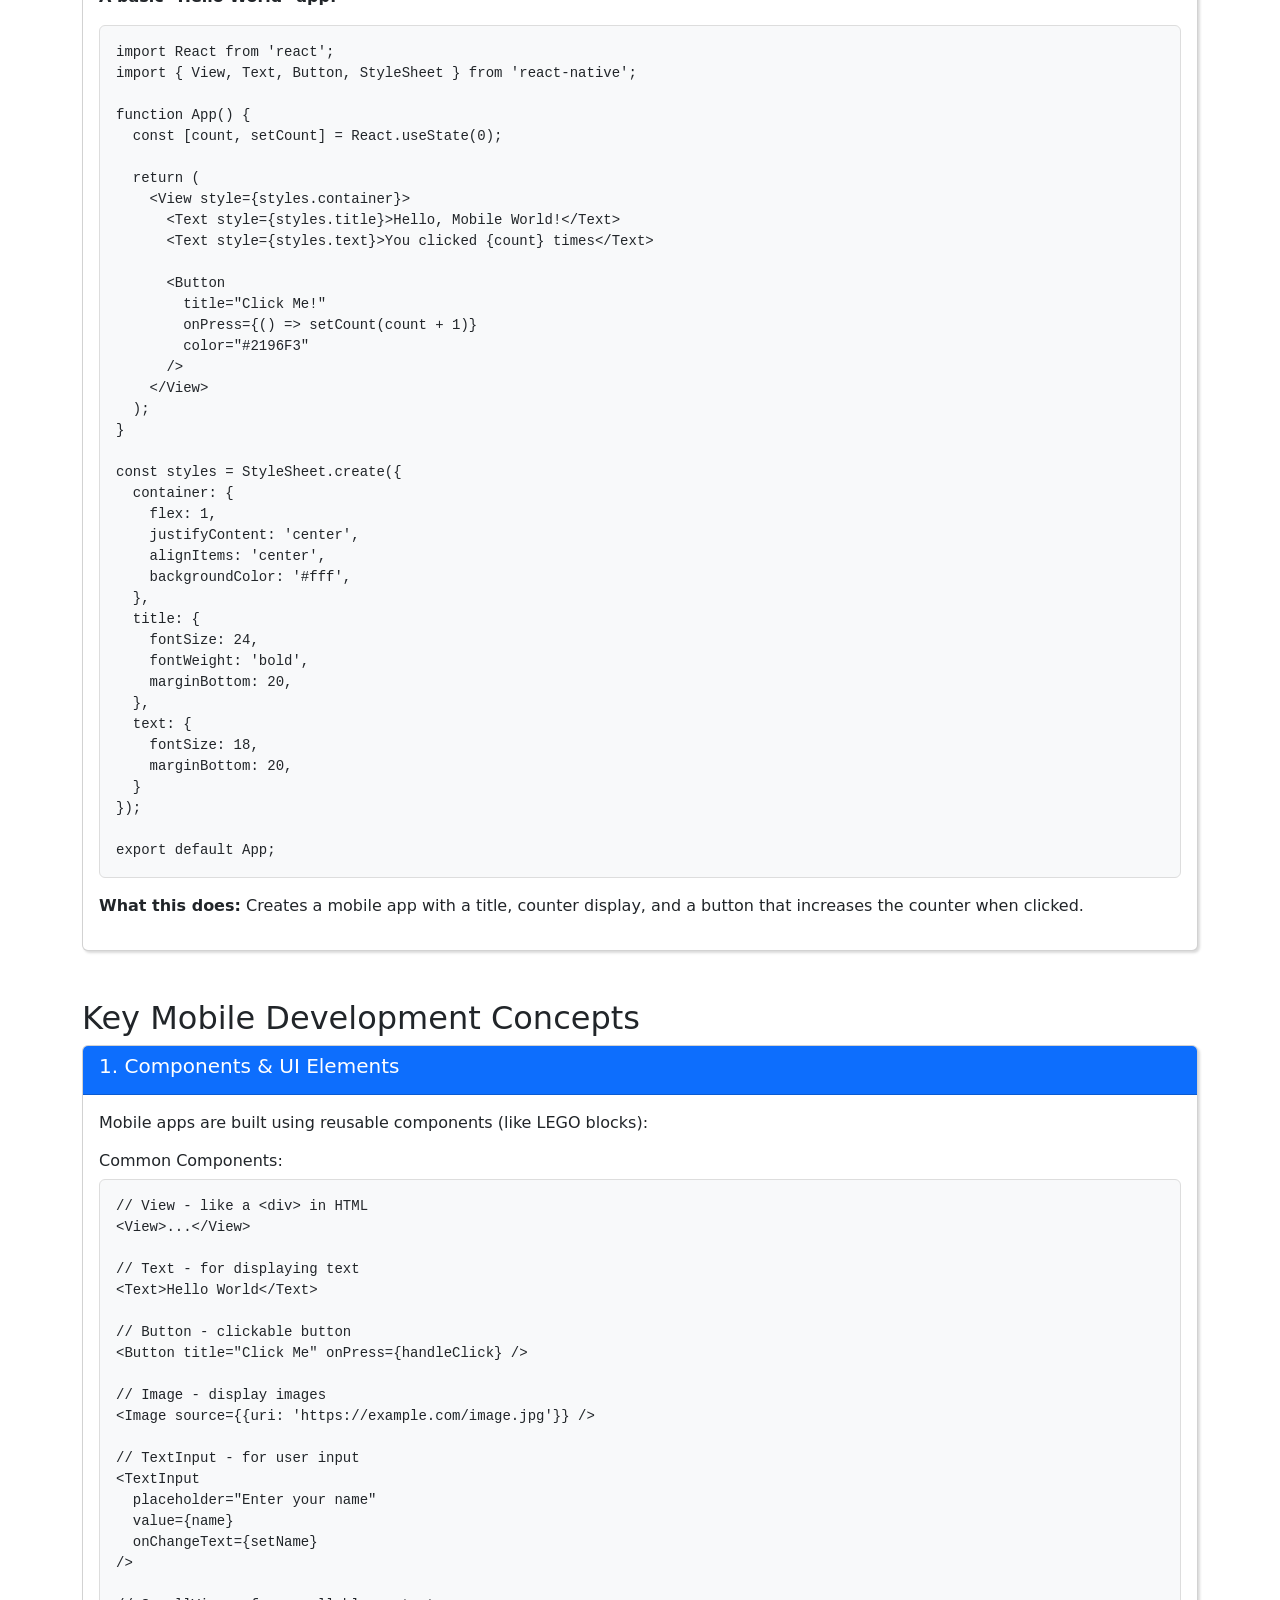
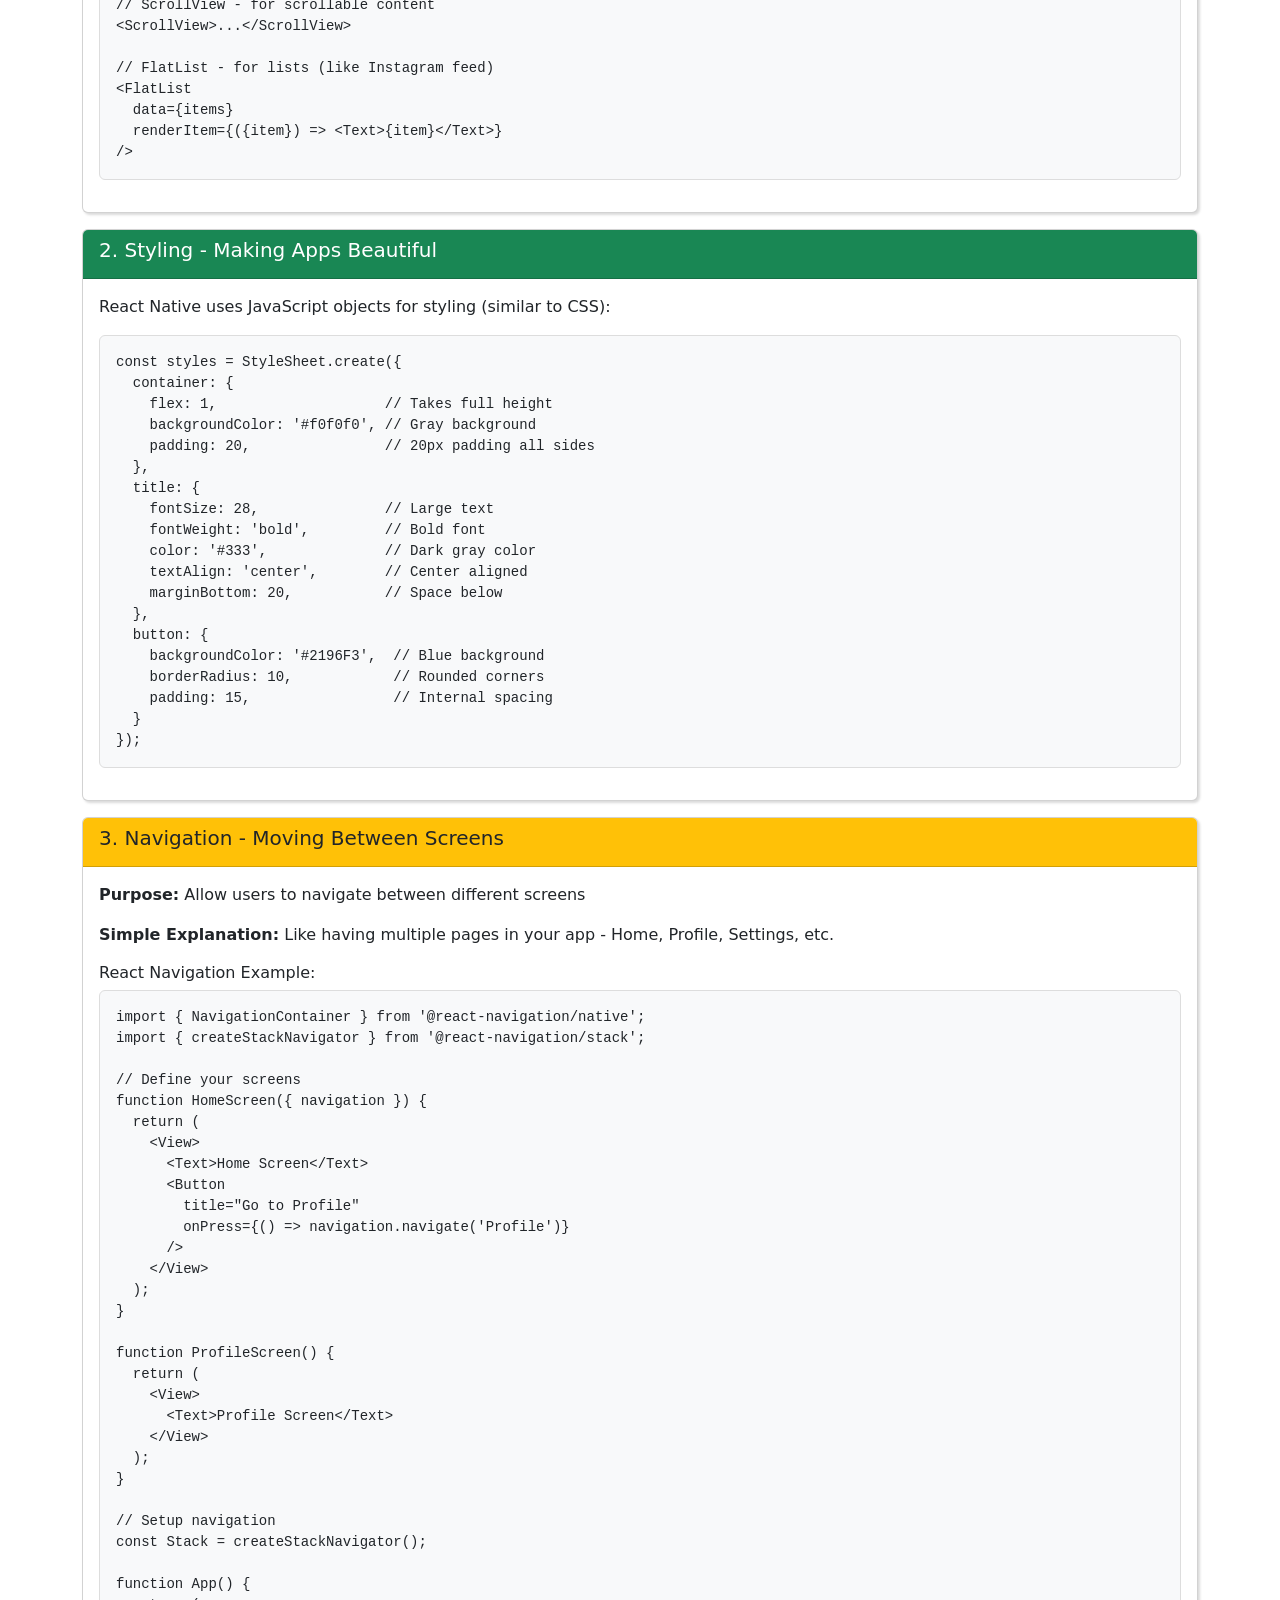
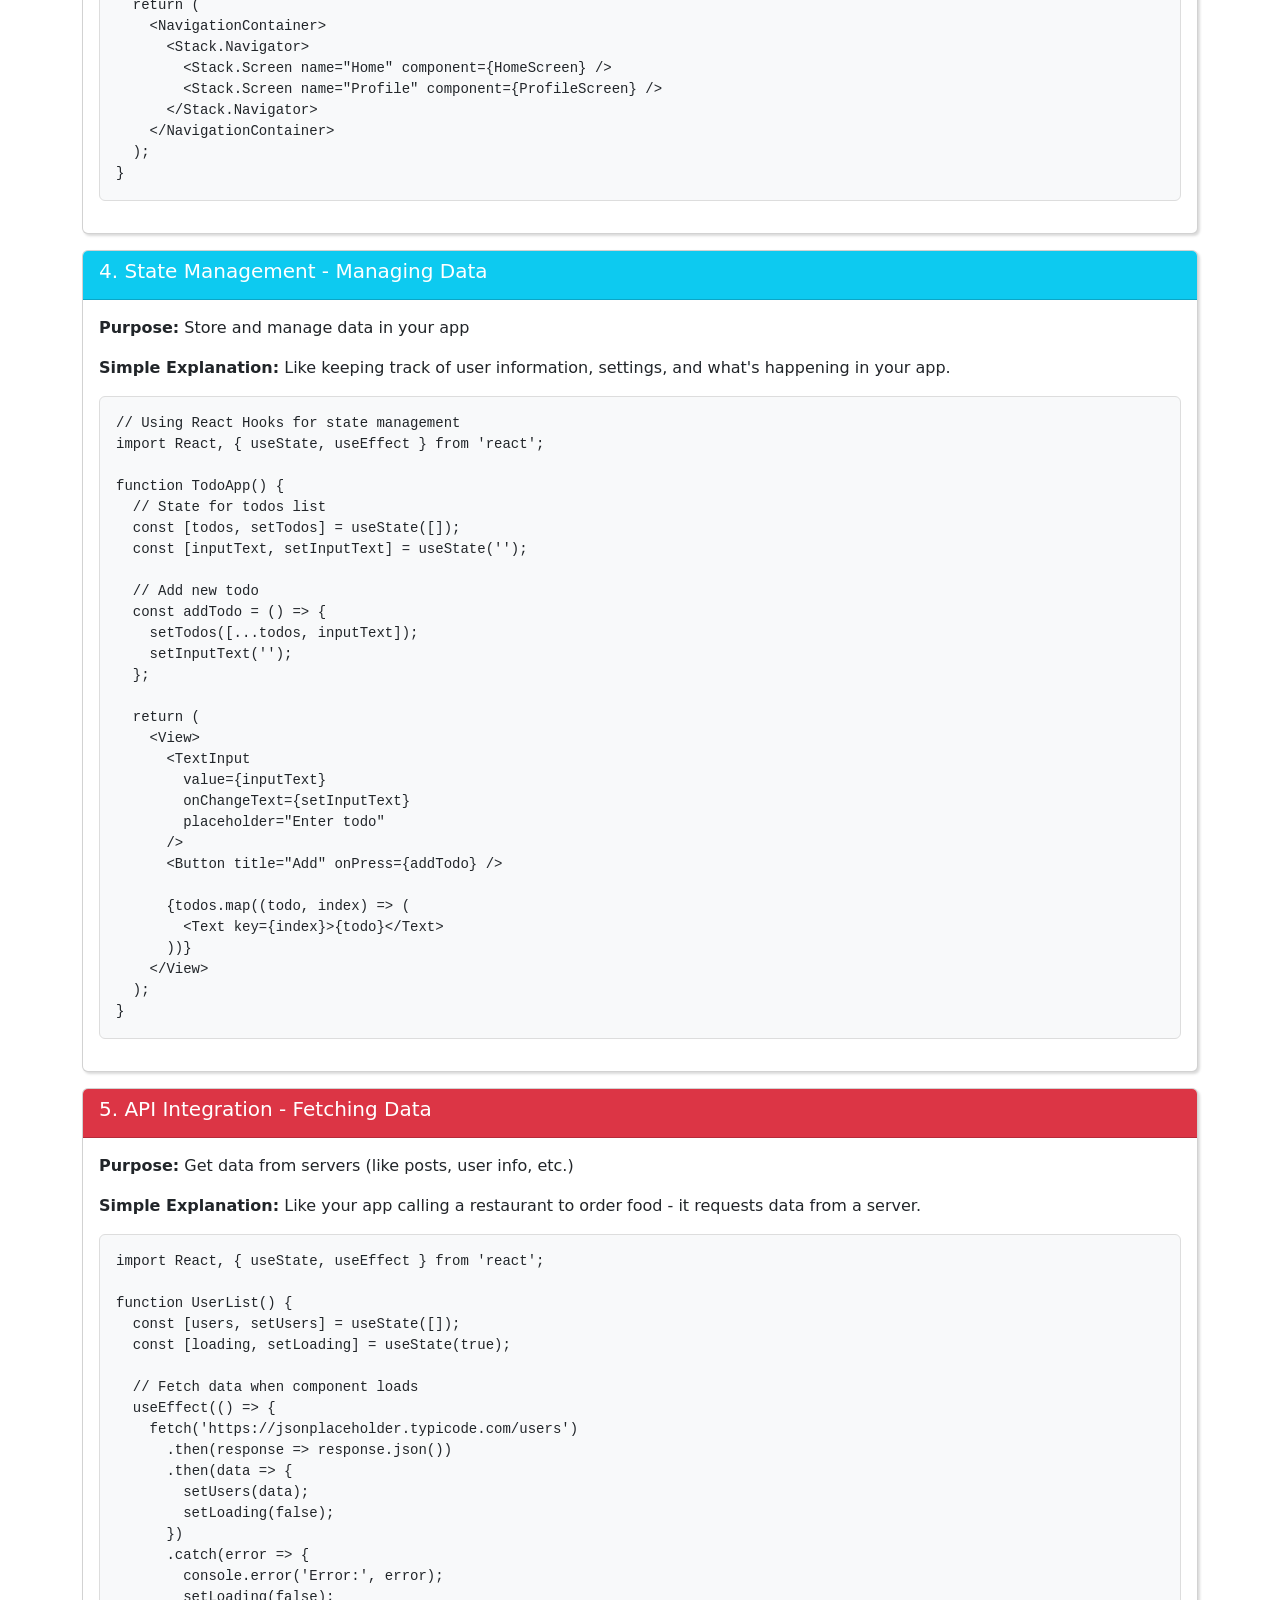
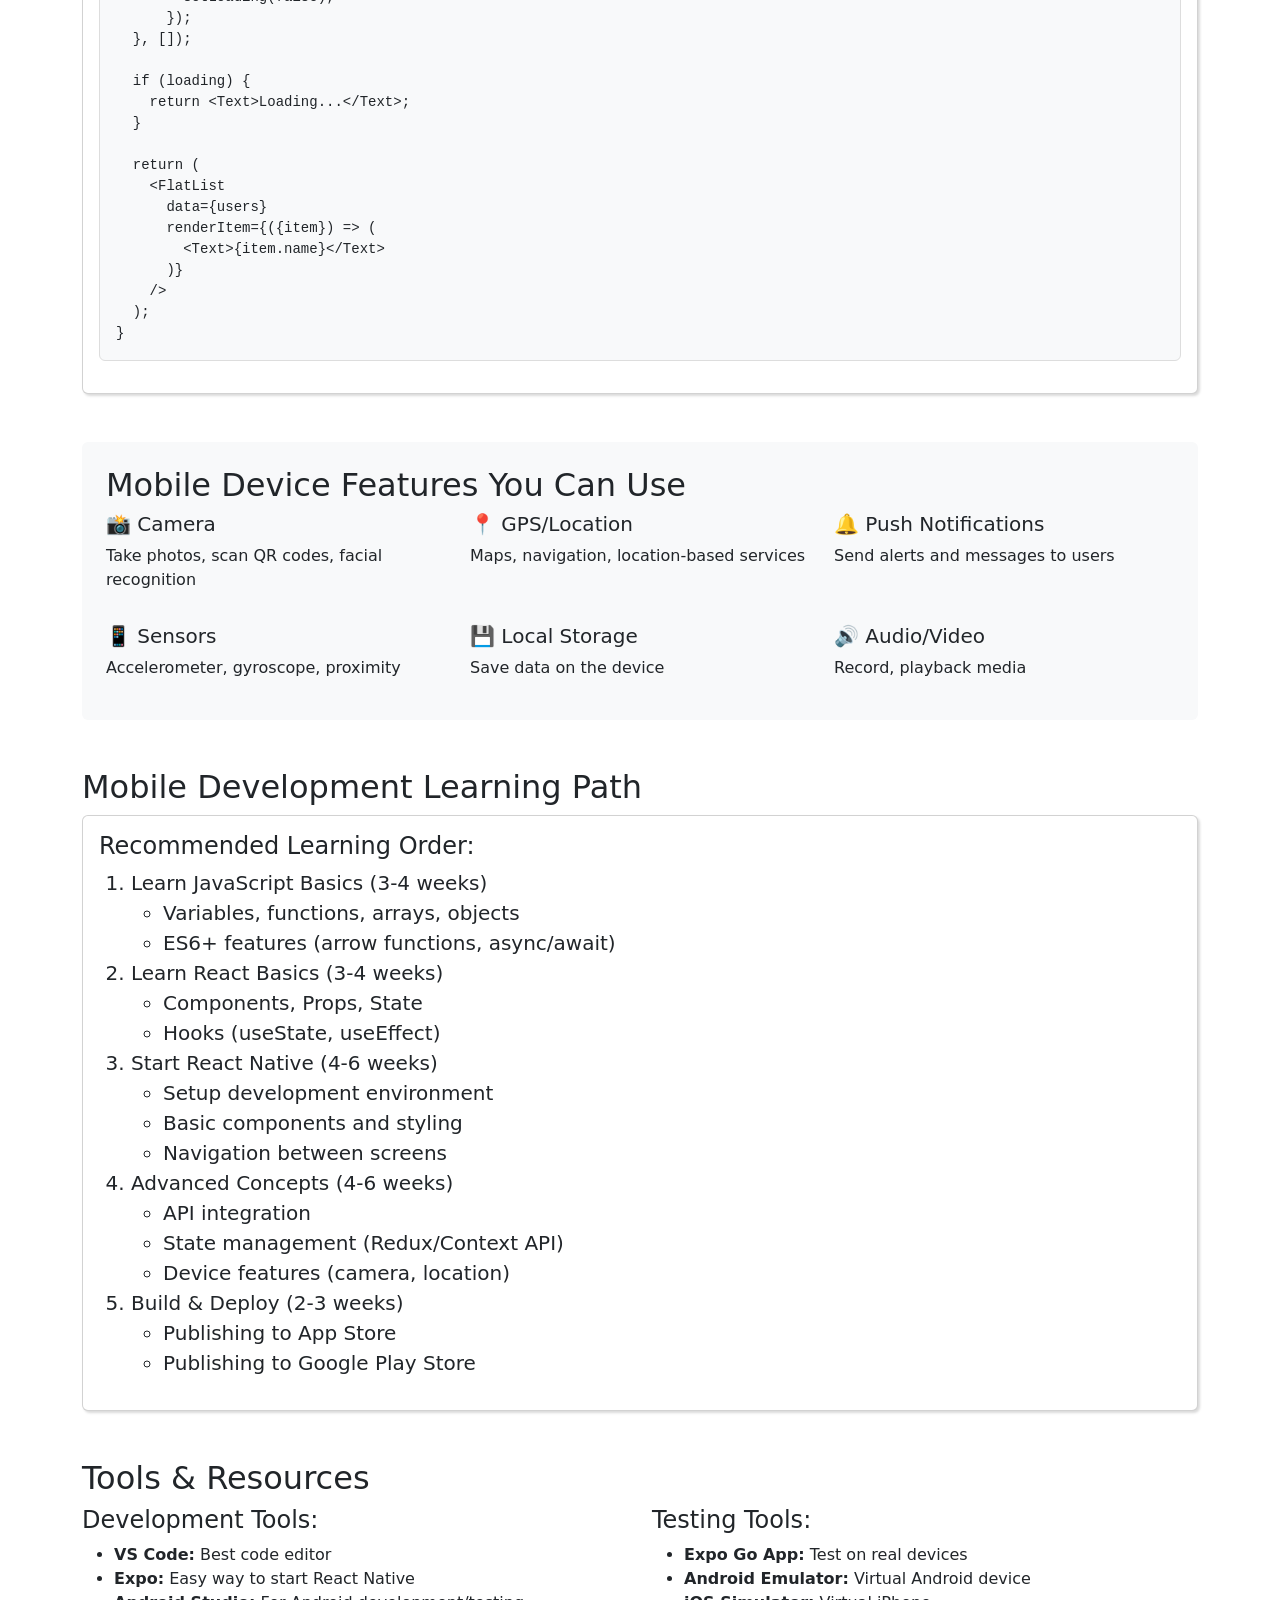
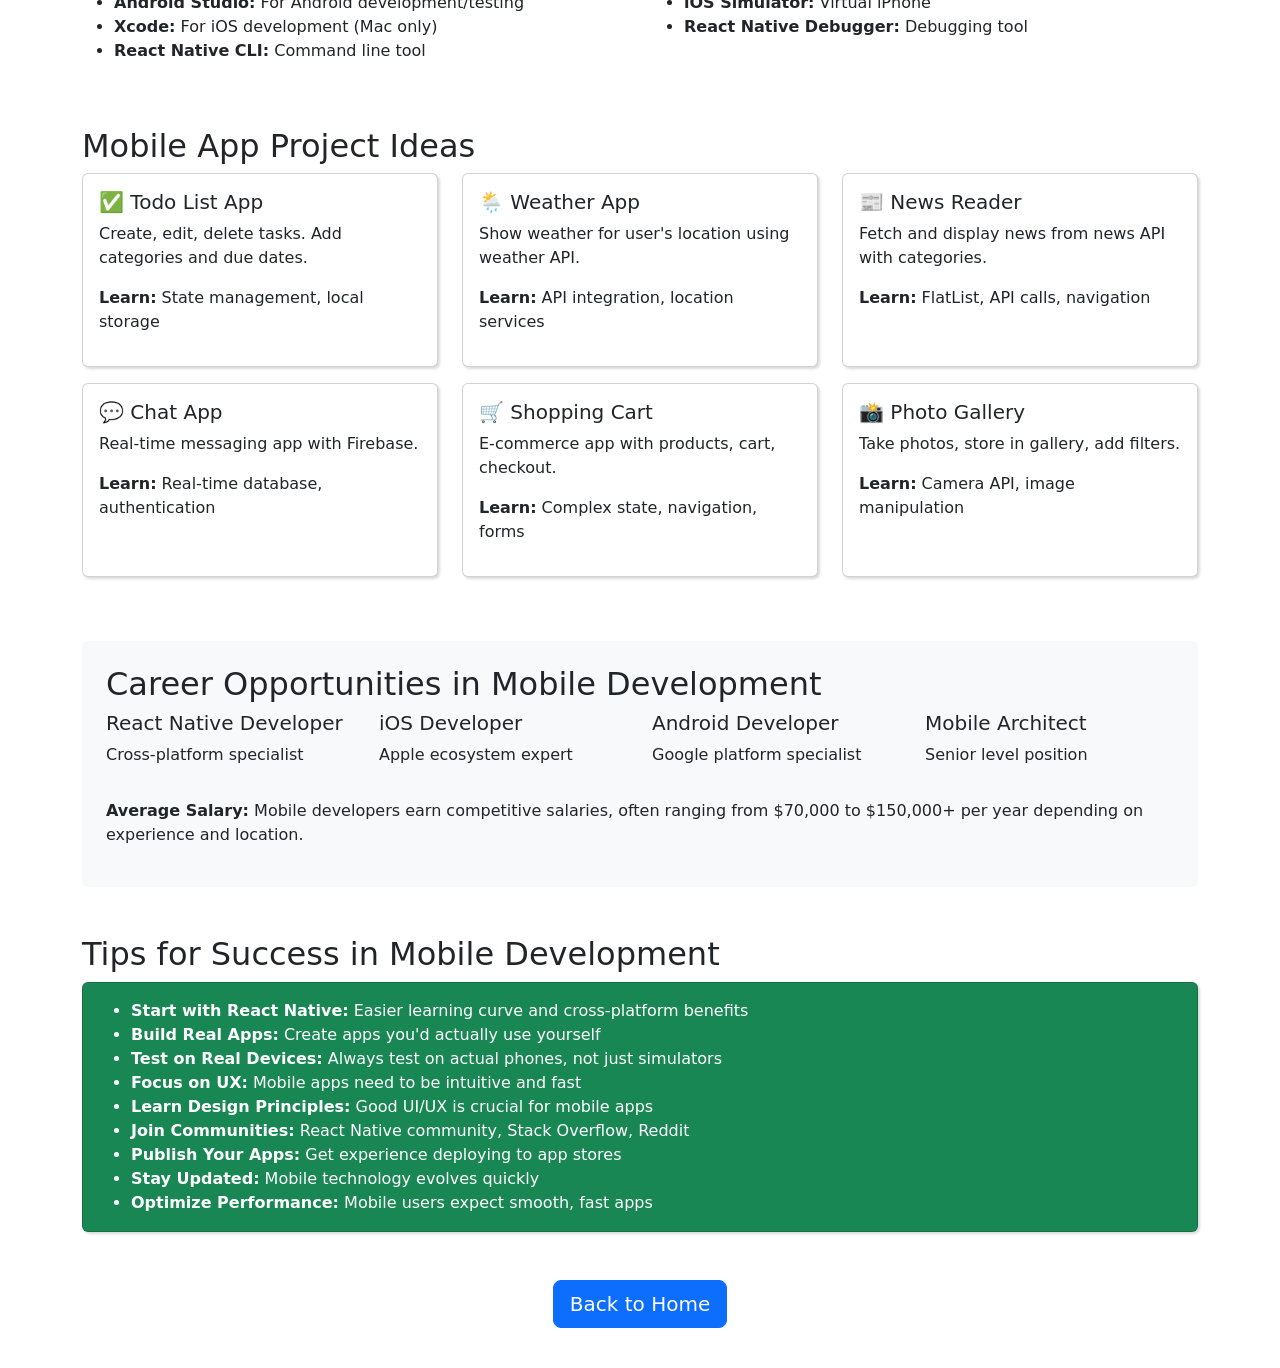
<file: Mobile-development.html>
<!DOCTYPE html>
<html lang="en">

<head>
    <meta charset="UTF-8" />
    <meta name="viewport" content="width=device-width, initial-scale=1.0" />
    <title>Mobile Development | NaveenPambala</title>
    <!-- Linking CSS File -->
    <link rel="stylesheet" href="css/style.css" />
    <!-- Fontawesome link -->
    <link href="https://cdn.jsdelivr.net/npm/bootstrap@5.3.0-alpha1/dist/css/bootstrap.min.css" rel="stylesheet"
        integrity="sha384-GLhlTQ8iRABdZLl6O3oVMWSktQOp6b7In1Zl3/Jr59b6EGGoI1aFkw7cmDA6j6gD" crossorigin="anonymous">
    <!-- Bootstrap link -->
    <link rel="stylesheet" href="https://cdnjs.cloudflare.com/ajax/libs/font-awesome/6.3.0/css/all.min.css" />
</head>

<body>
    <header class="bg-dark fixed-top">
        <nav class="container-xxl navbar navbar-expand-lg py-3 bg-dark navbar-dark">
            <div class="container-fluid">
                <a class="navbar-brand fw-bold fs-3" href="index.html">Pambala Naveen</a>
                <button class="navbar-toggler" type="button" data-bs-toggle="collapse"
                    data-bs-target="#navbarSupportedContent" aria-controls="navbarSupportedContent"
                    aria-expanded="false" aria-label="Toggle navigation">
                    <span class="navbar-toggler-icon"></span>
                </button>
                <div class="collapse navbar-collapse" id="navbarSupportedContent">
                    <ul class="navbar-nav ms-auto mb-2 mb-lg-0">
                        <li class="nav-item mx-2">
                            <a class="nav-link" href="#skills">SKILLS</a>
                        </li>
                        <li class="nav-item mx-2">
                            <a class="nav-link" href="#portfolio">PORTFOLIO</a>
                        </li>
                        <li class="nav-item mx-2">
                            <a class="nav-link" href="#about">ABOUT</a>
                        </li>
                        <li class="nav-item mx-2">
                            <a class="nav-link" href="#cv">CURRICULUM VITAE</a>
                        </li>
                        <li class="nav-item mx-2">
                            <a class="nav-link" href="#contact">CONTACT</a>
                        </li>
                </div>
            </div>
        </nav>
    </header>
    <section class="hero d-flex flex-column align-items-center justify-content-center">
        <div class="text-center">
            <h1 class="h1 text-white fw-medium fst-italic">Learn</h1>
            <h2 class="display-3 text-white fw-bold">Mobile App<br /> Development</h2>
            <a href="#content" class="btn btn-lg fs-6 fw-medium mt-5 btn-primary p-3">TELL ME MORE</a>
        </div>
    </section>

    <div class="main_container" style="padding: 40px 20px;" id="content">
        <div class="container">
            <h1 class="text-center mb-4">Mobile App Development</h1>
            <p class="lead text-center mb-5"><strong>Simple Explanation:</strong> Mobile app development is creating applications that run on smartphones and tablets (like Instagram, WhatsApp, or games on your phone). It's like building websites, but specifically designed for touchscreens and mobile devices.</p>

            <!-- What is Mobile Development -->
            <section class="mb-5">
                <h2>What is Mobile App Development?</h2>
                <p>Mobile app development is the process of creating software applications that run on mobile devices like smartphones and tablets. These apps can be downloaded from app stores (Google Play Store for Android, Apple App Store for iOS).</p>
                <p><strong>Real-World Example:</strong> Think of your smartphone:</p>
                <ul>
                    <li><strong>Native Apps:</strong> Apps built specifically for one platform (like iOS or Android) - Instagram, WhatsApp</li>
                    <li><strong>Web Apps:</strong> Websites that work like apps in your browser - Twitter mobile site</li>
                    <li><strong>Hybrid Apps:</strong> One app that works on multiple platforms - Facebook, Uber</li>
                </ul>
            </section>

            <!-- Why Mobile Development -->
            <section class="mb-5 bg-light p-4 rounded">
                <h2>Why Learn Mobile App Development?</h2>
                <div class="row">
                    <div class="col-md-4">
                        <h5>📱 Huge Market</h5>
                        <p>Over 6.8 billion smartphone users worldwide - massive opportunity!</p>
                    </div>
                    <div class="col-md-4">
                        <h5>💰 High Demand</h5>
                        <p>Mobile developers are among the highest-paid tech professionals</p>
                    </div>
                    <div class="col-md-4">
                        <h5>🚀 Entrepreneurship</h5>
                        <p>Build your own app and potentially create a successful business</p>
                    </div>
                </div>
                <div class="row mt-3">
                    <div class="col-md-4">
                        <h5>🌍 Global Reach</h5>
                        <p>Your app can reach millions of users worldwide instantly</p>
                    </div>
                    <div class="col-md-4">
                        <h5>⚡ Innovation</h5>
                        <p>Use mobile features like camera, GPS, sensors, and more</p>
                    </div>
                    <div class="col-md-4">
                        <h5>🎮 Fun Projects</h5>
                        <p>Build games, social apps, utilities - endless possibilities!</p>
                    </div>
                </div>
            </section>

            <!-- Types of Mobile Apps -->
            <section class="mb-5">
                <h2>Types of Mobile App Development</h2>

                <div class="row">
                    <!-- Native Apps -->
                    <div class="col-md-4 mb-3">
                        <div class="card h-100">
                            <div class="card-header bg-primary text-white">
                                <h4>Native Apps</h4>
                            </div>
                            <div class="card-body">
                                <p><strong>What is it?</strong> Apps built specifically for one platform (iOS or Android) using platform-specific languages.</p>
                                <p><strong>Simple Explanation:</strong> Like building a house with materials specifically designed for that location's climate and regulations.</p>
                                <h6>Technologies:</h6>
                                <ul>
                                    <li><strong>iOS:</strong> Swift or Objective-C</li>
                                    <li><strong>Android:</strong> Java or Kotlin</li>
                                </ul>
                                <h6>Pros:</h6>
                                <ul>
                                    <li>Best performance</li>
                                    <li>Full access to device features</li>
                                    <li>Best user experience</li>
                                </ul>
                                <h6>Cons:</h6>
                                <ul>
                                    <li>Need to code separately for iOS and Android</li>
                                    <li>More expensive and time-consuming</li>
                                </ul>
                                <p><strong>Examples:</strong> Instagram, Spotify, Pokemon GO</p>
                            </div>
                        </div>
                    </div>

                    <!-- Cross-Platform Apps -->
                    <div class="col-md-4 mb-3">
                        <div class="card h-100">
                            <div class="card-header bg-success text-white">
                                <h4>Cross-Platform Apps</h4>
                            </div>
                            <div class="card-body">
                                <p><strong>What is it?</strong> Apps built once that run on multiple platforms (iOS, Android, and more).</p>
                                <p><strong>Simple Explanation:</strong> Like building a modular house that can be assembled in different locations with minimal changes.</p>
                                <h6>Technologies:</h6>
                                <ul>
                                    <li><strong>React Native</strong> (JavaScript)</li>
                                    <li><strong>Flutter</strong> (Dart)</li>
                                    <li><strong>Xamarin</strong> (C#)</li>
                                </ul>
                                <h6>Pros:</h6>
                                <ul>
                                    <li>Write once, run everywhere</li>
                                    <li>Faster development</li>
                                    <li>Lower cost</li>
                                    <li>Easier maintenance</li>
                                </ul>
                                <h6>Cons:</h6>
                                <ul>
                                    <li>Slightly lower performance than native</li>
                                    <li>May not support newest features immediately</li>
                                </ul>
                                <p><strong>Examples:</strong> Facebook, Instagram, Airbnb, Uber Eats</p>
                            </div>
                        </div>
                    </div>

                    <!-- PWA -->
                    <div class="col-md-4 mb-3">
                        <div class="card h-100">
                            <div class="card-header bg-info text-white">
                                <h4>Progressive Web Apps (PWA)</h4>
                            </div>
                            <div class="card-body">
                                <p><strong>What is it?</strong> Web apps that work like mobile apps using web technologies.</p>
                                <p><strong>Simple Explanation:</strong> Like a website that behaves like an app - can be added to home screen, works offline, etc.</p>
                                <h6>Technologies:</h6>
                                <ul>
                                    <li>HTML, CSS, JavaScript</li>
                                    <li>Service Workers</li>
                                    <li>Web APIs</li>
                                </ul>
                                <h6>Pros:</h6>
                                <ul>
                                    <li>No app store approval needed</li>
                                    <li>Works on all platforms</li>
                                    <li>Smaller size</li>
                                    <li>Easy updates</li>
                                </ul>
                                <h6>Cons:</h6>
                                <ul>
                                    <li>Limited access to device features</li>
                                    <li>Not as fast as native apps</li>
                                </ul>
                                <p><strong>Examples:</strong> Twitter Lite, Pinterest, Starbucks</p>
                            </div>
                        </div>
                    </div>
                </div>
            </section>

            <!-- React Native - Main Focus -->
            <section class="mb-5">
                <h2>React Native - The Popular Choice</h2>
                <p>React Native is one of the most popular frameworks for mobile app development. It lets you build mobile apps using JavaScript and React.</p>

                <div class="card mb-3">
                    <div class="card-header bg-success text-white">
                        <h4>Why React Native?</h4>
                    </div>
                    <div class="card-body">
                        <div class="row">
                            <div class="col-md-6">
                                <h6>Advantages:</h6>
                                <ul>
                                    <li><strong>Learn Once, Write Anywhere:</strong> Same code works on iOS and Android</li>
                                    <li><strong>Fast Development:</strong> Hot reloading - see changes instantly</li>
                                    <li><strong>JavaScript:</strong> Use the language you already know from web development</li>
                                    <li><strong>Large Community:</strong> Thousands of ready-to-use components</li>
                                    <li><strong>Native Performance:</strong> Compiles to native code, not just a webview</li>
                                    <li><strong>Cost-Effective:</strong> One codebase instead of two</li>
                                </ul>
                            </div>
                            <div class="col-md-6">
                                <h6>Used By:</h6>
                                <ul>
                                    <li>Facebook</li>
                                    <li>Instagram</li>
                                    <li>Walmart</li>
                                    <li>Tesla</li>
                                    <li>Bloomberg</li>
                                    <li>Uber Eats</li>
                                </ul>
                                <h6>Prerequisites:</h6>
                                <ul>
                                    <li>JavaScript basics</li>
                                    <li>React basics</li>
                                    <li>HTML & CSS concepts</li>
                                </ul>
                            </div>
                        </div>
                    </div>
                </div>

                <!-- React Native Code Example -->
                <div class="card mb-3">
                    <div class="card-header bg-dark text-white">
                        <h5>Simple React Native Example</h5>
                    </div>
                    <div class="card-body">
                        <p><strong>A basic "Hello World" app:</strong></p>
                        <pre class="bg-light p-3 rounded"><code>import React from 'react';
import { View, Text, Button, StyleSheet } from 'react-native';

function App() {
  const [count, setCount] = React.useState(0);

  return (
    &lt;View style={styles.container}&gt;
      &lt;Text style={styles.title}&gt;Hello, Mobile World!&lt;/Text&gt;
      &lt;Text style={styles.text}&gt;You clicked {count} times&lt;/Text&gt;
      
      &lt;Button 
        title="Click Me!" 
        onPress={() => setCount(count + 1)}
        color="#2196F3"
      /&gt;
    &lt;/View&gt;
  );
}

const styles = StyleSheet.create({
  container: {
    flex: 1,
    justifyContent: 'center',
    alignItems: 'center',
    backgroundColor: '#fff',
  },
  title: {
    fontSize: 24,
    fontWeight: 'bold',
    marginBottom: 20,
  },
  text: {
    fontSize: 18,
    marginBottom: 20,
  }
});

export default App;</code></pre>
                        <p><strong>What this does:</strong> Creates a mobile app with a title, counter display, and a button that increases the counter when clicked.</p>
                    </div>
                </div>
            </section>

            <!-- Key Concepts -->
            <section class="mb-5">
                <h2>Key Mobile Development Concepts</h2>

                <!-- Components -->
                <div class="card mb-3">
                    <div class="card-header bg-primary text-white">
                        <h5>1. Components & UI Elements</h5>
                    </div>
                    <div class="card-body">
                        <p>Mobile apps are built using reusable components (like LEGO blocks):</p>
                        <h6>Common Components:</h6>
                        <pre class="bg-light p-3 rounded"><code>// View - like a &lt;div&gt; in HTML
&lt;View&gt;...&lt;/View&gt;

// Text - for displaying text
&lt;Text&gt;Hello World&lt;/Text&gt;

// Button - clickable button
&lt;Button title="Click Me" onPress={handleClick} /&gt;

// Image - display images
&lt;Image source={{uri: 'https://example.com/image.jpg'}} /&gt;

// TextInput - for user input
&lt;TextInput 
  placeholder="Enter your name"
  value={name}
  onChangeText={setName}
/&gt;

// ScrollView - for scrollable content
&lt;ScrollView&gt;...&lt;/ScrollView&gt;

// FlatList - for lists (like Instagram feed)
&lt;FlatList 
  data={items}
  renderItem={({item}) => &lt;Text&gt;{item}&lt;/Text&gt;}
/&gt;</code></pre>
                    </div>
                </div>

                <!-- Styling -->
                <div class="card mb-3">
                    <div class="card-header bg-success text-white">
                        <h5>2. Styling - Making Apps Beautiful</h5>
                    </div>
                    <div class="card-body">
                        <p>React Native uses JavaScript objects for styling (similar to CSS):</p>
                        <pre class="bg-light p-3 rounded"><code>const styles = StyleSheet.create({
  container: {
    flex: 1,                    // Takes full height
    backgroundColor: '#f0f0f0', // Gray background
    padding: 20,                // 20px padding all sides
  },
  title: {
    fontSize: 28,               // Large text
    fontWeight: 'bold',         // Bold font
    color: '#333',              // Dark gray color
    textAlign: 'center',        // Center aligned
    marginBottom: 20,           // Space below
  },
  button: {
    backgroundColor: '#2196F3',  // Blue background
    borderRadius: 10,            // Rounded corners
    padding: 15,                 // Internal spacing
  }
});</code></pre>
                    </div>
                </div>

                <!-- Navigation -->
                <div class="card mb-3">
                    <div class="card-header bg-warning text-dark">
                        <h5>3. Navigation - Moving Between Screens</h5>
                    </div>
                    <div class="card-body">
                        <p><strong>Purpose:</strong> Allow users to navigate between different screens</p>
                        <p><strong>Simple Explanation:</strong> Like having multiple pages in your app - Home, Profile, Settings, etc.</p>
                        <h6>React Navigation Example:</h6>
                        <pre class="bg-light p-3 rounded"><code>import { NavigationContainer } from '@react-navigation/native';
import { createStackNavigator } from '@react-navigation/stack';

// Define your screens
function HomeScreen({ navigation }) {
  return (
    &lt;View&gt;
      &lt;Text&gt;Home Screen&lt;/Text&gt;
      &lt;Button 
        title="Go to Profile"
        onPress={() => navigation.navigate('Profile')}
      /&gt;
    &lt;/View&gt;
  );
}

function ProfileScreen() {
  return (
    &lt;View&gt;
      &lt;Text&gt;Profile Screen&lt;/Text&gt;
    &lt;/View&gt;
  );
}

// Setup navigation
const Stack = createStackNavigator();

function App() {
  return (
    &lt;NavigationContainer&gt;
      &lt;Stack.Navigator&gt;
        &lt;Stack.Screen name="Home" component={HomeScreen} /&gt;
        &lt;Stack.Screen name="Profile" component={ProfileScreen} /&gt;
      &lt;/Stack.Navigator&gt;
    &lt;/NavigationContainer&gt;
  );
}</code></pre>
                    </div>
                </div>

                <!-- State Management -->
                <div class="card mb-3">
                    <div class="card-header bg-info text-white">
                        <h5>4. State Management - Managing Data</h5>
                    </div>
                    <div class="card-body">
                        <p><strong>Purpose:</strong> Store and manage data in your app</p>
                        <p><strong>Simple Explanation:</strong> Like keeping track of user information, settings, and what's happening in your app.</p>
                        <pre class="bg-light p-3 rounded"><code>// Using React Hooks for state management
import React, { useState, useEffect } from 'react';

function TodoApp() {
  // State for todos list
  const [todos, setTodos] = useState([]);
  const [inputText, setInputText] = useState('');

  // Add new todo
  const addTodo = () => {
    setTodos([...todos, inputText]);
    setInputText('');
  };

  return (
    &lt;View&gt;
      &lt;TextInput 
        value={inputText}
        onChangeText={setInputText}
        placeholder="Enter todo"
      /&gt;
      &lt;Button title="Add" onPress={addTodo} /&gt;
      
      {todos.map((todo, index) => (
        &lt;Text key={index}&gt;{todo}&lt;/Text&gt;
      ))}
    &lt;/View&gt;
  );
}</code></pre>
                    </div>
                </div>

                <!-- APIs -->
                <div class="card mb-3">
                    <div class="card-header bg-danger text-white">
                        <h5>5. API Integration - Fetching Data</h5>
                    </div>
                    <div class="card-body">
                        <p><strong>Purpose:</strong> Get data from servers (like posts, user info, etc.)</p>
                        <p><strong>Simple Explanation:</strong> Like your app calling a restaurant to order food - it requests data from a server.</p>
                        <pre class="bg-light p-3 rounded"><code>import React, { useState, useEffect } from 'react';

function UserList() {
  const [users, setUsers] = useState([]);
  const [loading, setLoading] = useState(true);

  // Fetch data when component loads
  useEffect(() => {
    fetch('https://jsonplaceholder.typicode.com/users')
      .then(response => response.json())
      .then(data => {
        setUsers(data);
        setLoading(false);
      })
      .catch(error => {
        console.error('Error:', error);
        setLoading(false);
      });
  }, []);

  if (loading) {
    return &lt;Text&gt;Loading...&lt;/Text&gt;;
  }

  return (
    &lt;FlatList 
      data={users}
      renderItem={({item}) => (
        &lt;Text&gt;{item.name}&lt;/Text&gt;
      )}
    /&gt;
  );
}</code></pre>
                    </div>
                </div>
            </section>

            <!-- Mobile Features -->
            <section class="mb-5 bg-light p-4 rounded">
                <h2>Mobile Device Features You Can Use</h2>
                <div class="row">
                    <div class="col-md-4">
                        <h5>📸 Camera</h5>
                        <p>Take photos, scan QR codes, facial recognition</p>
                    </div>
                    <div class="col-md-4">
                        <h5>📍 GPS/Location</h5>
                        <p>Maps, navigation, location-based services</p>
                    </div>
                    <div class="col-md-4">
                        <h5>🔔 Push Notifications</h5>
                        <p>Send alerts and messages to users</p>
                    </div>
                </div>
                <div class="row mt-3">
                    <div class="col-md-4">
                        <h5>📱 Sensors</h5>
                        <p>Accelerometer, gyroscope, proximity</p>
                    </div>
                    <div class="col-md-4">
                        <h5>💾 Local Storage</h5>
                        <p>Save data on the device</p>
                    </div>
                    <div class="col-md-4">
                        <h5>🔊 Audio/Video</h5>
                        <p>Record, playback media</p>
                    </div>
                </div>
            </section>

            <!-- Learning Path -->
            <section class="mb-5">
                <h2>Mobile Development Learning Path</h2>
                <div class="card">
                    <div class="card-body">
                        <h4>Recommended Learning Order:</h4>
                        <ol class="lead">
                            <li><strong>Learn JavaScript Basics</strong> (3-4 weeks)
                                <ul>
                                    <li>Variables, functions, arrays, objects</li>
                                    <li>ES6+ features (arrow functions, async/await)</li>
                                </ul>
                            </li>
                            <li><strong>Learn React Basics</strong> (3-4 weeks)
                                <ul>
                                    <li>Components, Props, State</li>
                                    <li>Hooks (useState, useEffect)</li>
                                </ul>
                            </li>
                            <li><strong>Start React Native</strong> (4-6 weeks)
                                <ul>
                                    <li>Setup development environment</li>
                                    <li>Basic components and styling</li>
                                    <li>Navigation between screens</li>
                                </ul>
                            </li>
                            <li><strong>Advanced Concepts</strong> (4-6 weeks)
                                <ul>
                                    <li>API integration</li>
                                    <li>State management (Redux/Context API)</li>
                                    <li>Device features (camera, location)</li>
                                </ul>
                            </li>
                            <li><strong>Build & Deploy</strong> (2-3 weeks)
                                <ul>
                                    <li>Publishing to App Store</li>
                                    <li>Publishing to Google Play Store</li>
                                </ul>
                            </li>
                        </ol>
                    </div>
                </div>
            </section>

            <!-- Tools -->
            <section class="mb-5">
                <h2>Tools & Resources</h2>
                <div class="row">
                    <div class="col-md-6">
                        <h4>Development Tools:</h4>
                        <ul>
                            <li><strong>VS Code:</strong> Best code editor</li>
                            <li><strong>Expo:</strong> Easy way to start React Native</li>
                            <li><strong>Android Studio:</strong> For Android development/testing</li>
                            <li><strong>Xcode:</strong> For iOS development (Mac only)</li>
                            <li><strong>React Native CLI:</strong> Command line tool</li>
                        </ul>
                    </div>
                    <div class="col-md-6">
                        <h4>Testing Tools:</h4>
                        <ul>
                            <li><strong>Expo Go App:</strong> Test on real devices</li>
                            <li><strong>Android Emulator:</strong> Virtual Android device</li>
                            <li><strong>iOS Simulator:</strong> Virtual iPhone</li>
                            <li><strong>React Native Debugger:</strong> Debugging tool</li>
                        </ul>
                    </div>
                </div>
            </section>

            <!-- Project Ideas -->
            <section class="mb-5">
                <h2>Mobile App Project Ideas</h2>
                <div class="row">
                    <div class="col-md-4 mb-3">
                        <div class="card h-100">
                            <div class="card-body">
                                <h5>✅ Todo List App</h5>
                                <p>Create, edit, delete tasks. Add categories and due dates.</p>
                                <p><strong>Learn:</strong> State management, local storage</p>
                            </div>
                        </div>
                    </div>
                    <div class="col-md-4 mb-3">
                        <div class="card h-100">
                            <div class="card-body">
                                <h5>🌦️ Weather App</h5>
                                <p>Show weather for user's location using weather API.</p>
                                <p><strong>Learn:</strong> API integration, location services</p>
                            </div>
                        </div>
                    </div>
                    <div class="col-md-4 mb-3">
                        <div class="card h-100">
                            <div class="card-body">
                                <h5>📰 News Reader</h5>
                                <p>Fetch and display news from news API with categories.</p>
                                <p><strong>Learn:</strong> FlatList, API calls, navigation</p>
                            </div>
                        </div>
                    </div>
                </div>
                <div class="row">
                    <div class="col-md-4 mb-3">
                        <div class="card h-100">
                            <div class="card-body">
                                <h5>💬 Chat App</h5>
                                <p>Real-time messaging app with Firebase.</p>
                                <p><strong>Learn:</strong> Real-time database, authentication</p>
                            </div>
                        </div>
                    </div>
                    <div class="col-md-4 mb-3">
                        <div class="card h-100">
                            <div class="card-body">
                                <h5>🛒 Shopping Cart</h5>
                                <p>E-commerce app with products, cart, checkout.</p>
                                <p><strong>Learn:</strong> Complex state, navigation, forms</p>
                            </div>
                        </div>
                    </div>
                    <div class="col-md-4 mb-3">
                        <div class="card h-100">
                            <div class="card-body">
                                <h5>📸 Photo Gallery</h5>
                                <p>Take photos, store in gallery, add filters.</p>
                                <p><strong>Learn:</strong> Camera API, image manipulation</p>
                            </div>
                        </div>
                    </div>
                </div>
            </section>

            <!-- Career Opportunities -->
            <section class="mb-5 bg-light p-4 rounded">
                <h2>Career Opportunities in Mobile Development</h2>
                <div class="row">
                    <div class="col-md-3">
                        <h5>React Native Developer</h5>
                        <p>Cross-platform specialist</p>
                    </div>
                    <div class="col-md-3">
                        <h5>iOS Developer</h5>
                        <p>Apple ecosystem expert</p>
                    </div>
                    <div class="col-md-3">
                        <h5>Android Developer</h5>
                        <p>Google platform specialist</p>
                    </div>
                    <div class="col-md-3">
                        <h5>Mobile Architect</h5>
                        <p>Senior level position</p>
                    </div>
                </div>
                <p class="mt-3"><strong>Average Salary:</strong> Mobile developers earn competitive salaries, often ranging from $70,000 to $150,000+ per year depending on experience and location.</p>
            </section>

            <!-- Tips -->
            <section class="mb-5">
                <h2>Tips for Success in Mobile Development</h2>
                <div class="card bg-success text-white">
                    <div class="card-body">
                        <ul class="mb-0">
                            <li><strong>Start with React Native:</strong> Easier learning curve and cross-platform benefits</li>
                            <li><strong>Build Real Apps:</strong> Create apps you'd actually use yourself</li>
                            <li><strong>Test on Real Devices:</strong> Always test on actual phones, not just simulators</li>
                            <li><strong>Focus on UX:</strong> Mobile apps need to be intuitive and fast</li>
                            <li><strong>Learn Design Principles:</strong> Good UI/UX is crucial for mobile apps</li>
                            <li><strong>Join Communities:</strong> React Native community, Stack Overflow, Reddit</li>
                            <li><strong>Publish Your Apps:</strong> Get experience deploying to app stores</li>
                            <li><strong>Stay Updated:</strong> Mobile technology evolves quickly</li>
                            <li><strong>Optimize Performance:</strong> Mobile users expect smooth, fast apps</li>
                        </ul>
                    </div>
                </div>
            </section>

            <div class="text-center mt-5">
                <a href="index.html" class="btn btn-primary btn-lg">Back to Home</a>
            </div>
        </div>
    </div>

    <!-- Bootstrap JavaScript -->
    <script src="https://cdn.jsdelivr.net/npm/bootstrap@5.3.0-alpha1/dist/js/bootstrap.bundle.min.js"
        integrity="sha384-w76AqPfDkMBDXo30jS1Sgez6pr3x5MlQ1ZAGC+nuZB+EYdgRZgiwxhTBTkF7CXvN"
        crossorigin="anonymous"></script>
</body>

</html>
</file>
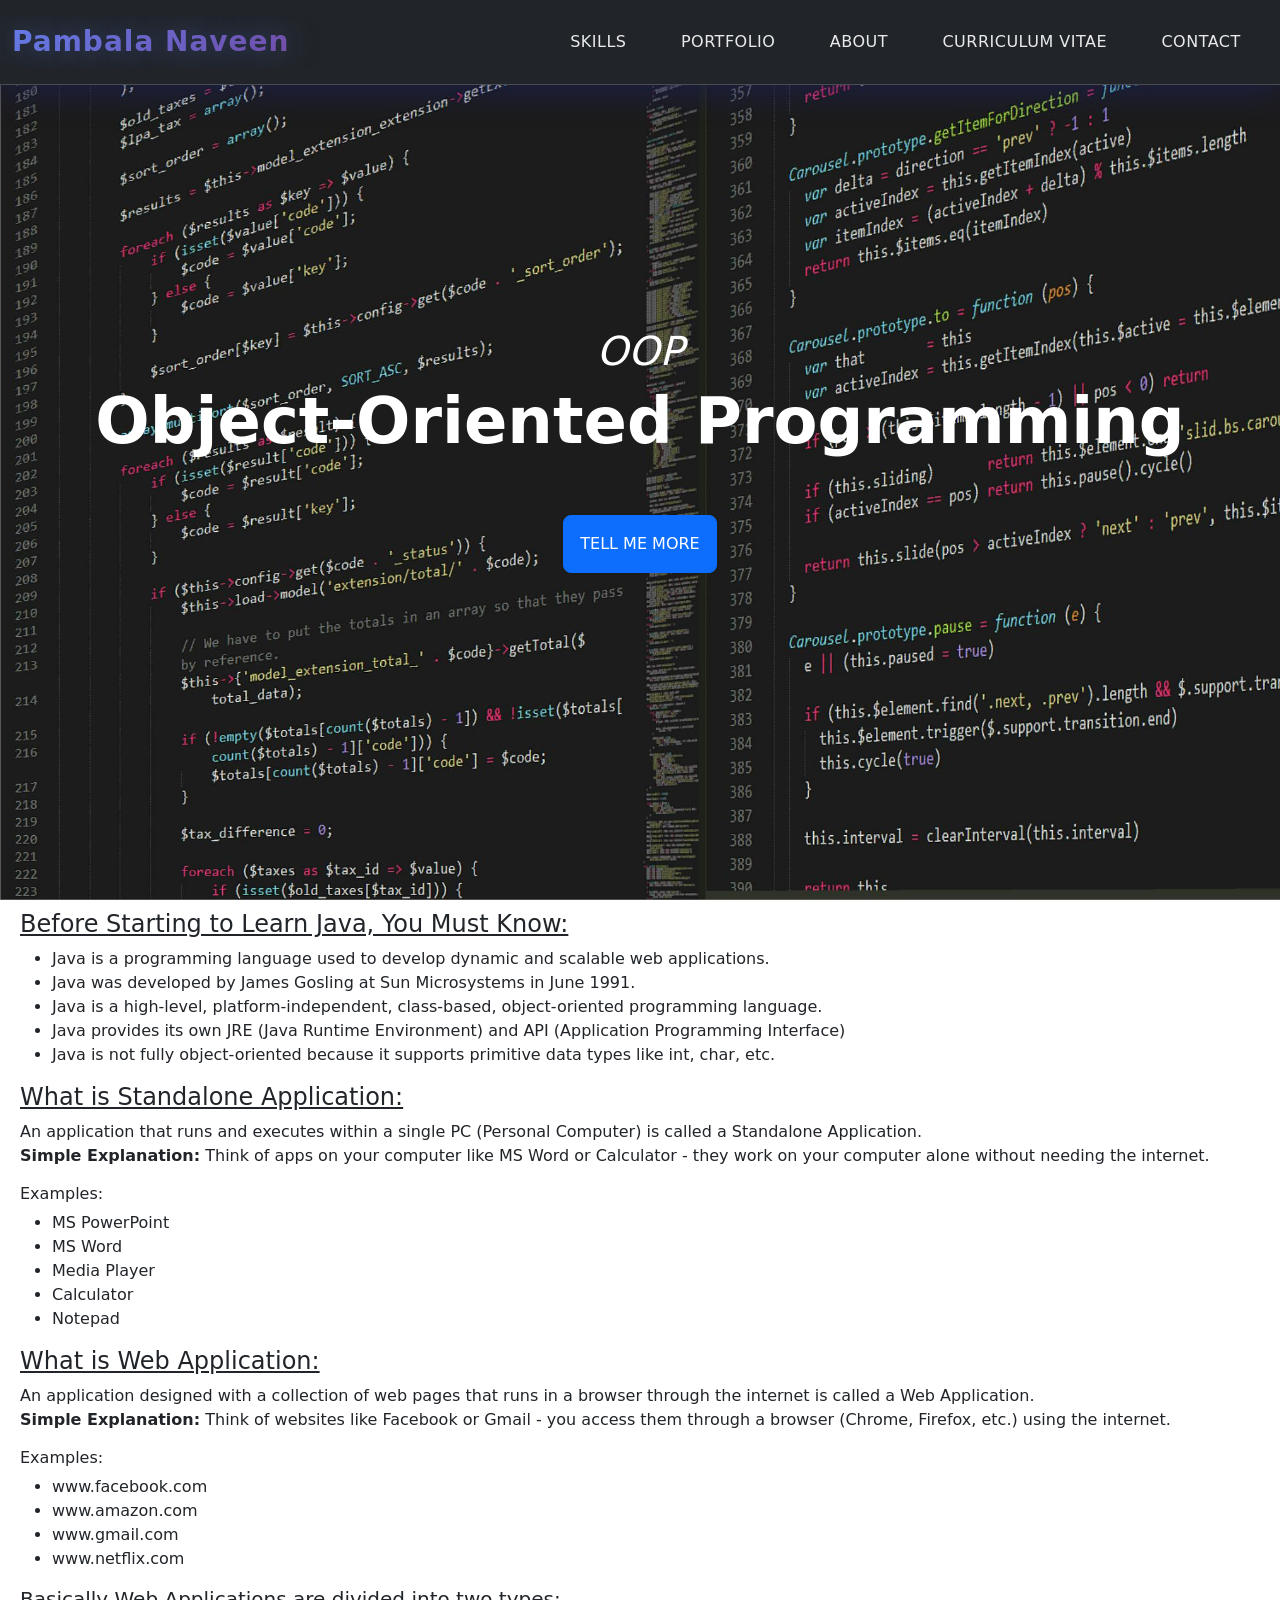
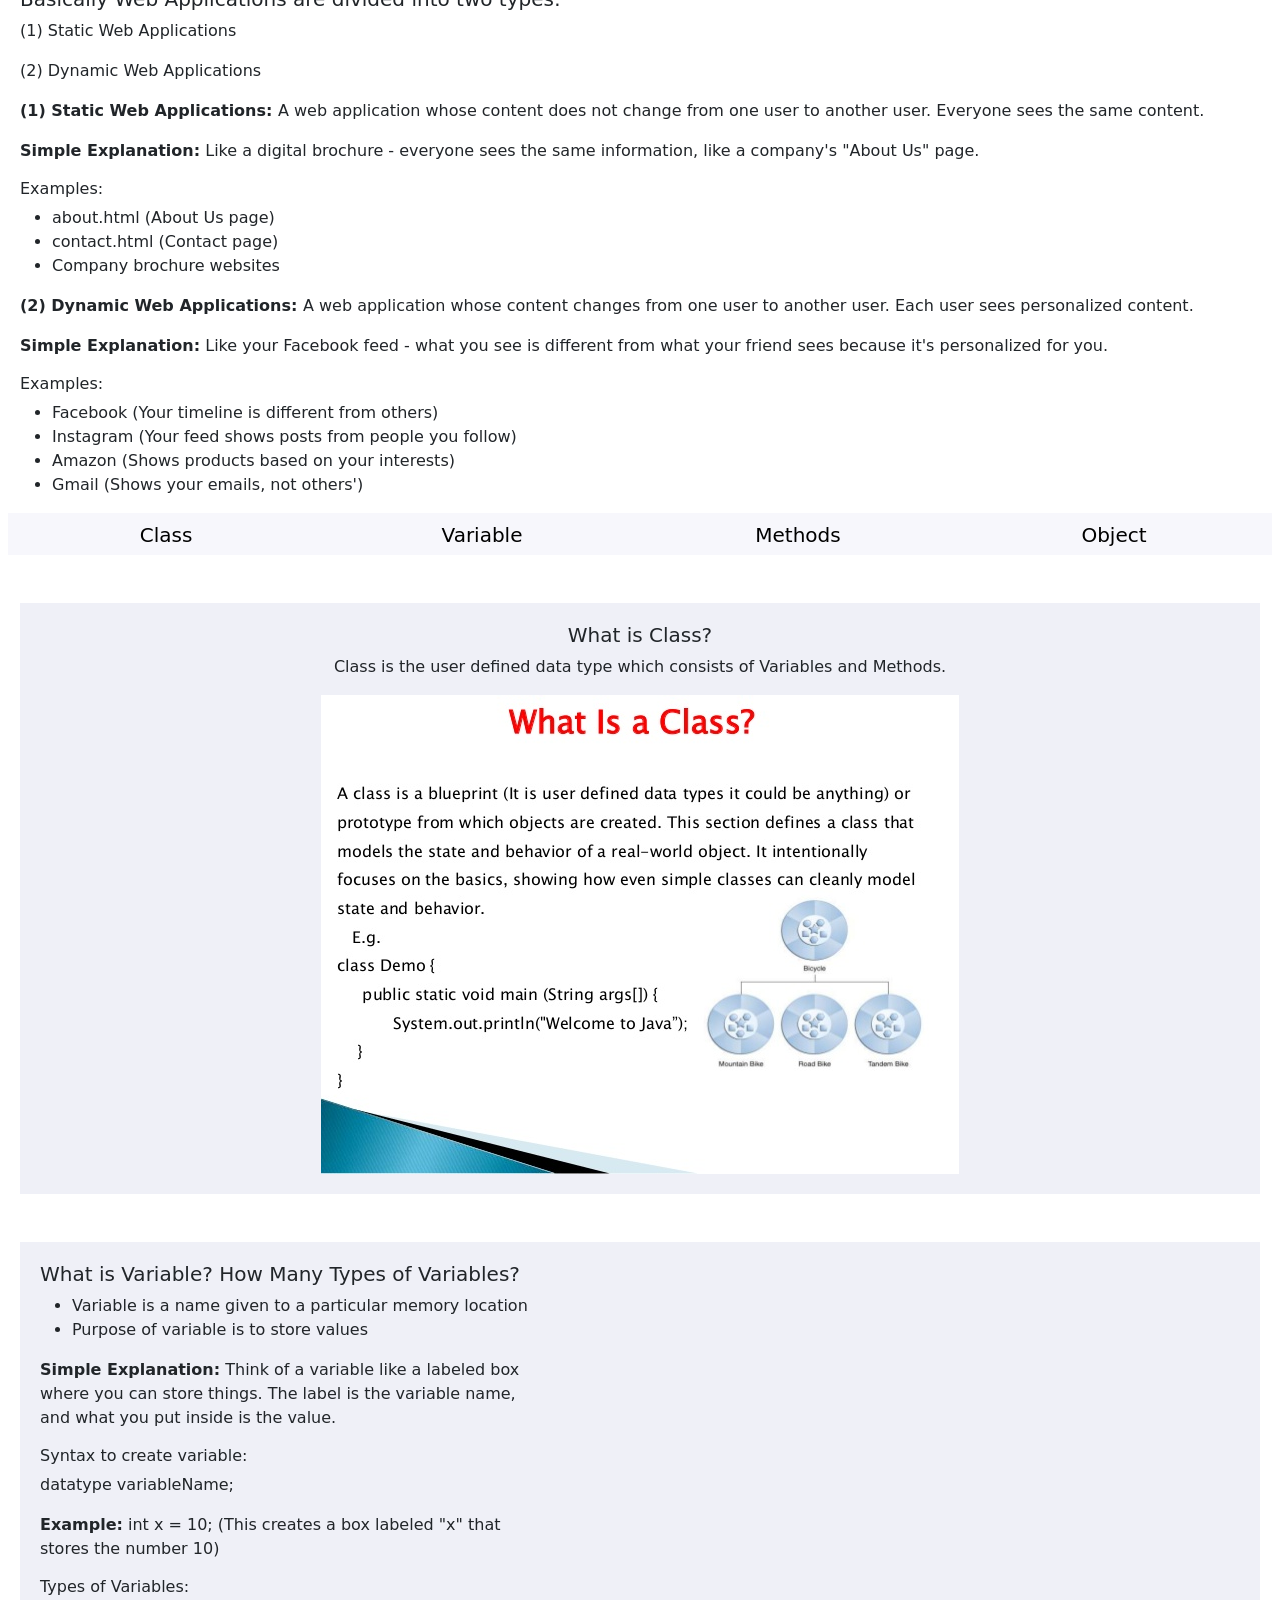
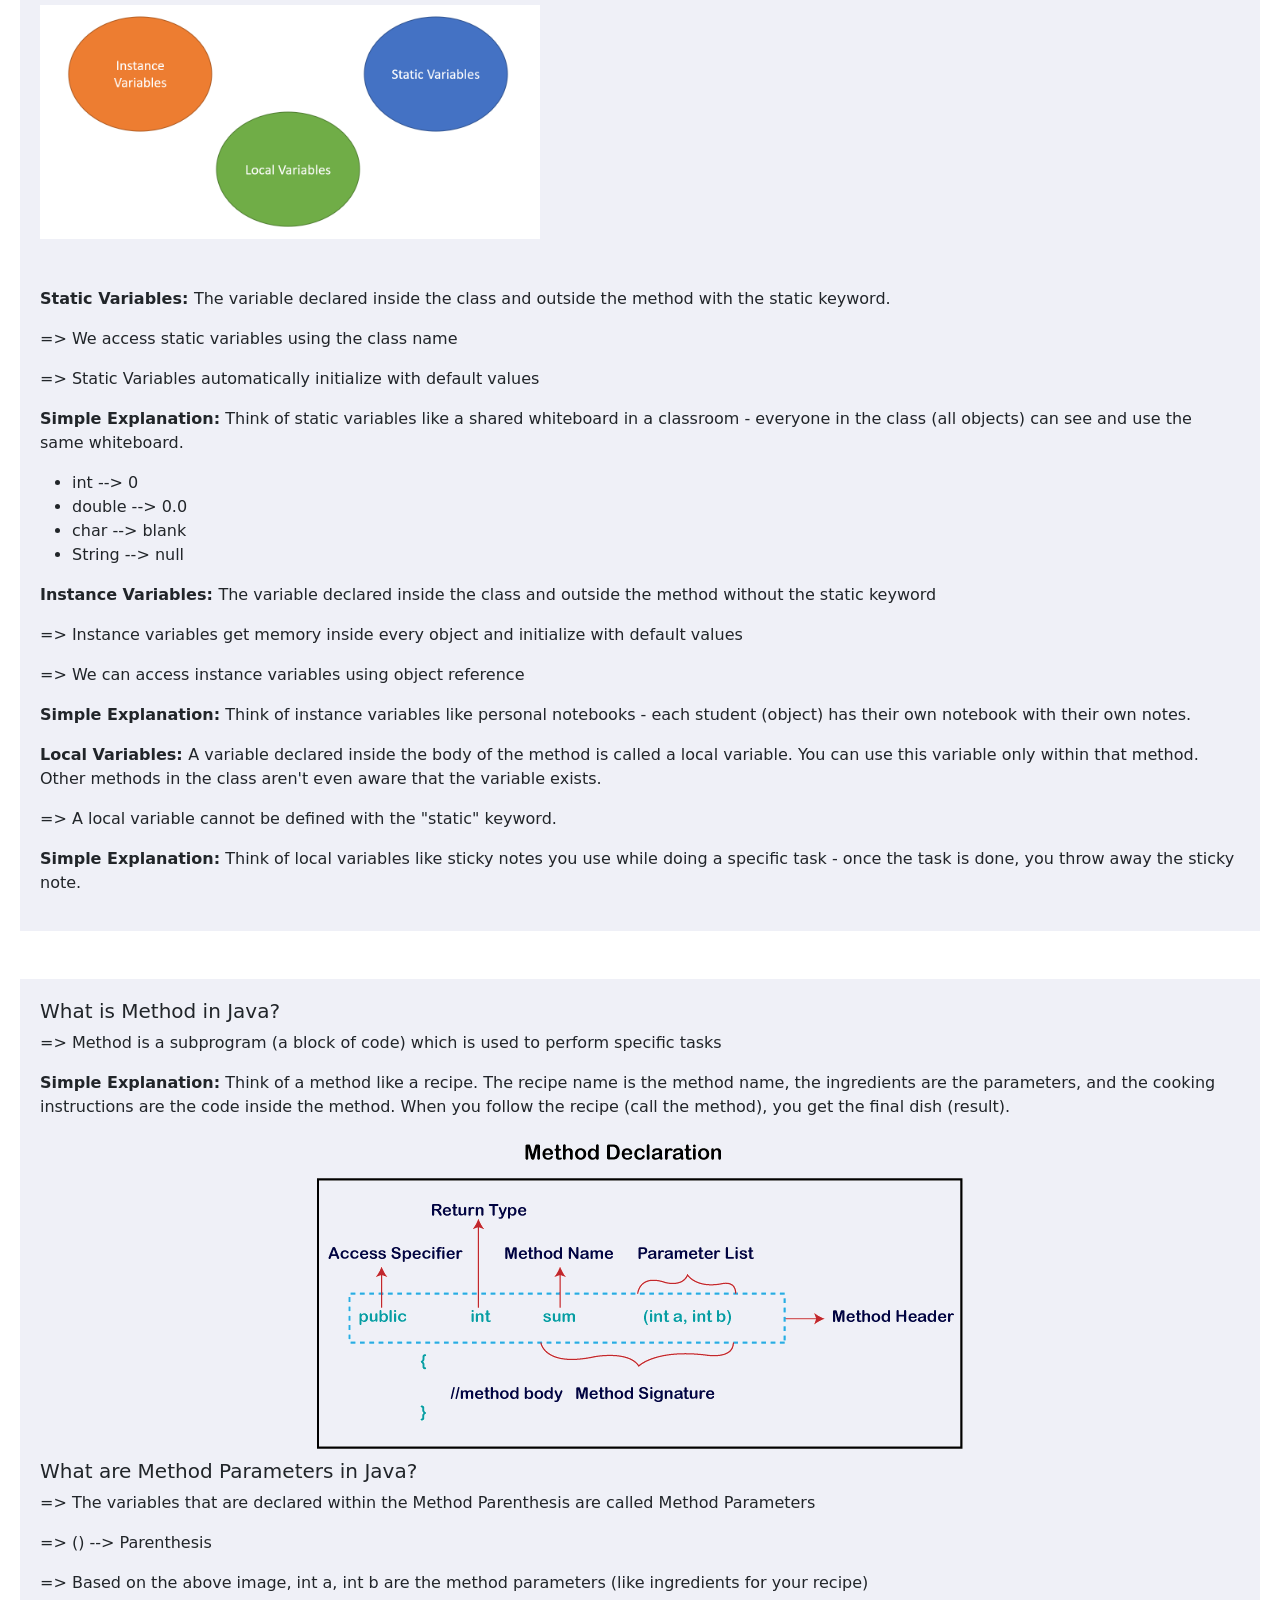
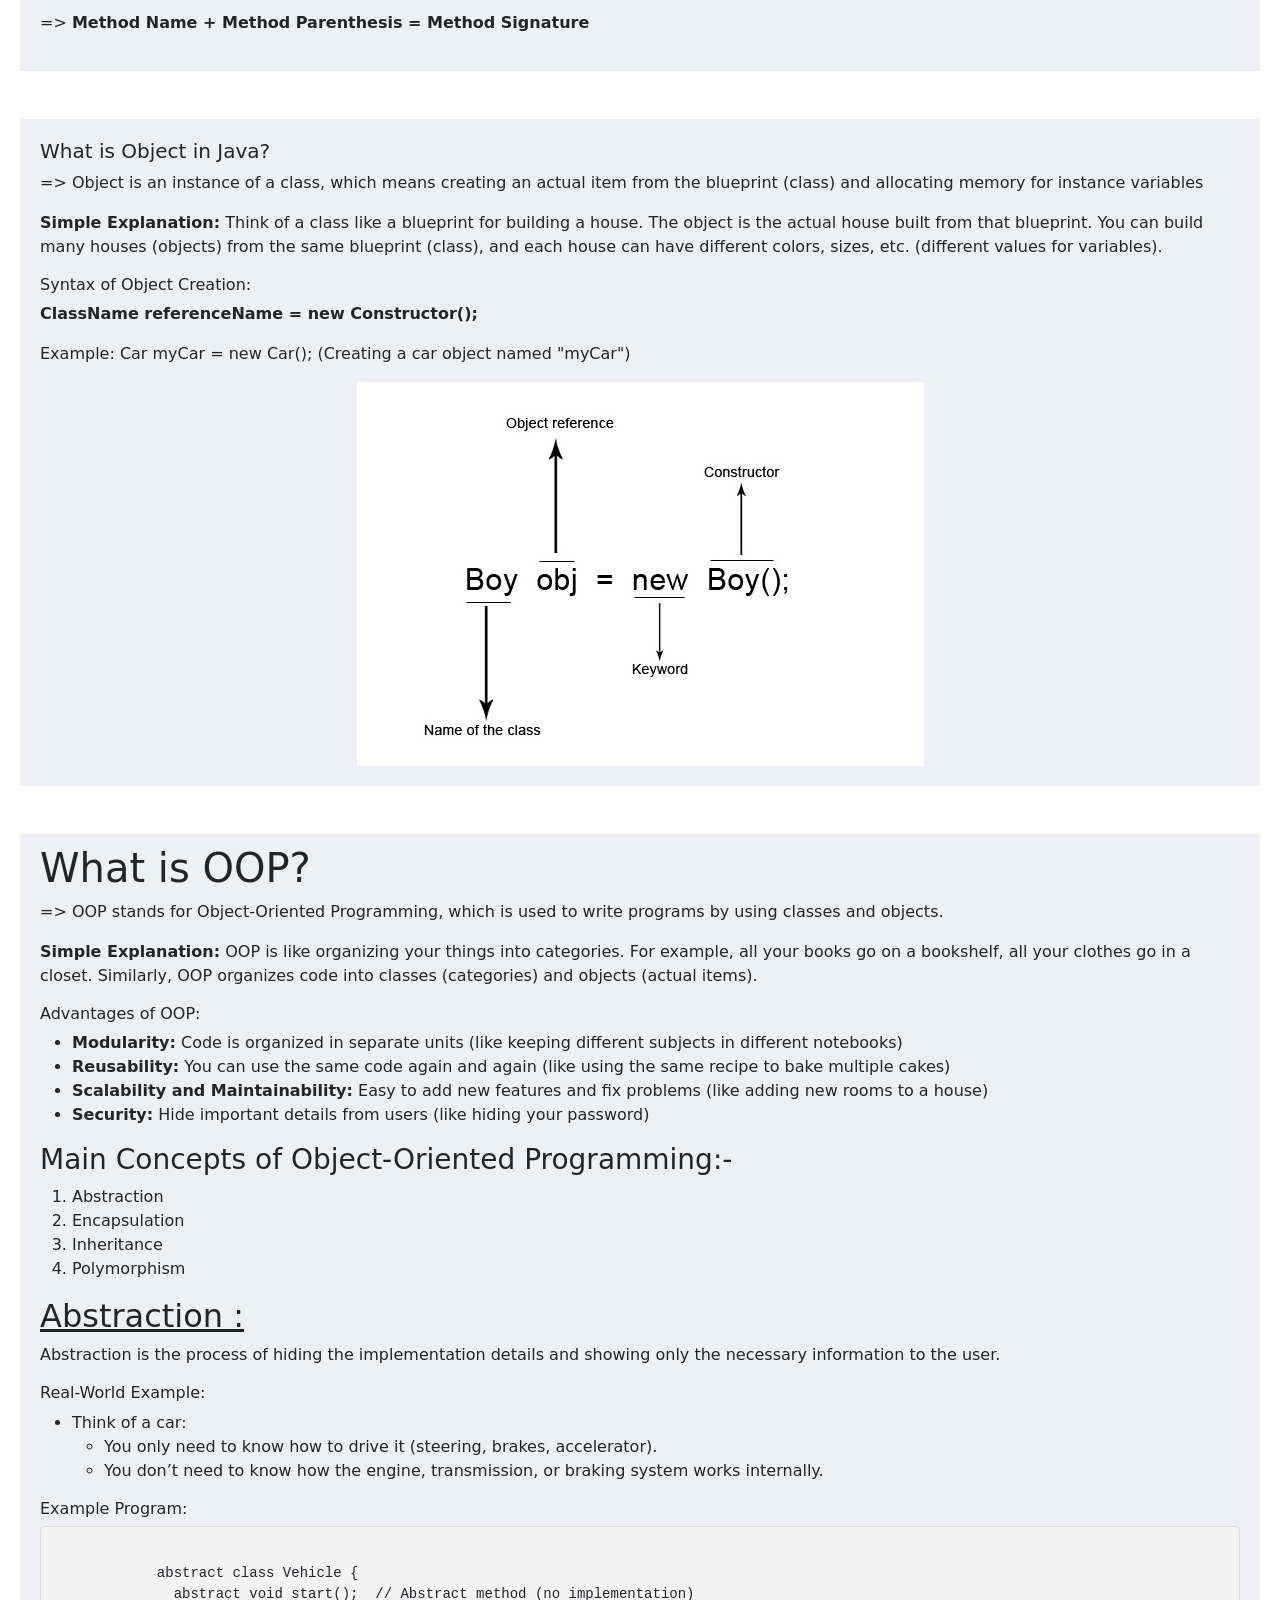
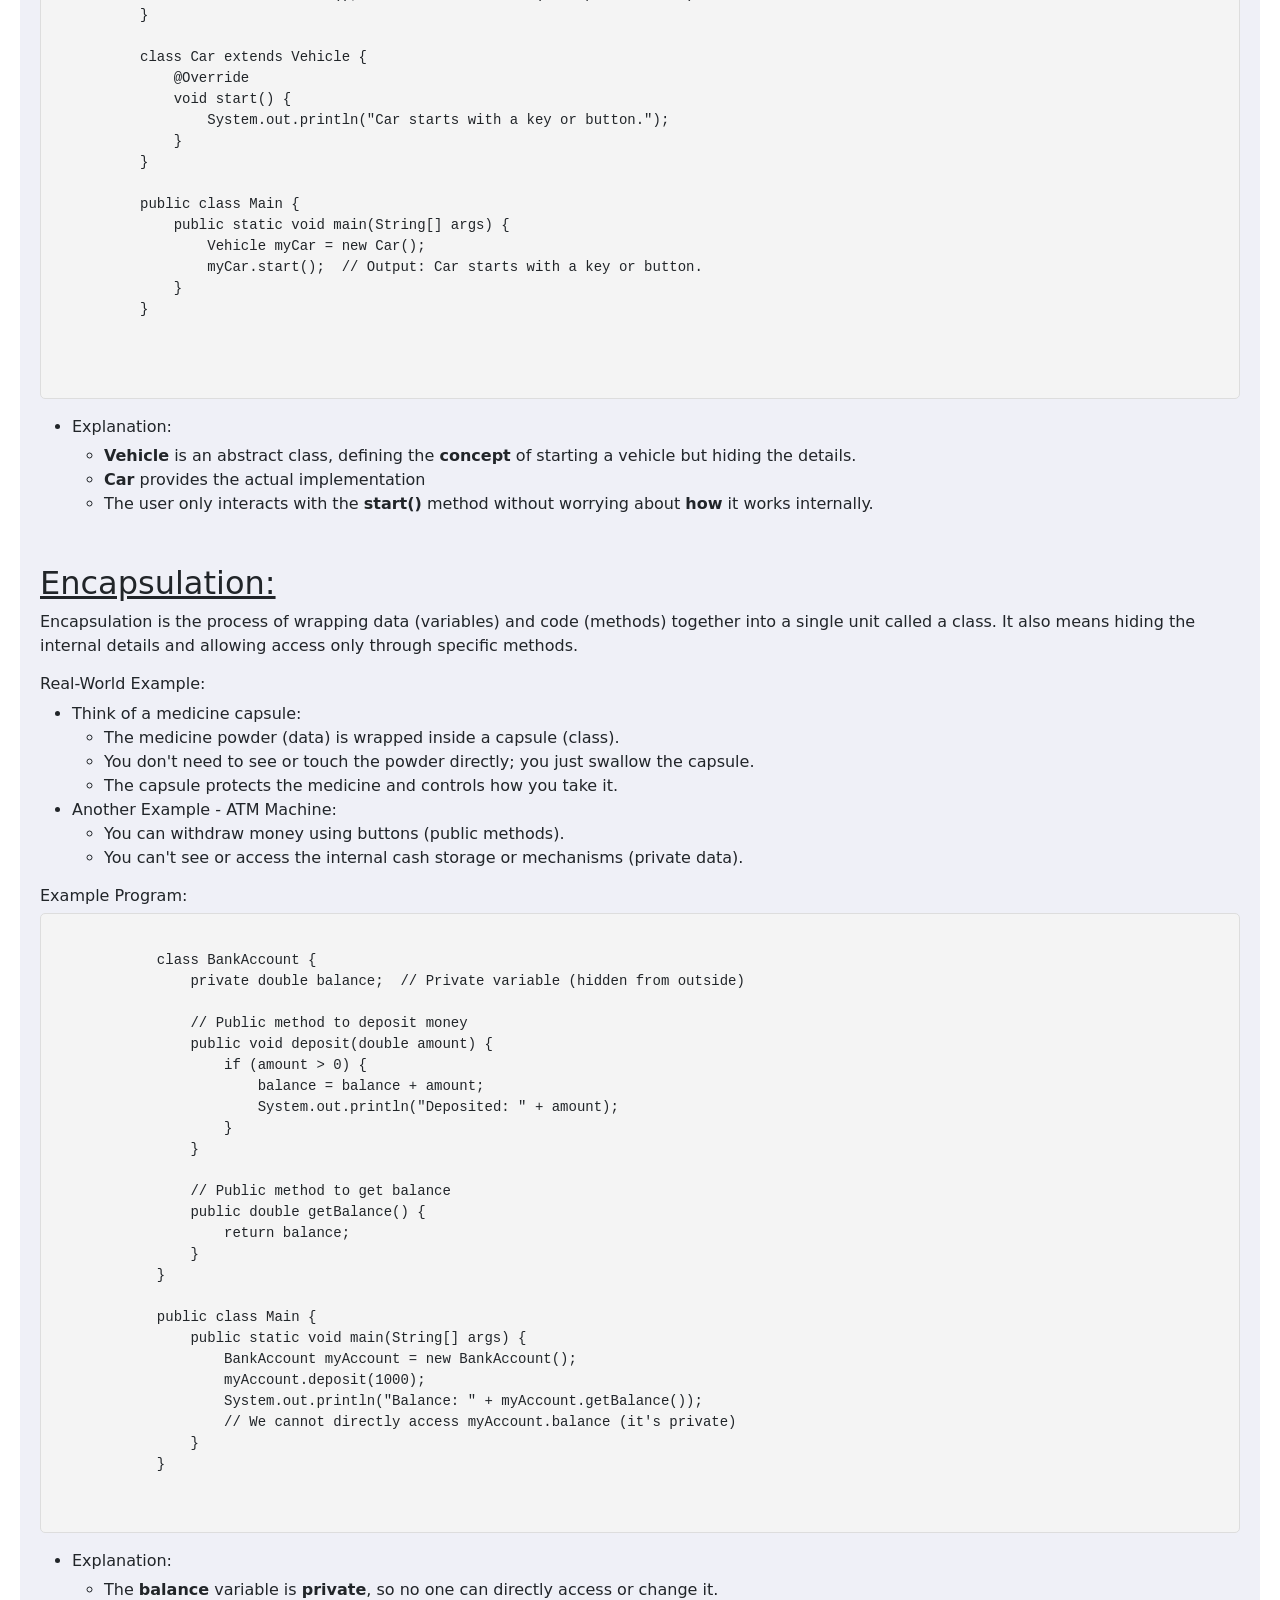
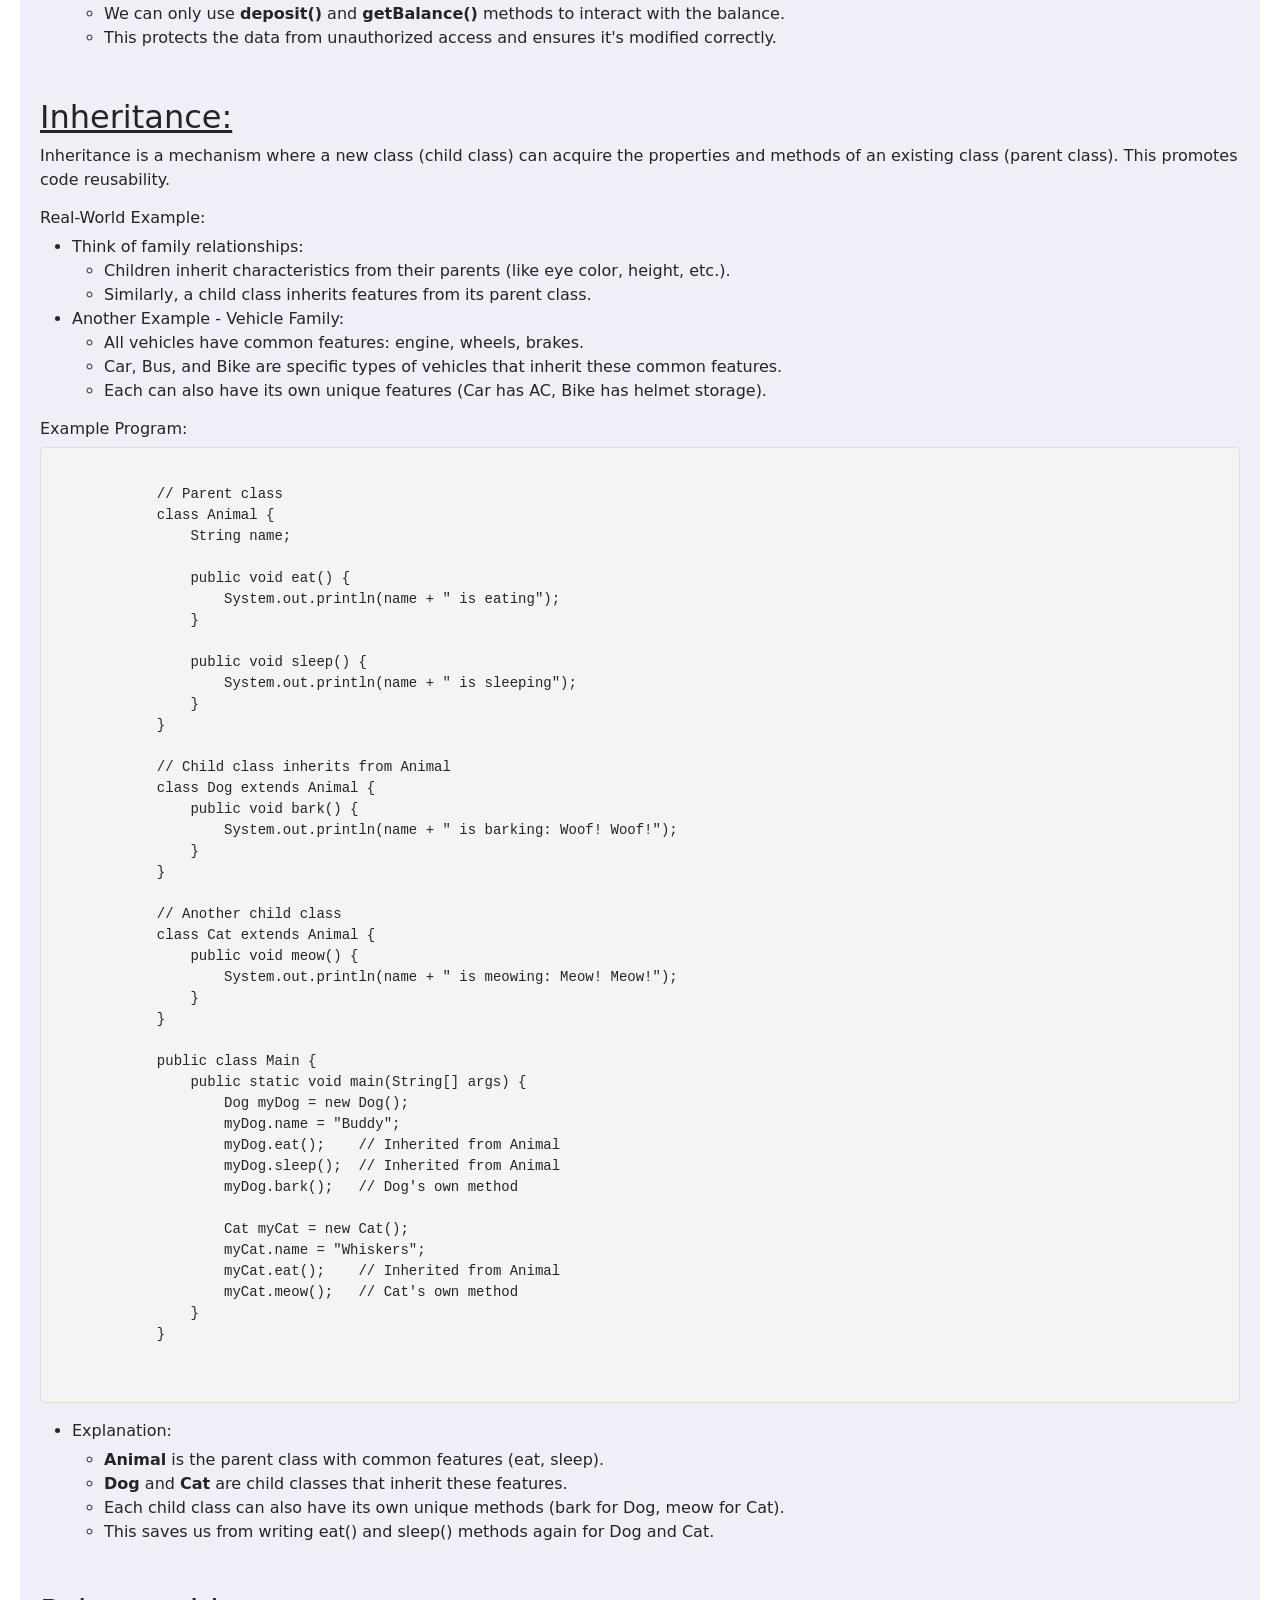
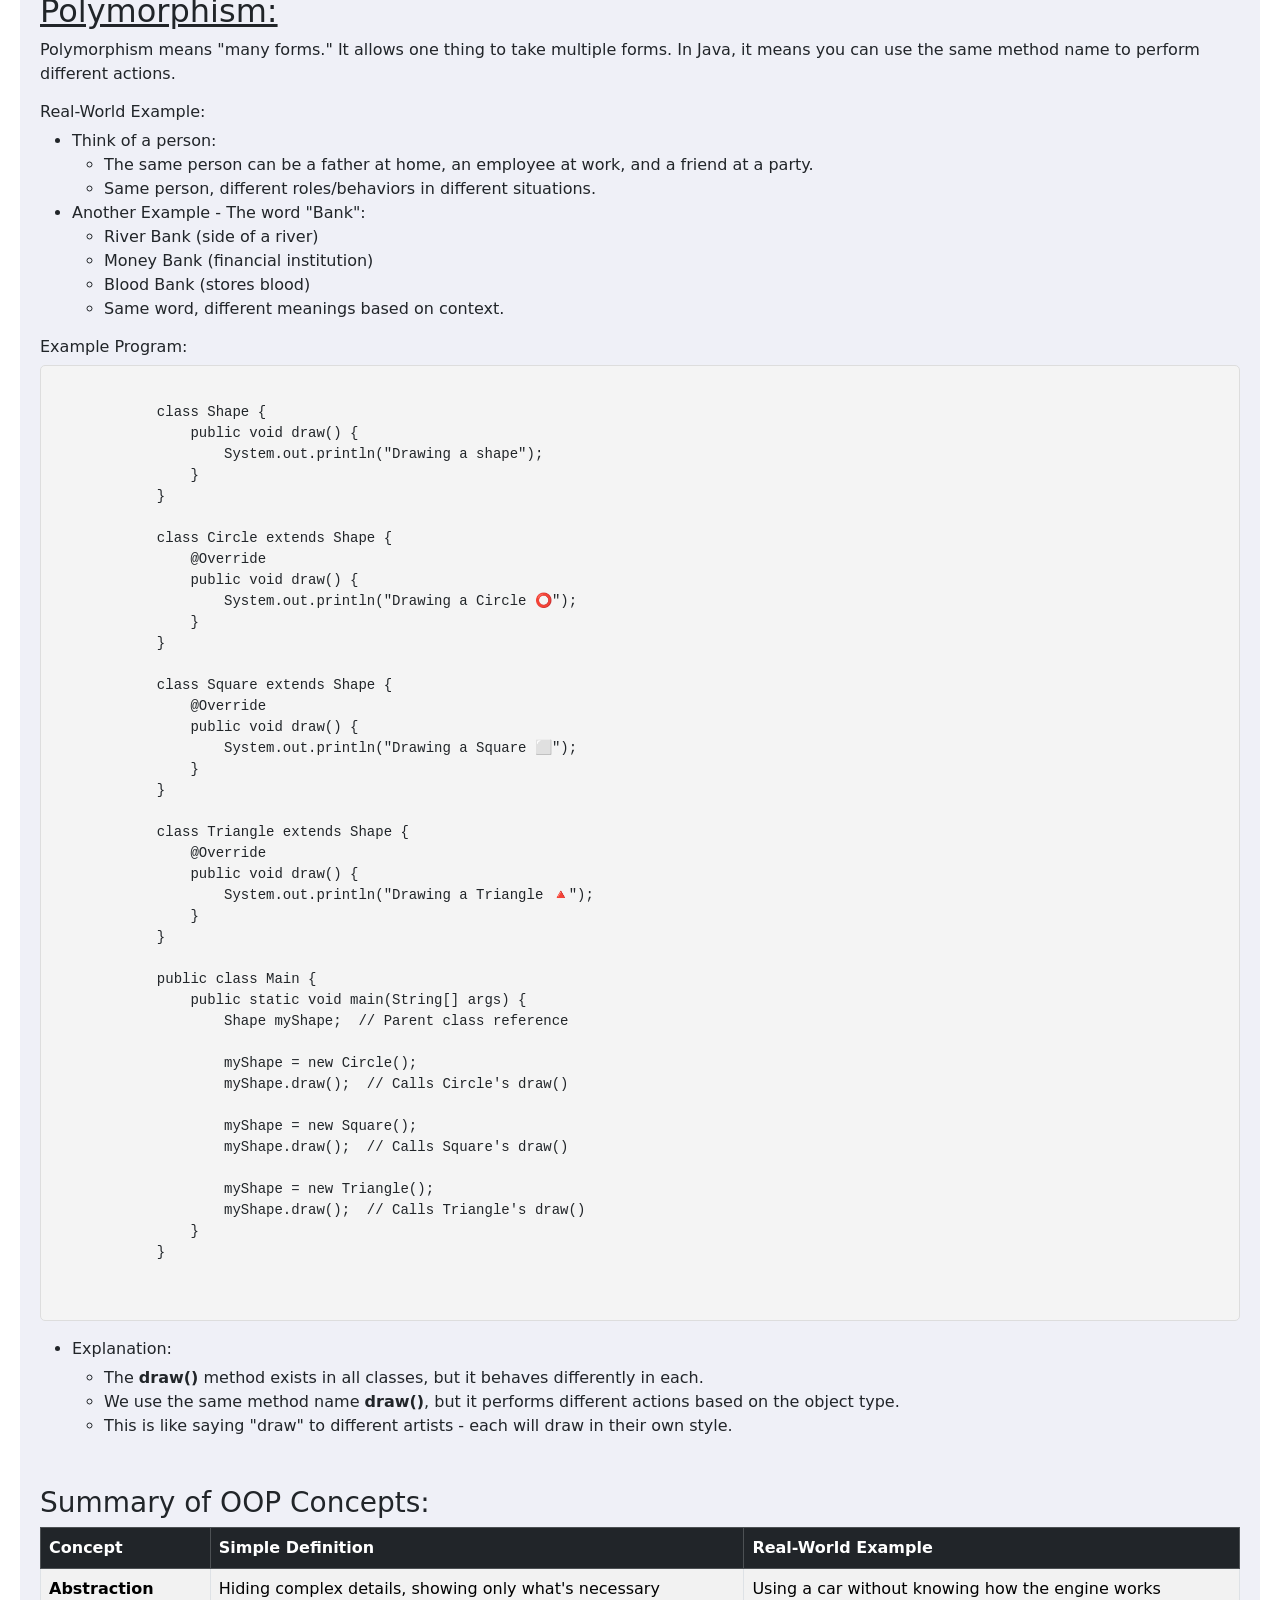
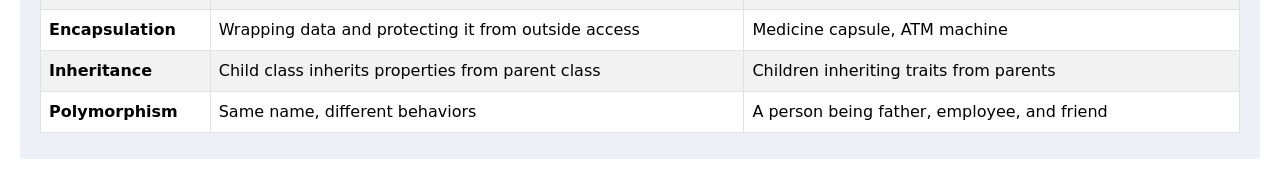
<file: Object-Oriented-Program.html>
<!DOCTYPE html>
<html lang="en">

<head>
  <meta charset="UTF-8" />
  <meta name="viewport" content="width=device-width, initial-scale=1.0" />
  <title>Java Full-Stack | NaveenPambala</title>
  <!-- Linking CSS File -->
  <link rel="stylesheet" href="css/style.css" />
  <!-- Fontawesome link -->
  <link href="https://cdn.jsdelivr.net/npm/bootstrap@5.3.0-alpha1/dist/css/bootstrap.min.css" rel="stylesheet"
    integrity="sha384-GLhlTQ8iRABdZLl6O3oVMWSktQOp6b7In1Zl3/Jr59b6EGGoI1aFkw7cmDA6j6gD" crossorigin="anonymous">
  <!-- Bootstrap link -->
  <link rel="stylesheet" href="https://cdnjs.cloudflare.com/ajax/libs/font-awesome/6.3.0/css/all.min.css" />
</head>

<body>
  <header class="bg-dark fixed-top">
    <nav class="container-xxl navbar navbar-expand-lg py-3 bg-dark navbar-dark">
      <div class="container-fluid">
        <a class="navbar-brand fw-bold fs-3" href="index.html">Pambala Naveen</a>
        <button class="navbar-toggler" type="button" data-bs-toggle="collapse" data-bs-target="#navbarSupportedContent"
          aria-controls="navbarSupportedContent" aria-expanded="false" aria-label="Toggle navigation">
          <span class="navbar-toggler-icon"></span>
        </button>
        <div class="collapse navbar-collapse" id="navbarSupportedContent">
          <ul class="navbar-nav ms-auto mb-2 mb-lg-0">
            <li class="nav-item mx-2">
              <a class="nav-link" href="#skills">SKILLS</a>
            </li>
            <li class="nav-item mx-2">
              <a class="nav-link" href="#portfolio">PORTFOLIO</a>
            </li>
            <li class="nav-item mx-2">
              <a class="nav-link" href="#about">ABOUT</a>
            </li>
            <li class="nav-item mx-2">
              <a class="nav-link" href="#cv">CURRICULUM VITAE</a>
            </li>
            <li class="nav-item mx-2">
              <a class="nav-link" href="#contact">CONTACT</a>
            </li>
        </div>
      </div>
    </nav>
  </header>
  <section class="banner d-flex flex-column align-items-center justify-content-center">
    <div class="text-center">
      <h1 class="h1 text-white fw-medium fst-italic">OOP</h1>
      <h2 class="display-3 text-white fw-bold">Object-Oriented Programming</h2>
      <a href="#skills" class="btn btn-lg fs-6 fw-medium mt-5 btn-primary p-3">TELL ME MORE</a>
    </div>
  </section>
  <div class="main_container" style="padding: 10px 20px;">
    <div class="basic_content">
      <h4><u>Before Starting to Learn Java, You Must Know:</u></h4>
      <ul>
        <li>Java is a programming language used to develop dynamic and scalable web applications.</li>
        <li>Java was developed by James Gosling at Sun Microsystems in June 1991.</li>
        <li>Java is a high-level, platform-independent, class-based, object-oriented programming language.</li>
        <li>Java provides its own JRE (Java Runtime Environment) and API (Application Programming Interface)</li>
        <li>Java is not fully object-oriented because it supports primitive data types like int, char, etc.</li>
      </ul>
    </div>
    <div class="webcontainer">
      <div class="row">
        <div class="col-md-12 d-flex flex-column">
          <h4><u>What is Standalone Application: </u></h4>
          <p>An application that runs and executes within a single PC (Personal Computer) is called a Standalone Application. 
          <br><strong>Simple Explanation:</strong> Think of apps on your computer like MS Word or Calculator - they work on your computer alone without needing the internet.</p>
          <h6>Examples:</h6>
          <ul>
            <li>MS PowerPoint</li>
            <li>MS Word</li>
            <li>Media Player</li>
            <li>Calculator</li>
            <li>Notepad</li>
          </ul>
        </div>

      </div>
      <div class="row">
        <div class="col-md-12 d-flex flex-column">
          <h4><u> What is Web Application:</u> </h4>
          <p>An application designed with a collection of web pages that runs in a browser through the internet is called a Web Application. 
          <br><strong>Simple Explanation:</strong> Think of websites like Facebook or Gmail - you access them through a browser (Chrome, Firefox, etc.) using the internet.</p>
          <h6>Examples:</h6>
          <ul>
            <li>www.facebook.com</li>
            <li>www.amazon.com</li>
            <li>www.gmail.com</li>
            <li>www.netflix.com</li>
          </ul>

          <h5>Basically Web Applications are divided into two types:</h5>
          <p>(1) Static Web Applications</p>
          <p>(2) Dynamic Web Applications</p>

          <p style="font-weight: 700;">(1) Static Web Applications: <span style="font-weight: 400;">A web application whose content does not change from one user to another user. Everyone sees the same content.</span></p>
          <p><strong>Simple Explanation:</strong> Like a digital brochure - everyone sees the same information, like a company's "About Us" page.</p>
          <h6>Examples:</h6>
          <ul>
            <li>about.html (About Us page)</li>
            <li>contact.html (Contact page)</li>
            <li>Company brochure websites</li>
          </ul>

          <p style="font-weight: 700;">(2) Dynamic Web Applications: <span style="font-weight: 400;">A web application whose content changes from one user to another user. Each user sees personalized content.</span></p>
          <p><strong>Simple Explanation:</strong> Like your Facebook feed - what you see is different from what your friend sees because it's personalized for you.</p>
          <h6>Examples:</h6>
          <ul>
            <li>Facebook (Your timeline is different from others)</li>
            <li>Instagram (Your feed shows posts from people you follow)</li>
            <li>Amazon (Shows products based on your interests)</li>
            <li>Gmail (Shows your emails, not others')</li>
          </ul>
        </div>

      </div>
      <div class="row justify-content-between align-items-center text-center" style="background-color: #F7F7FC;">
        <div class="col-md-3 user_heading">
          <h5><a href="#class">Class</a> </h5>
        </div>
        <div class="col-md-3 user_heading">
          <h5><a href="#variable">Variable</a></h5>
        </div>
        <div class="col-md-3 user_heading">
          <h5><a href="#methods">Methods</a></h5>
        </div>
        <div class="col-md-3 user_heading">
          <h5><a href="#object">Object</a></h5>
        </div>
      </div>

      <div class="class_container mt-5" id="class">
        <h5>What is Class?</h5>
        <p>Class is the user defined data type which consists of Variables and Methods.</p>
        <img src="images/class_java.jpg" alt="">
      </div>
      <div class="variable_container mt-5" id="variable">
        <div class="col-lg-3"></div>
        <div class="col-lg-5">
          <h5>What is Variable? How Many Types of Variables?</h5>
          <ul>
            <li>Variable is a name given to a particular memory location</li>
            <li>Purpose of variable is to store values</li>
          </ul>
          <p><strong>Simple Explanation:</strong> Think of a variable like a labeled box where you can store things. The label is the variable name, and what you put inside is the value.</p>
          <h6>Syntax to create variable:</h6>
          <p>datatype variableName;</p>
          <p><strong>Example:</strong> int x = 10; (This creates a box labeled "x" that stores the number 10)</p>
          <h6>Types of Variables:</h6>
          <img src="images/variable_chart.png" alt="">

        </div>
        <div class="col-lg-4"></div>
        <div class="variable_content mt-5">
          <p style="font-weight: 700;">Static Variables:
            <span style="font-weight: 400;">
              The variable declared inside the class and outside the method with the static keyword.
              <p> => We access static variables using the class name</p>
              <p> => Static Variables automatically initialize with default values</p>
              <p><strong>Simple Explanation:</strong> Think of static variables like a shared whiteboard in a classroom - everyone in the class (all objects) can see and use the same whiteboard.</p>
              <ul>
                <li>int --> 0</li>
                <li>double --> 0.0</li>
                <li>char --> blank</li>
                <li>String --> null</li>
              </ul>
            </span>
          </p>
          <p style="font-weight: 700;">Instance Variables: <span style="font-weight: 400;">
              The variable declared inside the class and outside the method without the static keyword
              <p>=> Instance variables get memory inside every object and initialize with default values</p>
              <p>=> We can access instance variables using object reference</p>
              <p><strong>Simple Explanation:</strong> Think of instance variables like personal notebooks - each student (object) has their own notebook with their own notes.</p>
            </span> </p>
          <p style="font-weight: 700;">Local Variables: <span style="font-weight: 400;">A variable declared inside the
              body of the method is called a local variable. You can use this variable only within that method. Other methods in the class aren't even aware that the variable exists.
              <p>=> A local variable cannot be defined with the "static" keyword.</p>
              <p><strong>Simple Explanation:</strong> Think of local variables like sticky notes you use while doing a specific task - once the task is done, you throw away the sticky note.</p>
            </span> </p>

        </div>


      </div>
      <div class="method_container   mt-5" id="methods">
        <h5>What is Method in Java?</h5>
        <p>=> Method is a subprogram (a block of code) which is used to perform specific tasks</p>
        <p><strong>Simple Explanation:</strong> Think of a method like a recipe. The recipe name is the method name, the ingredients are the parameters, and the cooking instructions are the code inside the method. When you follow the recipe (call the method), you get the final dish (result).</p>
        <img src="images/method_in_java.png" alt="">
        <h5>What are Method Parameters in Java?</h5>
        <p>=> The variables that are declared within the Method Parenthesis are called Method Parameters</p>
        <p>=> () --> Parenthesis</p>
        <p>=> Based on the above image, int a, int b are the method parameters (like ingredients for your recipe)</p>
        <p>=> <strong>Method Name + Method Parenthesis = Method Signature</strong></p>
      </div>
      <div class="object_container   mt-5 justify-content-center align-items-center" id="object">
        <h5>What is Object in Java?</h5>
        <p>=> Object is an instance of a class, which means creating an actual item from the blueprint (class) and allocating memory for instance variables</p>
        <p><strong>Simple Explanation:</strong> Think of a class like a blueprint for building a house. The object is the actual house built from that blueprint. You can build many houses (objects) from the same blueprint (class), and each house can have different colors, sizes, etc. (different values for variables).</p>
        <h6>Syntax of Object Creation:</h6>
        <p><strong>ClassName referenceName = new Constructor();</strong></p>
        <p>Example: Car myCar = new Car(); (Creating a car object named "myCar")</p>
        <img src="images/java_object.jpg" alt="">
      </div>
    </div>

    <div class="oop_container mt-5">
        <h1>What is OOP?</h1>
        <p>=> OOP stands for Object-Oriented Programming, which is used to write programs by using classes and objects.</p>
        <p><strong>Simple Explanation:</strong> OOP is like organizing your things into categories. For example, all your books go on a bookshelf, all your clothes go in a closet. Similarly, OOP organizes code into classes (categories) and objects (actual items).</p>
        <h6>Advantages of OOP:</h6>
        <ul>
          <li><strong>Modularity:</strong> Code is organized in separate units (like keeping different subjects in different notebooks)</li>
          <li><strong>Reusability:</strong> You can use the same code again and again (like using the same recipe to bake multiple cakes)</li>
          <li><strong>Scalability and Maintainability:</strong> Easy to add new features and fix problems (like adding new rooms to a house)</li>
          <li><strong>Security:</strong> Hide important details from users (like hiding your password)</li>
        </ul>
        <h3>Main Concepts of Object-Oriented Programming:- </h3>
        <ol>
          <li>Abstraction</li>
          <li>Encapsulation</li>
          <li>Inheritance</li>
          <li>Polymorphism</li>
        </ol>
        <h2> <u>Abstraction :</u> </h2>
        <p>Abstraction is the process of hiding the implementation details and showing only the necessary information to the user.</p>
        <h6>Real-World Example:</h6>
        <ul>
          <li>Think of a car:
            <ul>
              <li>You only need to know how to drive it (steering, brakes, accelerator).</li>
              <li>You don’t need to know how the engine, transmission, or braking system works internally.</li>
            </ul>
          </li>
           
        </ul>
        <h6>Example Program:</h6>
        <pre>
          <code>
            abstract class Vehicle {
              abstract void start();  // Abstract method (no implementation)
          }
          
          class Car extends Vehicle {
              @Override
              void start() {
                  System.out.println("Car starts with a key or button.");
              }
          }
          
          public class Main {
              public static void main(String[] args) {
                  Vehicle myCar = new Car();
                  myCar.start();  // Output: Car starts with a key or button.
              }
          }
          
          </code>
        </pre>
        <ul>
         <li> <h6>Explanation:</h6>  
           <ul>
            <li> <span style="font-weight: 700;">Vehicle</span>  is an abstract class, defining the <span style="font-weight: 700;">concept</span> of starting a vehicle but hiding the details.</li>
            <li><span style="font-weight: 700;">Car</span> provides the actual implementation</li>
            <li>The user only interacts with the <span style="font-weight: 700;">start()</span> method without worrying about <span style="font-weight: 700;">how</span> it works internally.</li>
           </ul>
         </li> 
        </ul>

        <h2 class="mt-5"> <u>Encapsulation:</u> </h2>
        <p>Encapsulation is the process of wrapping data (variables) and code (methods) together into a single unit called a class. It also means hiding the internal details and allowing access only through specific methods.</p>
        <h6>Real-World Example:</h6>
        <ul>
          <li>Think of a medicine capsule:
            <ul>
              <li>The medicine powder (data) is wrapped inside a capsule (class).</li>
              <li>You don't need to see or touch the powder directly; you just swallow the capsule.</li>
              <li>The capsule protects the medicine and controls how you take it.</li>
            </ul>
          </li>
          <li>Another Example - ATM Machine:
            <ul>
              <li>You can withdraw money using buttons (public methods).</li>
              <li>You can't see or access the internal cash storage or mechanisms (private data).</li>
            </ul>
          </li>
        </ul>
        <h6>Example Program:</h6>
        <pre>
          <code>
            class BankAccount {
                private double balance;  // Private variable (hidden from outside)
            
                // Public method to deposit money
                public void deposit(double amount) {
                    if (amount > 0) {
                        balance = balance + amount;
                        System.out.println("Deposited: " + amount);
                    }
                }
            
                // Public method to get balance
                public double getBalance() {
                    return balance;
                }
            }
            
            public class Main {
                public static void main(String[] args) {
                    BankAccount myAccount = new BankAccount();
                    myAccount.deposit(1000);
                    System.out.println("Balance: " + myAccount.getBalance());
                    // We cannot directly access myAccount.balance (it's private)
                }
            }
          </code>
        </pre>
        <ul>
         <li> <h6>Explanation:</h6>  
           <ul>
            <li>The <span style="font-weight: 700;">balance</span> variable is <span style="font-weight: 700;">private</span>, so no one can directly access or change it.</li>
            <li>We can only use <span style="font-weight: 700;">deposit()</span> and <span style="font-weight: 700;">getBalance()</span> methods to interact with the balance.</li>
            <li>This protects the data from unauthorized access and ensures it's modified correctly.</li>
           </ul>
         </li> 
        </ul>

        <h2 class="mt-5"> <u>Inheritance:</u> </h2>
        <p>Inheritance is a mechanism where a new class (child class) can acquire the properties and methods of an existing class (parent class). This promotes code reusability.</p>
        <h6>Real-World Example:</h6>
        <ul>
          <li>Think of family relationships:
            <ul>
              <li>Children inherit characteristics from their parents (like eye color, height, etc.).</li>
              <li>Similarly, a child class inherits features from its parent class.</li>
            </ul>
          </li>
          <li>Another Example - Vehicle Family:
            <ul>
              <li>All vehicles have common features: engine, wheels, brakes.</li>
              <li>Car, Bus, and Bike are specific types of vehicles that inherit these common features.</li>
              <li>Each can also have its own unique features (Car has AC, Bike has helmet storage).</li>
            </ul>
          </li>
        </ul>
        <h6>Example Program:</h6>
        <pre>
          <code>
            // Parent class
            class Animal {
                String name;
            
                public void eat() {
                    System.out.println(name + " is eating");
                }
            
                public void sleep() {
                    System.out.println(name + " is sleeping");
                }
            }
            
            // Child class inherits from Animal
            class Dog extends Animal {
                public void bark() {
                    System.out.println(name + " is barking: Woof! Woof!");
                }
            }
            
            // Another child class
            class Cat extends Animal {
                public void meow() {
                    System.out.println(name + " is meowing: Meow! Meow!");
                }
            }
            
            public class Main {
                public static void main(String[] args) {
                    Dog myDog = new Dog();
                    myDog.name = "Buddy";
                    myDog.eat();    // Inherited from Animal
                    myDog.sleep();  // Inherited from Animal
                    myDog.bark();   // Dog's own method
            
                    Cat myCat = new Cat();
                    myCat.name = "Whiskers";
                    myCat.eat();    // Inherited from Animal
                    myCat.meow();   // Cat's own method
                }
            }
          </code>
        </pre>
        <ul>
         <li> <h6>Explanation:</h6>  
           <ul>
            <li><span style="font-weight: 700;">Animal</span> is the parent class with common features (eat, sleep).</li>
            <li><span style="font-weight: 700;">Dog</span> and <span style="font-weight: 700;">Cat</span> are child classes that inherit these features.</li>
            <li>Each child class can also have its own unique methods (bark for Dog, meow for Cat).</li>
            <li>This saves us from writing eat() and sleep() methods again for Dog and Cat.</li>
           </ul>
         </li> 
        </ul>

        <h2 class="mt-5"> <u>Polymorphism:</u> </h2>
        <p>Polymorphism means "many forms." It allows one thing to take multiple forms. In Java, it means you can use the same method name to perform different actions.</p>
        <h6>Real-World Example:</h6>
        <ul>
          <li>Think of a person:
            <ul>
              <li>The same person can be a father at home, an employee at work, and a friend at a party.</li>
              <li>Same person, different roles/behaviors in different situations.</li>
            </ul>
          </li>
          <li>Another Example - The word "Bank":
            <ul>
              <li>River Bank (side of a river)</li>
              <li>Money Bank (financial institution)</li>
              <li>Blood Bank (stores blood)</li>
              <li>Same word, different meanings based on context.</li>
            </ul>
          </li>
        </ul>
        <h6>Example Program:</h6>
        <pre>
          <code>
            class Shape {
                public void draw() {
                    System.out.println("Drawing a shape");
                }
            }
            
            class Circle extends Shape {
                @Override
                public void draw() {
                    System.out.println("Drawing a Circle ⭕");
                }
            }
            
            class Square extends Shape {
                @Override
                public void draw() {
                    System.out.println("Drawing a Square ⬜");
                }
            }
            
            class Triangle extends Shape {
                @Override
                public void draw() {
                    System.out.println("Drawing a Triangle 🔺");
                }
            }
            
            public class Main {
                public static void main(String[] args) {
                    Shape myShape;  // Parent class reference
            
                    myShape = new Circle();
                    myShape.draw();  // Calls Circle's draw()
            
                    myShape = new Square();
                    myShape.draw();  // Calls Square's draw()
            
                    myShape = new Triangle();
                    myShape.draw();  // Calls Triangle's draw()
                }
            }
          </code>
        </pre>
        <ul>
         <li> <h6>Explanation:</h6>  
           <ul>
            <li>The <span style="font-weight: 700;">draw()</span> method exists in all classes, but it behaves differently in each.</li>
            <li>We use the same method name <span style="font-weight: 700;">draw()</span>, but it performs different actions based on the object type.</li>
            <li>This is like saying "draw" to different artists - each will draw in their own style.</li>
           </ul>
         </li> 
        </ul>

        <h3 class="mt-5">Summary of OOP Concepts:</h3>
        <div class="table-responsive">
          <table class="table table-bordered table-striped">
            <thead class="table-dark">
              <tr>
                <th>Concept</th>
                <th>Simple Definition</th>
                <th>Real-World Example</th>
              </tr>
            </thead>
            <tbody>
              <tr>
                <td><strong>Abstraction</strong></td>
                <td>Hiding complex details, showing only what's necessary</td>
                <td>Using a car without knowing how the engine works</td>
              </tr>
              <tr>
                <td><strong>Encapsulation</strong></td>
                <td>Wrapping data and protecting it from outside access</td>
                <td>Medicine capsule, ATM machine</td>
              </tr>
              <tr>
                <td><strong>Inheritance</strong></td>
                <td>Child class inherits properties from parent class</td>
                <td>Children inheriting traits from parents</td>
              </tr>
              <tr>
                <td><strong>Polymorphism</strong></td>
                <td>Same name, different behaviors</td>
                <td>A person being father, employee, and friend</td>
              </tr>
            </tbody>
          </table>
        </div>

    </div>







  </div>

  <!-- Bootstrap JavaScript -->
  <script src="https://cdn.jsdelivr.net/npm/bootstrap@5.3.0-alpha1/dist/js/bootstrap.bundle.min.js"
    integrity="sha384-w76AqPfDkMBDXo30jS1Sgez6pr3x5MlQ1ZAGC+nuZB+EYdgRZgiwxhTBTkF7CXvN"
    crossorigin="anonymous"></script>
</body>

</html>
</file>
<file: css/style.css>
/* Color variables */
:root {
  --white-color: #fff;
  --bg-color: #fff;
  --gray-color: #ccc;
}

/* Changing background color */
body {
  background: var(--bg-color) !important;
}

/* ========================================
   MODERN NAVBAR DESIGN
   ======================================== */

/* Navbar container with glass morphism */
.navbar {
  backdrop-filter: blur(10px);
  background: rgba(13, 27, 42, 0.9) !important;
  box-shadow: 0 8px 32px 0 rgba(31, 38, 135, 0.37);
  border-bottom: 1px solid rgba(255, 255, 255, 0.18);
  transition: all 0.3s ease;
  padding: 1rem 0 !important;
}

/* Navbar on scroll effect */
.navbar.scrolled {
  background: rgba(13, 27, 42, 0.98) !important;
  box-shadow: 0 4px 30px rgba(0, 0, 0, 0.3);
}

/* Brand styling */
.navbar-brand {
  font-weight: 700;
  font-size: 1.8rem !important;
  background: linear-gradient(135deg, #667eea 0%, #764ba2 100%);
  -webkit-background-clip: text;
  -webkit-text-fill-color: transparent;
  background-clip: text;
  letter-spacing: 1px;
  transition: all 0.3s ease;
  text-shadow: 0 0 30px rgba(102, 126, 234, 0.5);
}

.navbar-brand:hover {
  transform: scale(1.05);
  filter: brightness(1.2);
}

/* Navigation links */
.nav-item {
  margin: 0 0.5rem;
}

.nav-item .nav-link {
  color: rgba(255, 255, 255, 0.9) !important;
  font-weight: 500;
  font-size: 1rem;
  padding: 0.5rem 1.2rem !important;
  border-radius: 8px;
  transition: all 0.3s ease;
  position: relative;
  overflow: hidden;
  letter-spacing: 0.5px;
}

/* Hover effect with gradient background */
.nav-item .nav-link::before {
  content: '';
  position: absolute;
  top: 0;
  left: -100%;
  width: 100%;
  height: 100%;
  background: linear-gradient(135deg, rgba(102, 126, 234, 0.2) 0%, rgba(118, 75, 162, 0.2) 100%);
  transition: left 0.3s ease;
  z-index: -1;
}

.nav-item .nav-link:hover::before {
  left: 0;
}

.nav-item .nav-link:hover {
  color: #fff !important;
  transform: translateY(-2px);
  background: rgba(255, 255, 255, 0.1);
  box-shadow: 0 4px 15px rgba(102, 126, 234, 0.3);
}

/* Active link styling */
.nav-item .nav-link.active,
.nav-item .nav-link:active {
  background: linear-gradient(135deg, #667eea 0%, #764ba2 100%);
  color: #fff !important;
  box-shadow: 0 4px 20px rgba(102, 126, 234, 0.5);
}

/* Underline animation */
.nav-item .nav-link::after {
  content: '';
  position: absolute;
  bottom: 5px;
  left: 50%;
  width: 0;
  height: 2px;
  background: linear-gradient(90deg, #667eea, #764ba2);
  transition: all 0.3s ease;
  transform: translateX(-50%);
}

.nav-item .nav-link:hover::after {
  width: 80%;
}

/* Hamburger menu button */
.navbar-toggler {
  border: 2px solid rgba(255, 255, 255, 0.3);
  border-radius: 8px;
  padding: 0.5rem;
  transition: all 0.3s ease;
}

.navbar-toggler:hover {
  border-color: rgba(102, 126, 234, 0.8);
  background: rgba(102, 126, 234, 0.1);
  transform: scale(1.05);
}

.navbar-toggler:focus {
  box-shadow: 0 0 0 0.25rem rgba(102, 126, 234, 0.3);
}

.navbar-toggler-icon {
  background-image: url("data:image/svg+xml,%3csvg xmlns='http://www.w3.org/2000/svg' viewBox='0 0 30 30'%3e%3cpath stroke='rgba%28255, 255, 255, 0.9%29' stroke-linecap='round' stroke-miterlimit='10' stroke-width='2' d='M4 7h22M4 15h22M4 23h22'/%3e%3c/svg%3e");
  transition: all 0.3s ease;
}

/* Mobile menu styling */
@media (max-width: 991px) {
  .navbar-collapse {
    background: rgba(13, 27, 42, 0.95);
    backdrop-filter: blur(20px);
    margin-top: 1rem;
    padding: 1rem;
    border-radius: 12px;
    box-shadow: 0 8px 32px 0 rgba(31, 38, 135, 0.37);
    border: 1px solid rgba(255, 255, 255, 0.1);
  }

  .nav-item {
    margin: 0.3rem 0;
  }

  .nav-item .nav-link {
    padding: 0.8rem 1rem !important;
    border-radius: 8px;
    text-align: center;
  }

  .nav-item .nav-link:hover {
    transform: translateX(5px);
  }

  .navbar-brand {
    font-size: 1.5rem !important;
  }
}

/* Smooth scroll behavior */
html {
  scroll-behavior: smooth;
}

/* Navbar fixed at top with animation */
header.fixed-top {
  animation: slideDown 0.5s ease-out;
}

@keyframes slideDown {
  from {
    transform: translateY(-100%);
    opacity: 0;
  }
  to {
    transform: translateY(0);
    opacity: 1;
  }
}

/* Hero section background image */
.hero {
  height: 100vh;
  background-image: url("../images/pexels-ketut-subiyanto-4132585.jpg");
  background-repeat: no-repeat;
  background-size: cover;
  background-attachment: fixed;
}

.banner {
  height: 100vh;
  background-image: url("../images/oops_banner.jpg");
  background-repeat: no-repeat;
  background-size: cover;
  background-attachment: fixed;
}

#skills i {
  height: 100px;
  width: 100px;
}

#portfolio img {
  height: 300px;
  object-fit: cover;
}

#about .img,
#about img,
.hire-text h2 {
  position: relative;
}

/* Timeline background line */
#about .img::before {
  content: "";
  left: 50%;
  width: 4px;
  position: absolute;
  height: calc(100% + 140px);
  background: var(--gray-color);
}

#about img,
#about .hire-text h2 {
  width: 140px;
}

#about .hire-text h2 {
  height: 140px;
}

.social-icons a {
  width: 40px;
  height: 40px;
  transition: transform 0.3s ease-in-out;
}

.social-icons a:hover {
  /* background-color: #0d4ca0; */
  transform: scale(1.1);
}

footer .social-icons a {
  width: 30px;
  height: 30px;
}

#cv img {
  width: 230px;
}

/* Contact section background image */
#contact {
  background-size: cover;
  background-attachment: fixed;
  background-position: center;
  background-image: url("../images/contact-bg.jpeg");
}

.card {
  box-shadow: rgba(0, 0, 0, 0.15) 1.95px 1.95px 2.6px;
  transition: transform 0.3s ease-in-out;
}

.card:hover {
  transform: scale(1.1);
}


@media screen and (max-width: 990px) {
  #skills .card {
    width: calc(100% / 2 - 10px) !important;
  }
}

@media screen and (max-width: 668px) {

  #skills .card,
  #portfolio .card-wrapper {
    width: 100% !important;
  }
}

.user_heading {
  padding-top: 10px;


}

.user_heading:hover {
  background-color: #EFF0F7;
}

.user_heading a {
  text-decoration: none;
  color: #000;
}

.class_container {
  justify-content: center;
  align-items: center;
  text-align: center;
  background-color: #EFF0F7;
  padding: 20px;
  max-width: 100%;
  overflow-x: hidden;
}

.class_container img,
.object_container img,
.method_container img {
  max-width: 100%;
  height: auto;
  display: block;
  margin: 0 auto;

}

.col-lg-5 img {
  max-width: 100%;
  height: auto;
  display: block;
  margin: 0 auto;
  justify-content: center;
  align-items: center;
}

.variable_container,
.method_container,
.object_container {
  justify-content: center;
  align-items: center;
  background-color: #EFF0F7;
  padding: 20px;
  max-width: 100%;
  overflow-x: hidden;
}
.oop_container{
  background-color:#EFF0F7;
   padding: 10px 20px;
}
pre {
  background-color: #f4f4f4;
  padding: 15px;
  border-radius: 5px;
  border: 1px solid #ddd;
  font-family: 'Courier New', Courier, monospace;
  font-size: 14px;
  overflow-x: auto;  
  word-wrap: break-word;
  white-space: pre-wrap;
}

/* ========================================
   RESPONSIVE MOBILE STYLES
   ======================================== */

/* Tablets and Small Desktops (max-width: 992px) */
@media screen and (max-width: 992px) {
  /* Hero section adjustments */
  .hero, .banner {
    height: 70vh;
    background-attachment: scroll; /* Better performance on mobile */
  }

  .hero h1, .banner h1 {
    font-size: 1.5rem !important;
  }

  .hero h2, .banner h2 {
    font-size: 2rem !important;
  }

  /* Navigation */
  .navbar-brand {
    font-size: 1.5rem !important;
  }

  /* Container padding */
  .main_container {
    padding: 20px 15px !important;
  }

  /* Cards */
  .card {
    margin-bottom: 20px;
  }

  /* About section images */
  #about img,
  #about .hire-text h2 {
    width: 100px;
  }

  #about .hire-text h2 {
    height: 100px;
    font-size: 0.9rem !important;
  }

  /* CV section */
  #cv img {
    width: 180px;
  }

  /* Tables */
  .table {
    font-size: 0.9rem;
  }
}

/* Mobile Devices (max-width: 768px) */
@media screen and (max-width: 768px) {
  /* Hero sections */
  .hero, .banner {
    height: 60vh;
    background-position: center;
    padding: 20px;
  }

  .hero h1, .banner h1 {
    font-size: 1.2rem !important;
  }

  .hero h2, .banner h2 {
    font-size: 1.8rem !important;
    line-height: 1.3;
  }

  .hero .btn, .banner .btn {
    padding: 10px 20px !important;
    font-size: 0.9rem !important;
  }

  /* Headings */
  h1 {
    font-size: 1.8rem !important;
  }

  h2 {
    font-size: 1.5rem !important;
  }

  h3 {
    font-size: 1.3rem !important;
  }

  h4 {
    font-size: 1.1rem !important;
  }

  h5 {
    font-size: 1rem !important;
  }

  /* Lead text */
  .lead {
    font-size: 1rem !important;
  }

  /* Container and sections */
  .container {
    padding-left: 15px;
    padding-right: 15px;
  }

  .main_container {
    padding: 15px 10px !important;
  }

  section {
    margin-bottom: 30px !important;
  }

  /* Cards */
  .card {
    margin-bottom: 20px;
    width: 100% !important;
  }

  .card-body {
    padding: 15px !important;
  }

  /* Skills section */
  #skills .card {
    height: auto !important;
    min-height: 300px;
  }

  /* Portfolio images */
  #portfolio img {
    height: 200px;
  }

  /* About section */
  #about .img::before {
    display: none; /* Hide timeline on mobile */
  }

  #about .row {
    margin-bottom: 30px !important;
  }

  #about img,
  #about .hire-text h2 {
    width: 80px;
    margin: 0 auto;
  }

  #about .hire-text h2 {
    height: 80px;
    font-size: 0.75rem !important;
    padding: 10px;
  }

  /* CV Section */
  #cv img {
    width: 150px;
  }

  #cv .col-lg-4 {
    margin-bottom: 30px;
  }

  /* Contact form */
  #contact {
    background-attachment: scroll;
    padding: 30px 15px !important;
  }

  #contact .form-floating {
    margin-bottom: 15px !important;
  }

  /* Tables - Make scrollable */
  .table-responsive {
    overflow-x: auto;
    -webkit-overflow-scrolling: touch;
  }

  .table {
    font-size: 0.85rem;
    min-width: 600px; /* Ensure table doesn't get too squished */
  }

  /* Code blocks */
  pre {
    padding: 10px;
    font-size: 12px;
    overflow-x: auto;
  }

  pre code {
    font-size: 12px;
  }

  /* Buttons */
  .btn {
    padding: 10px 20px;
    font-size: 0.9rem;
  }

  .btn-lg {
    padding: 12px 25px !important;
    font-size: 1rem !important;
  }

  /* Social icons */
  .social-icons a {
    width: 35px;
    height: 35px;
    margin: 5px !important;
  }

  footer .social-icons a {
    width: 28px;
    height: 28px;
  }

  /* Footer */
  footer {
    text-align: center;
  }

  footer .container-xxl {
    flex-direction: column;
  }

  footer p {
    margin-bottom: 15px;
  }

  /* OOP content sections */
  .oop_container,
  .variable_container,
  .method_container,
  .object_container,
  .class_container {
    padding: 15px 10px !important;
  }

  .oop_container h1,
  .oop_container h2 {
    font-size: 1.5rem !important;
  }

  /* List spacing */
  ul, ol {
    padding-left: 20px;
  }

  li {
    margin-bottom: 8px;
  }

  /* Rounded sections */
  .rounded {
    border-radius: 0.5rem !important;
  }

  /* Spacing utilities for mobile */
  .mb-5 {
    margin-bottom: 2rem !important;
  }

  .mt-5 {
    margin-top: 2rem !important;
  }

  .p-4 {
    padding: 1rem !important;
  }
}

/* Small Mobile Devices (max-width: 576px) */
@media screen and (max-width: 576px) {
  /* Hero sections */
  .hero, .banner {
    height: 50vh;
    min-height: 400px;
  }

  .hero h1, .banner h1 {
    font-size: 1rem !important;
  }

  .hero h2, .banner h2 {
    font-size: 1.5rem !important;
  }

  .hero .btn, .banner .btn {
    padding: 8px 16px !important;
    font-size: 0.85rem !important;
  }

  /* Navigation */
  .navbar-brand {
    font-size: 1.2rem !important;
  }

  .nav-link {
    padding: 10px 0 !important;
  }

  /* Headings - More compact */
  h1 {
    font-size: 1.5rem !important;
  }

  h2 {
    font-size: 1.3rem !important;
  }

  h3 {
    font-size: 1.1rem !important;
  }

  h4 {
    font-size: 1rem !important;
  }

  h5, h6 {
    font-size: 0.95rem !important;
  }

  /* Text */
  p, li {
    font-size: 0.9rem;
  }

  .lead {
    font-size: 0.95rem !important;
  }

  /* Container */
  .main_container {
    padding: 10px 5px !important;
  }

  /* Cards */
  .card {
    font-size: 0.9rem;
  }

  .card-header h3,
  .card-header h4,
  .card-header h5 {
    font-size: 1rem !important;
  }

  /* Skills cards */
  #skills .card {
    min-height: 250px;
    padding: 15px !important;
  }

  #skills i {
    height: 70px;
    width: 70px;
    font-size: 2rem !important;
  }

  /* Portfolio */
  #portfolio img {
    height: 180px;
  }

  /* About section */
  #about img,
  #about .hire-text h2 {
    width: 60px;
  }

  #about .hire-text h2 {
    height: 60px;
    font-size: 0.65rem !important;
    padding: 5px;
  }

  /* CV Section */
  #cv img {
    width: 120px;
  }

  #cv h5 {
    font-size: 0.9rem !important;
  }

  #cv ul li {
    font-size: 0.85rem;
  }

  /* Contact section */
  #contact h2 {
    font-size: 1.5rem !important;
  }

  #contact h5 {
    font-size: 0.9rem !important;
  }

  /* Tables */
  .table {
    font-size: 0.75rem;
  }

  .table th,
  .table td {
    padding: 8px 4px !important;
  }

  /* Code blocks */
  pre {
    padding: 8px;
    font-size: 11px;
    margin: 10px 0;
  }

  pre code {
    font-size: 11px;
  }

  /* Buttons */
  .btn {
    padding: 8px 16px;
    font-size: 0.85rem;
  }

  .btn-lg {
    padding: 10px 20px !important;
    font-size: 0.9rem !important;
  }

  /* Social icons */
  .social-icons a {
    width: 32px;
    height: 32px;
    font-size: 0.9rem;
  }

  /* Row spacing */
  .row {
    margin-left: -10px;
    margin-right: -10px;
  }

  .row > * {
    padding-left: 10px;
    padding-right: 10px;
  }

  /* User heading navigation */
  .user_heading {
    padding: 8px 5px;
  }

  .user_heading h5 {
    font-size: 0.85rem !important;
  }

  /* OOP Images */
  .class_container img,
  .object_container img,
  .method_container img,
  .col-lg-5 img {
    max-width: 100%;
    height: auto;
  }

  /* Spacing adjustments */
  .mb-3 {
    margin-bottom: 1rem !important;
  }

  .mb-5 {
    margin-bottom: 1.5rem !important;
  }

  .mt-3 {
    margin-top: 1rem !important;
  }

  .mt-5 {
    margin-top: 1.5rem !important;
  }

  .p-3 {
    padding: 0.75rem !important;
  }

  .p-4 {
    padding: 0.75rem !important;
  }
}

/* Extra Small Devices (max-width: 375px) */
@media screen and (max-width: 375px) {
  .hero, .banner {
    min-height: 350px;
  }

  .hero h1, .banner h1 {
    font-size: 0.9rem !important;
  }

  .hero h2, .banner h2 {
    font-size: 1.3rem !important;
  }

  h1 {
    font-size: 1.3rem !important;
  }

  h2 {
    font-size: 1.15rem !important;
  }

  .navbar-brand {
    font-size: 1.1rem !important;
  }

  .card {
    padding: 10px !important;
  }

  #skills i {
    height: 60px;
    width: 60px;
    font-size: 1.5rem !important;
  }

  pre {
    font-size: 10px;
    padding: 6px;
  }

  .table {
    font-size: 0.7rem;
  }
}

/* Landscape orientation for mobile */
@media screen and (max-height: 500px) and (orientation: landscape) {
  .hero, .banner {
    height: auto;
    min-height: 100vh;
    padding: 80px 20px 40px;
  }
}

/* Prevent horizontal scrolling */
body {
  overflow-x: hidden;
}

.container,
.container-fluid,
.container-xxl {
  overflow-x: hidden;
}

/* Improve touch targets for mobile */
@media (hover: none) and (pointer: coarse) {
  /* Touch devices */
  .btn,
  .nav-link,
  a {
    min-height: 44px;
    min-width: 44px;
    display: inline-flex;
    align-items: center;
    justify-content: center;
  }

  .card:hover {
    transform: none; /* Disable hover effects on touch devices */
  }
}

/* Print styles */
@media print {
  .navbar,
  .hero,
  .banner,
  footer,
  .btn {
    display: none !important;
  }

  body {
    font-size: 12pt;
  }

  .main_container {
    padding: 0 !important;
  }
}
</file>
